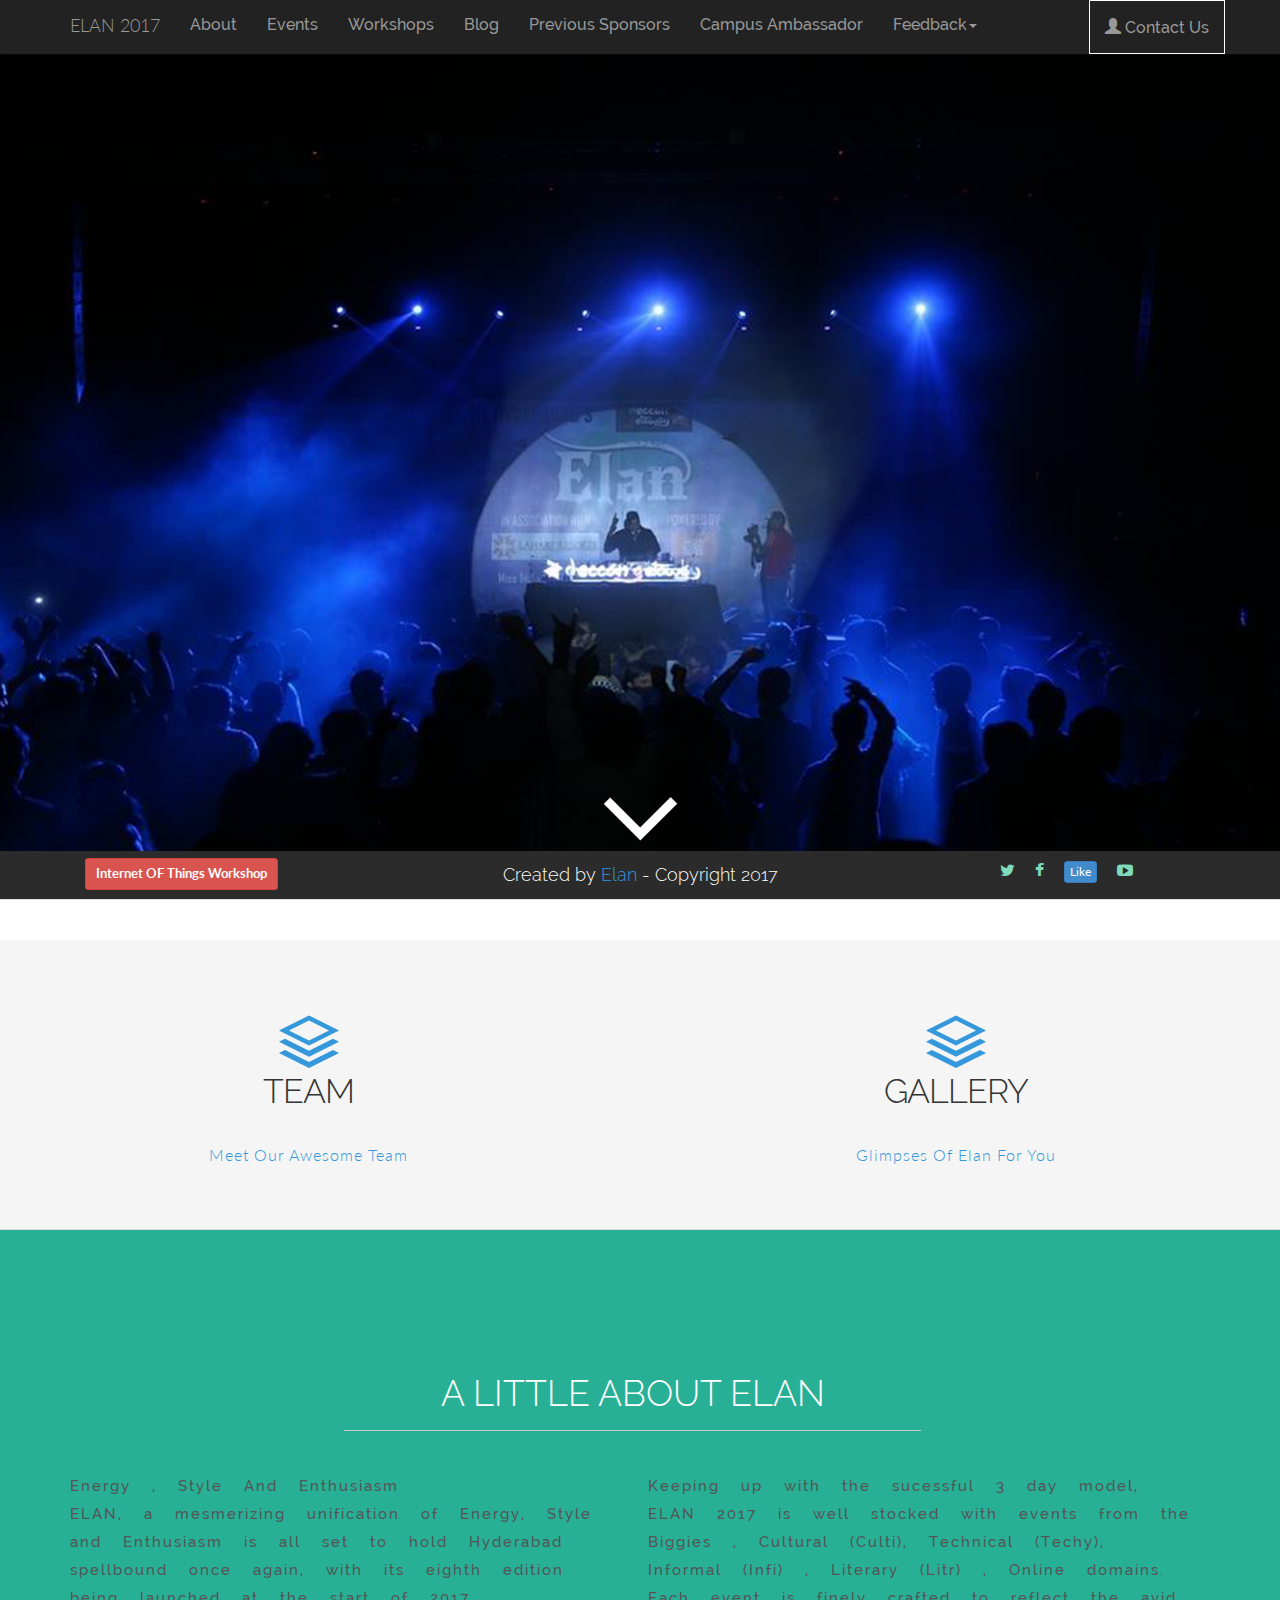
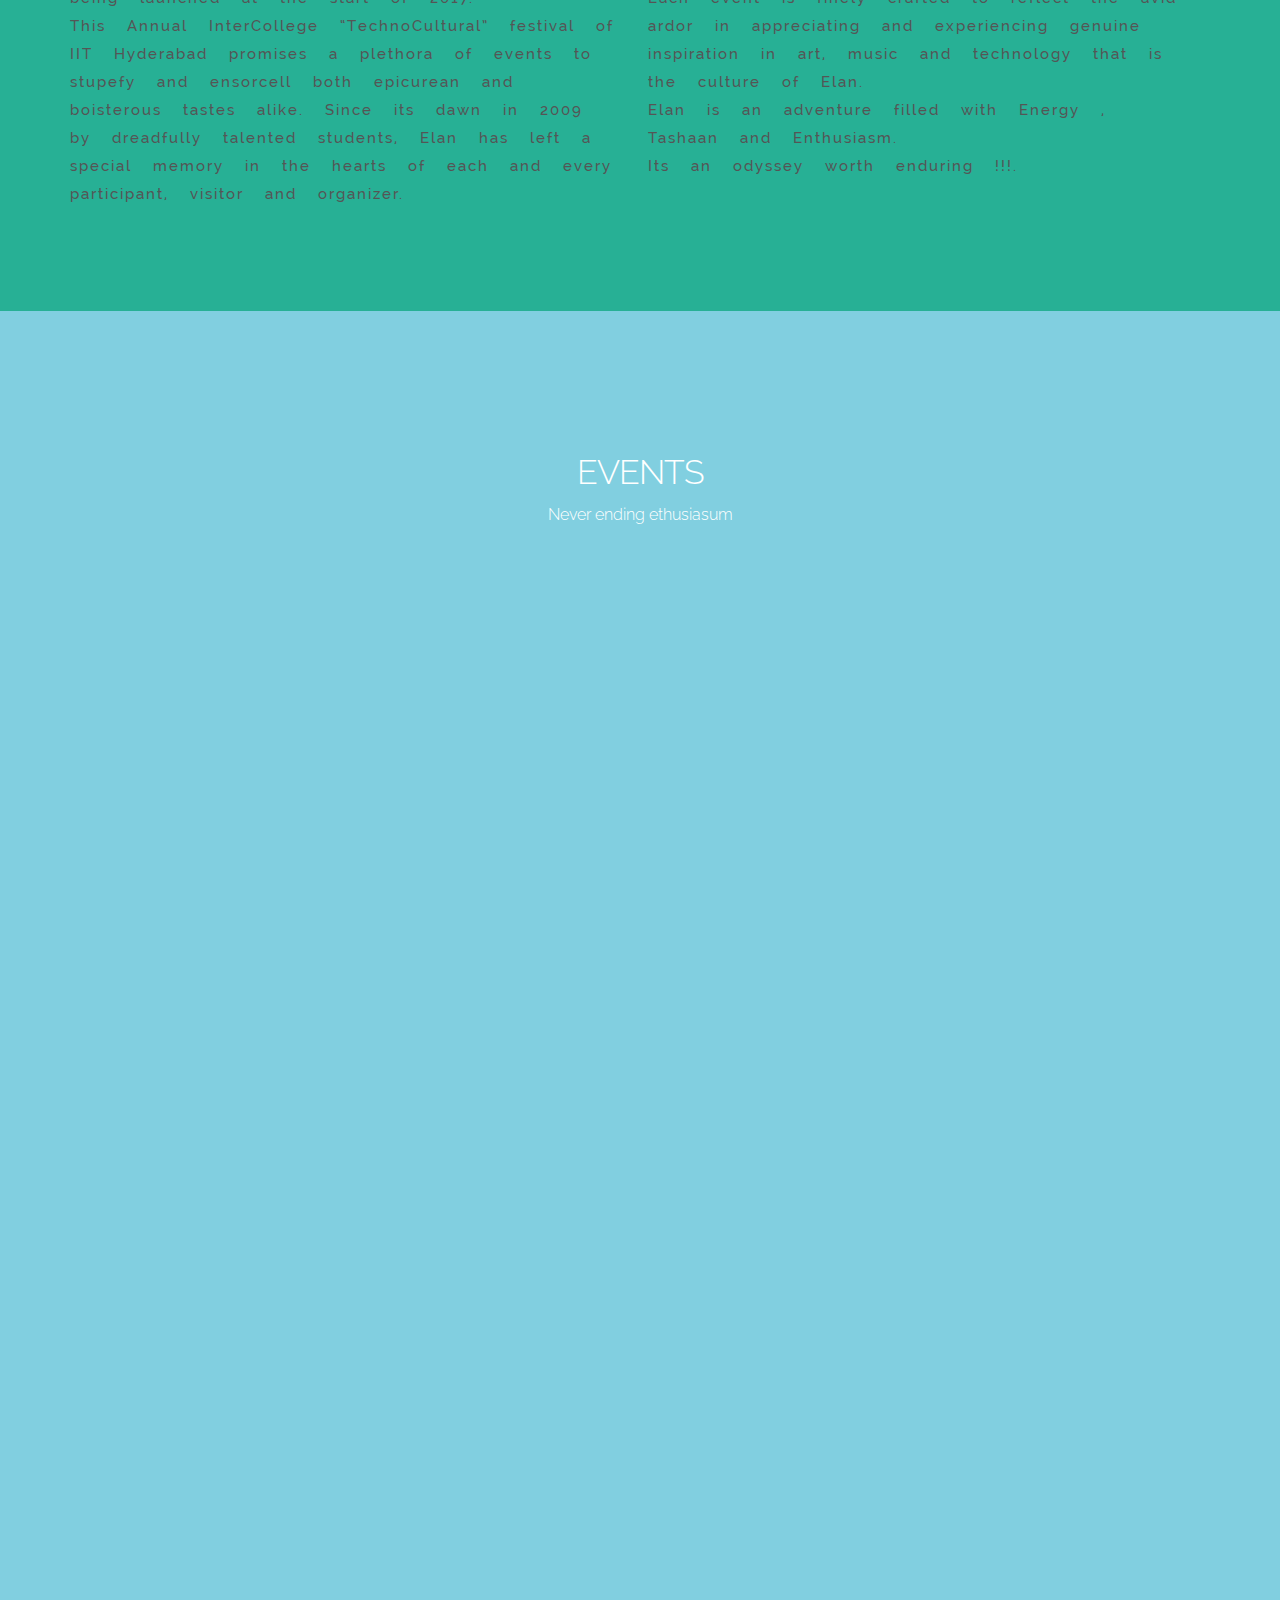
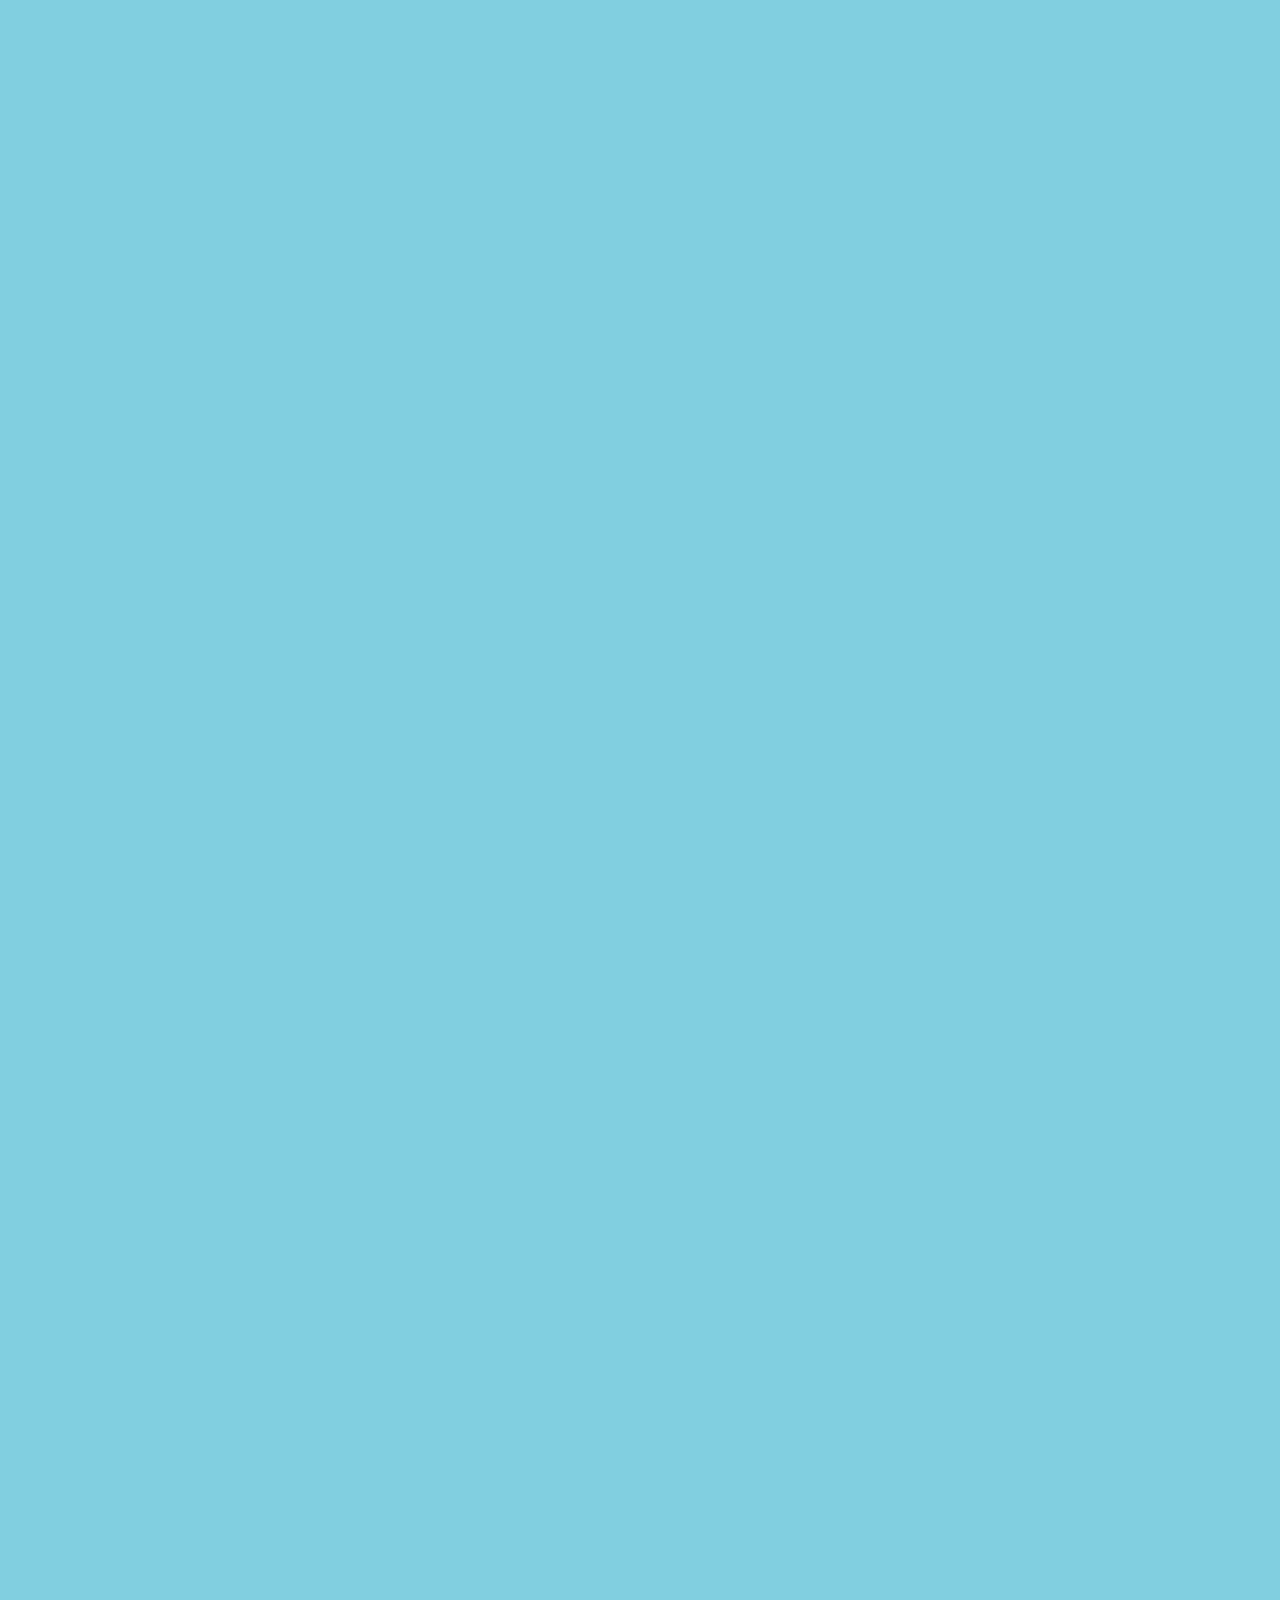
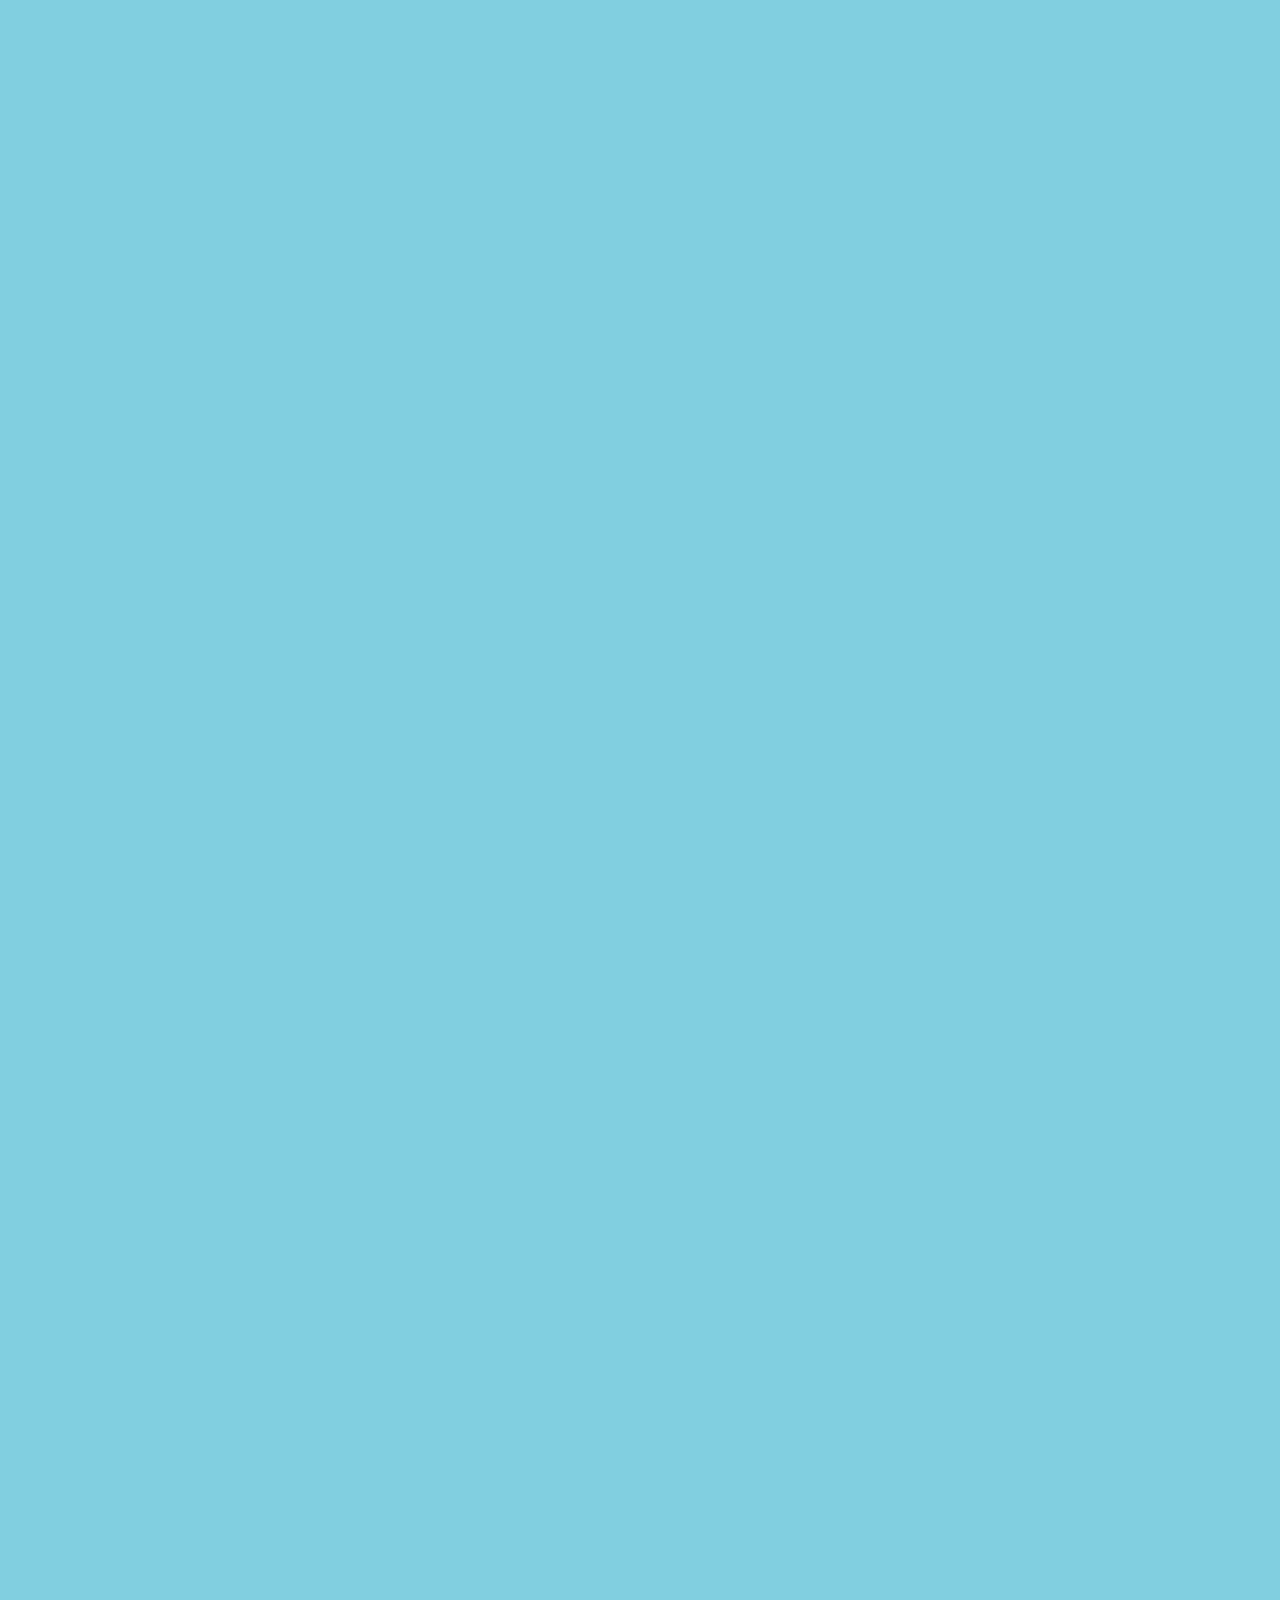
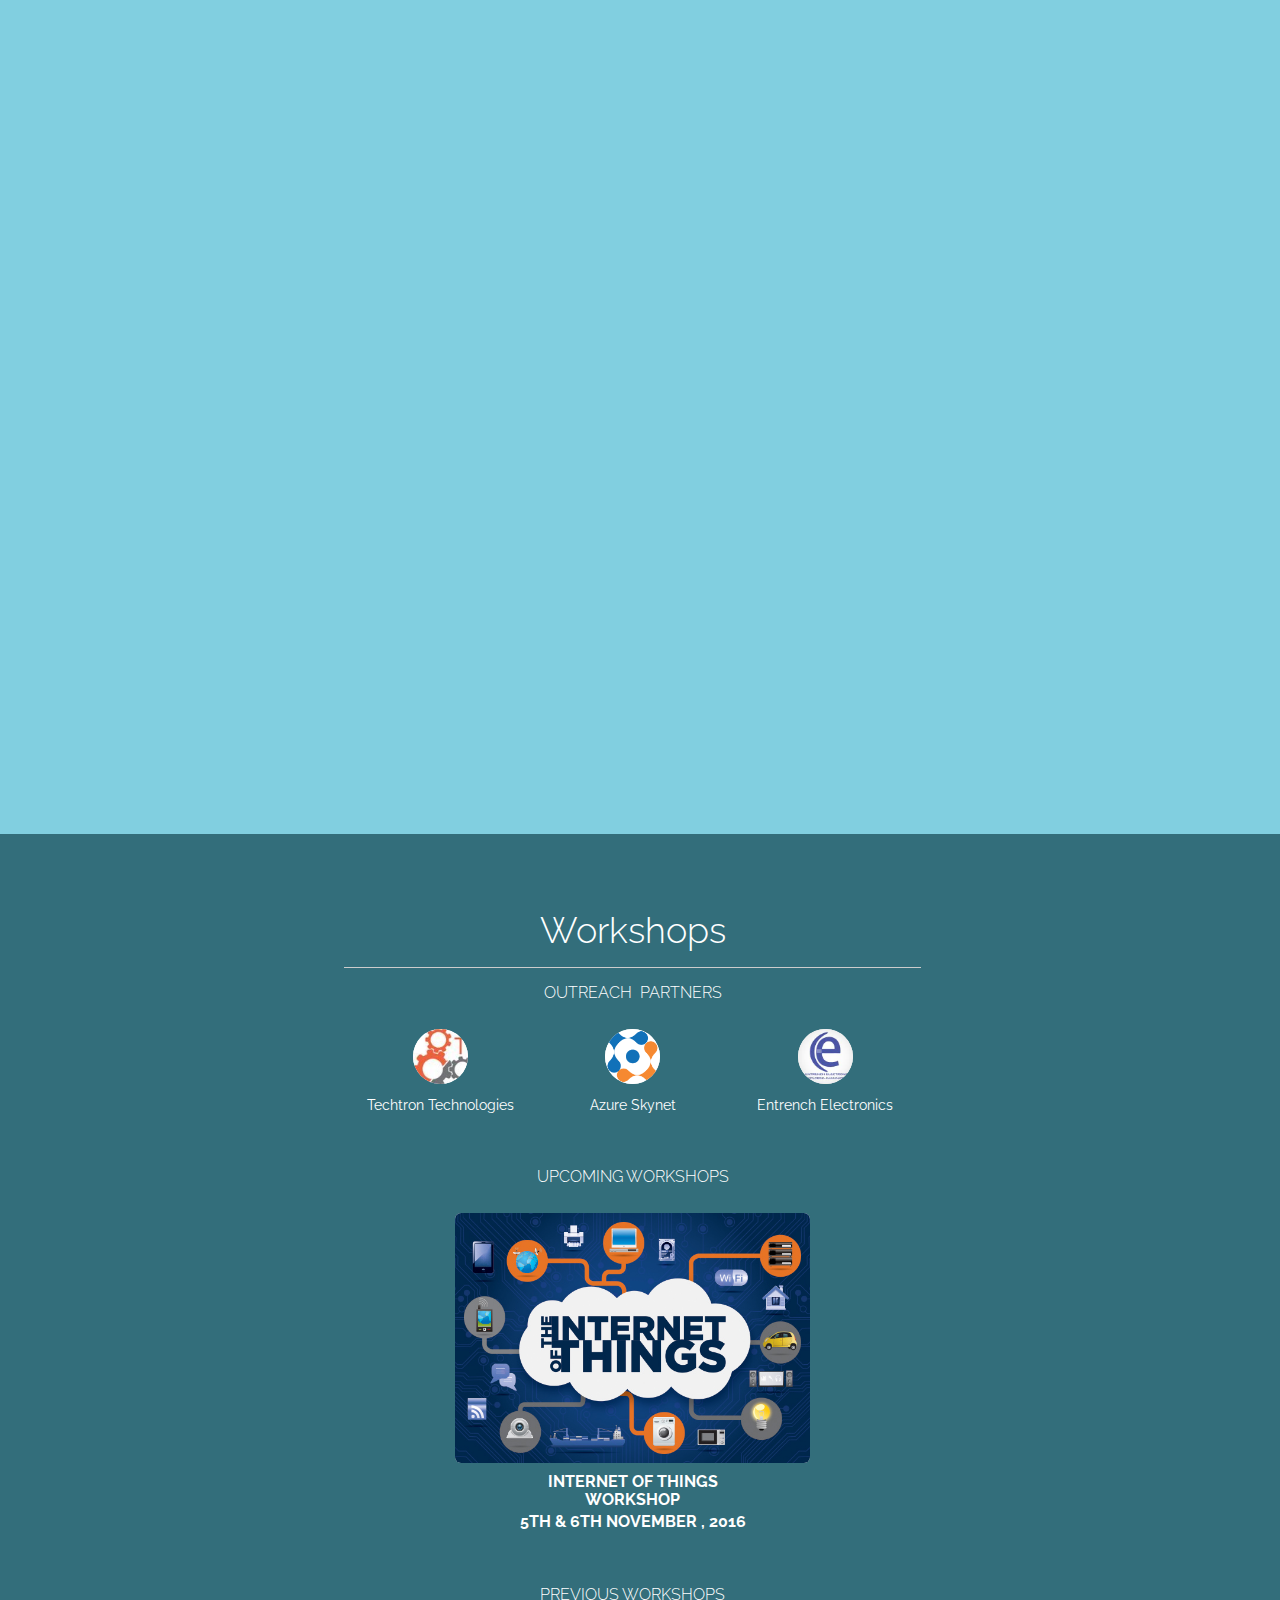
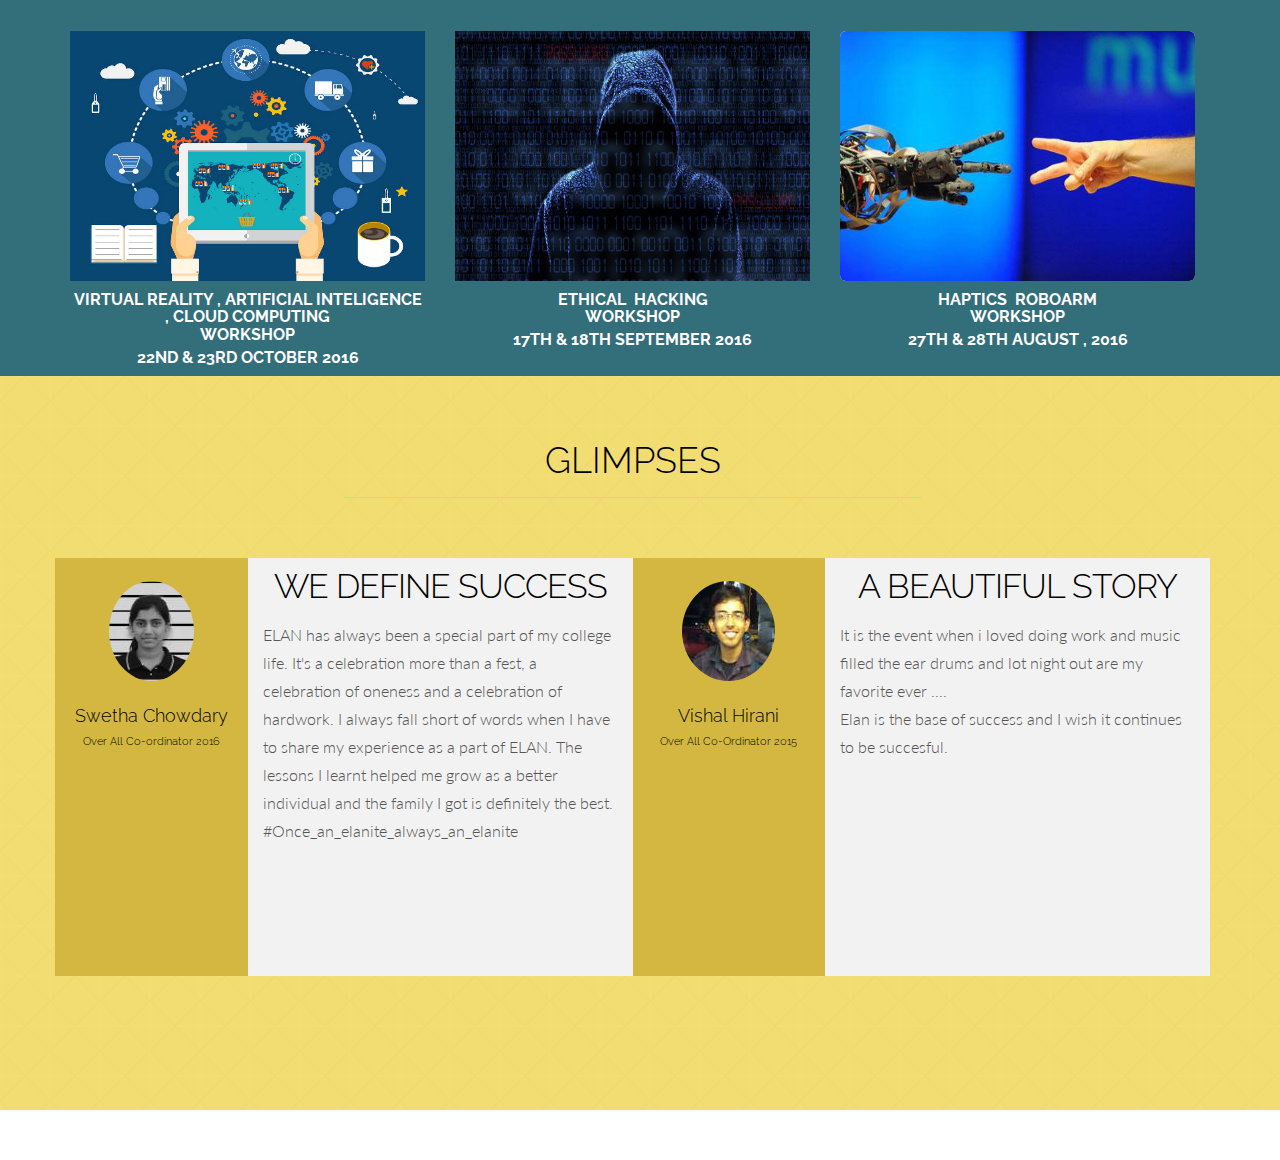
<file: index.html>
<!DOCTYPE html>
<html lang=en>
    <head>
        <style>
            div.blog h1 {
            color: black
            }
            div.galler h2 {
            color: #333
            }
            div.blog h2 {
            color: black
            }
            div.events {
            background-color: #81cfe0;
            font-family: 'Josefin Sans', sans-serif;
            background-image: url("http://www.transparenttextures.com/patterns/ag-square.png")
            }
            div.workshop {
            background-color: #336e7b;
            color: white;
            background-image: url("http://www.transparenttextures.com/patterns/ag-square.png")
            }
            div.about_us {
            font-family: 'Josefin Sans', sans-serif;
            font-size: 20px;
            word-spacing: 15px;
            letter-spacing: 2px
            }
            div.back_about {
            background-color: #00ccb1;
            background-image: url("http://www.transparenttextures.com/patterns/ag-square.png");
            background-repeat: no-repeat
            }
            div.about_us2 {
            font-family: 'Josefin Sans', sans-serif;
            font-size: 20px;
            word-spacing: 10px;
            letter-spacing: 3px
            }
            div.blog {
            background-color: #f5e075
            }
        </style>
        <meta charset=utf-8>
        <meta name=viewport content="width=device-width, initial-scale=1.0">
        <meta name=description content="Elan 2017 Beta Website">
        <!-- <meta name=author content=elan> -->
        <meta property=og:url content='http://elan.org.in/' />
        <meta property=og:type content=website />
        <meta property=og:title content="ELAN 2017"/>
        <meta property=og:description content="ELAN 2017 Beta Website"/>
        <meta property=og:image content="http://elan.org.in/assets/img/bg/bg.jpg"/>
        <title>ELAN 2017 Beta</title>
        <link href=assets/css/bootstrap.css rel=stylesheet type=text/css>
        <link href=assets/css/style.css rel=stylesheet type=text/css>
        <link href=assets/css/font-awesome.css rel=stylesheet type=text/css>
        <link href=assets/css/responsive.css rel=stylesheet type=text/css>
        <link href=assets/css/animate.css rel=stylesheet type=text/css>
        <link rel='shortcut icon' href=assets/img/favicon.ico type='image/x-icon'/>
        <link href=assets/css/main.css rel=stylesheet>
        <link rel=stylesheet href=assets/css/icomoon.css>
        <link href=assets/css/animate-custom.css rel=stylesheet>
        <link href='http://fonts.googleapis.com/css?family=Montserrat:400,700' rel=stylesheet type=text/css>
        <link href='http://fonts.googleapis.com/css?family=Open+Sans:400,300,800italic,700italic,600italic,400italic,300italic,800,700,600' rel=stylesheet type=text/css>
        <link href='http://fonts.googleapis.com/css?family=Lato:300,400,700,300italic,400italic' rel=stylesheet type=text/css>
        <link href='http://fonts.googleapis.com/css?family=Raleway:400,300,700' rel=stylesheet type=text/css>
    </head>
    <body data-spy=scroll data-target=#myNavbar data-offset=70>
        <div id="fb-root"></div>
        <nav id=myNavbar class="navbar navbar-inverse navbar-fixed-top" role=navigation>
            <div class=container>
                <div class=navbar-header>
                    <button type=button class=navbar-toggle data-toggle=collapse data-target=#navbarCollapse>
                    <span class="icon-bar"></span>
                    <span class="icon-bar"></span>
                    <span class="icon-bar"></span>
                    <span class="icon-bar"></span>
                    </button>
                    <a href=#home  class="navbar-brand smoothScroll"  >ELAN 2017</a>
                </div>
                <div class="collapse navbar-collapse" id=navbarCollapse>
                    <ul class="nav navbar-nav">
                        <li><a href=#about class=smoothScroll>About</a></li>
                        <li><a href=#Portfolio class=smoothScroll> Events</a></li>
                        <li><a href=#workshop class=smoothScroll>Workshops</a></li>
                        <li><a href="http://blog.elan.org.in" target="_blank">Blog</a></li>
                        <li><a href=sponsors.html target=_blank>Previous Sponsors</a></li>
                        <li><a href=campusAmbassador.html target=_blank>Campus Ambassador</a></li>
                        <li class=dropdown>
                            <a class=dropdown-toggle data-toggle=dropdown href=#>Feedback<span class=caret></span></a>
                            <ul class=dropdown-menu>
                                <li><a href=feedbackElan.php target=_blank>Elan Workshop</a></li>
                                <li><a href=feedbackAzure.php target=_blank>Azure Skynet Workshop</a></li>
                                <li><a href=feedbackEntrench.php target=_blank>Entrench Electronics Workshop</a></li>
                            </ul>
                        </li>
                    </ul>
                    <ul class="nav navbar-nav navbar-right">
                        <li><a href="team.html" target="_blank"><span class="glyphicon glyphicon-user"></span> Contact Us</a></li>
                    </ul>
                </div>
            </div>
        </nav>
        <div id=headerwrap id=home name=home>
            <header class=clearfix>
                <h1><span></span></h1>
                <p></p>
                <p></p>
                <a href=#greywrap id=downButton class=smoothScroll><img src=assets/img/arrow2.png alt=/ id=arrow style=background:transparent;width:100px;height:100px class=img-responsive></a>
            </header>
        </div>
        <div class=galler>
            <div id=greywrap>
                <div class=row>
                    <div class="col-lg-6 callout">
                        <a href=team.html target=_blank>
                            <br><br><span class="icon icon-stack"></span>
                            <h2>Team</h2>
                            <p>Meet Our Awesome Team</p>
                        </a>
                    </div>
                    <div class="col-lg-6 callout" id=gallery1>
                        <a href=./Gallery/gallery.html target=_blank>
                            <br><br><span class="icon icon-stack"></span>
                            <h2>Gallery</h2>
                            <p>Glimpses Of Elan For You</p>
                        </a>
                    </div>
                </div>
            </div>
        </div>
        <div class=back_about style=background-color:#27b095>
            <div class=container id=about name=about>
                <div class="row white">
                    <br><br>
                    <br><br>
                    <h1 class=centered>A LITTLE ABOUT ELAN</h1>
                    <hr>
                    <div class=col-lg-6 style=text-align:left>
                        <div class=about_us>
                            <p style="font-size:15px;align:center;font-family:'RalewayMedium'">Energy , Style And Enthusiasm<br>ELAN, a mesmerizing unification of Energy, Style and Enthusiasm is all set to hold Hyderabad spellbound once again, with its eighth edition being launched at the start of 2017.<br>This Annual Inter­College “Techno­Cultural” festival of IIT Hyderabad promises a plethora of events to stupefy and ensorcell both epicurean and boisterous tastes alike. Since its dawn in 2009 by dreadfully talented students, Elan has left a special memory in the hearts of each and every participant, visitor and organizer.</p>
                            <p><br></p>
                        </div>
                    </div>
                    <div class=col-lg-6 style=text-align:left>
                        <div class=about_us>
                            <p style="font-size:15px;align:center;font-family:'RalewayMedium'">Keeping up with the sucessful 3­ day model, ELAN 2017 is well stocked with events from the Biggies , Cultural (Culti), Technical (Techy), Informal (Infi) , Literary (Litr) , Online domains. Each event is finely crafted to reflect the avid ardor in appreciating and experiencing genuine inspiration in art, music and technology that is the culture of Elan.<br>Elan is an adventure filled with Energy , Tashaan and Enthusiasm.<br>Its an odyssey worth enduring !!!.</p>
                        </div>
                    </div>
                </div>
            </div>
        </div>
        <!-- Events container -->
        <div class=events>
            <section class="main-section paddind">
                <div class=container>
                    <p id=Portfolio><br></p>
                    <h2>Events</h2>
                    <h6>Never ending ethusiasum</h6>
                    <div class=portfolioFilter>
                        <ul class="Portfolio-nav wow fadeIn delay-02s" id="PortfolioList">
                            <li><a href=# data-filter=* class=current>All</a></li>
                            <li><a href=# data-filter=.branding>Biggies</a></li>
                            <li><a href=# data-filter=.webdesign>Culti</a></li>
                            <li><a href="#" data-filter=.technical>Techy</a></li>
                            <li><a href=# data-filter=.printdesign>Infi</a></li>
                            <li><a href=# data-filter=.photography>Litr</a></li>
                            <li><a href=# data-filter=.online>Online</a></li>
                        </ul>
                    </div>
                </div>
                <div class=about_us>
                    <div class="portfolioContainer wow fadeInUp delay-04s">
                        <div class="Portfolio-box branding grid1">
                            <figure class=effect-ming>
                                <img class=img-responsive src=assets/img/Portfolio-pic1.jpg alt>
                                <figcaption>
                                    <p>Watch as the stage is converted into a battlefield as the bands sweat it out in a winner-get-all-no-holds-barred contest.</p>
                                </figcaption>
                            </figure>
                            <h3>Elan-E-Jung</h3>
                        </div>
                        <div class="Portfolio-box branding grid1">
                            <figure class=effect-ming>
                                <img class=img-responsive src=assets/img/Portfolio-pic2.jpg alt>
                                <figcaption>
                                    <p>Lose yourself in the lilting guitar music dished out by the score.</p>
                                </figcaption>
                            </figure>
                            <h3>Manthan</h3>
                        </div>
                        <div class="Portfolio-box branding grid1">
                            <figure class=effect-ming>
                                <img class=img-responsive src=assets/img/Portfolio-pic3.jpg alt>
                                <figcaption>
                                    <p>Zonal auditions held in ELAN 2016 , adjudged by Aafreen Vaz.</p>
                                </figcaption>
                            </figure>
                            <h3>CAMPUS PRINCESS AUDITION</h3>
                        </div>
                        <div class="Portfolio-box webdesign grid1">
                            <figure class=effect-ming>
                                <img class=img-responsive src=assets/img/Portfolio-pic4.jpg alt>
                                <figcaption>
                                    <p>A competition where the dancers must captivate the audience with their immense dancing talent.</p>
                                </figcaption>
                            </figure>
                            <h3>BREAKFREE</h3>
                        </div>
                        <div class="Portfolio-box webdesign grid1">
                            <figure class=effect-ming>
                                <img class=img-responsive src=assets/img/Portfolio-pic5.jpg alt>
                                <figcaption>
                                    <p>Shake a leg.<br>Twist your body.<br>Break your neck.<br>It's time to LET GO.</p>
                                </figcaption>
                            </figure>
                            <h3>LOOSE YOUR FEET</h3>
                        </div>
                        <div class="Portfolio-box webdesign grid1">
                            <figure class=effect-ming>
                                <img class=img-responsive src=assets/img/Portfolio-pic6.jpg alt>
                                <figcaption>
                                    <p>A perfect traditional touch for the cultural extravaganza.</p>
                                </figcaption>
                            </figure>
                            <h3>NRITYANJALI</h3>
                        </div>
                        <div class="Portfolio-box webdesign grid1">
                            <figure class=effect-ming>
                                <img class=img-responsive src=assets/img/Portfolio-pic7.jpg alt>
                                <figcaption>
                                    <p>
                                        A perfect event for a pair of dancers.
                                    </p>
                                </figcaption>
                            </figure>
                            <h3>JUST DUET</h3>
                        </div>
                        <div class="Portfolio-box webdesign grid1">
                            <figure class=effect-ming>
                                <img class=img-responsive src=assets/img/Portfolio-pic8.jpg alt>
                                <figcaption>
                                    <p>A battle of singing where the contestants pellbind with their harmonious notes.</p>
                                </figcaption>
                            </figure>
                            <h3>VIBRAZIONE</h3>
                        </div>
                        <div class="Portfolio-box webdesign grid1">
                            <figure class=effect-ming>
                                <img class=img-responsive src=assets/img/Portfolio-pic10.jpg alt>
                                <figcaption>
                                    <p>
                                        Can you add your intricate details creatively on much smaller canvas like finger nails?
                                    </p>
                                </figcaption>
                            </figure>
                            <h3>NAIL ART</h3>
                        </div>
                        <div class="Portfolio-box webdesign grid1">
                            <figure class=effect-ming>
                                <img class=img-responsive src=assets/img/Portfolio-pic11.jpg alt>
                                <figcaption>
                                    <p>
                                        Let the henna flow out of your cones and let's see what color it brings to your life.
                                    </p>
                                </figcaption>
                            </figure>
                            <h3>MEHNDI ART</h3>
                        </div>
                        <div class="Portfolio-box webdesign grid1">
                            <figure class=effect-ming>
                                <img class=img-responsive src=assets/img/Portfolio-pic12.jpg alt>
                                <figcaption>
                                    <p>
                                        Come! Bring life to figments of your own thoughts and imaginations by moulding beautiful structures out of clay!
                                    </p>
                                </figcaption>
                            </figure>
                            <h3>CLAY MODELLING</h3>
                        </div>
                        <div class="Portfolio-box webdesign grid1">
                            <figure class=effect-ming>
                                <img class=img-responsive src=assets/img/Portfolio-pic9.jpg alt>
                                <figcaption>
                                    <p>Wanna have some fun with painting?. You think you can have a face funkier than infamous "THE MASK".</p>
                                </figcaption>
                            </figure>
                            <h3>FACE PAINTING</h3>
                        </div>
                        <div class="Portfolio-box technical grid1">
                            <figure class=effect-ming>
                                <img class=img-responsive src=assets/img/Portfolio-pic19.jpg alt>
                                <figcaption>
                                    <p>I can't hear you over the sounds of robots being destroyed.</p>
                                </figcaption>
                            </figure>
                            <h3>ROBO WARS</h3>
                        </div>
                        <div class="Portfolio-box technical grid1">
                            <figure class=effect-ming>
                                <img class=img-responsive src=assets/img/Portfolio-pic20.png alt>
                                <figcaption>
                                    <p>Amaze all by coding your way out of the maze.</p>
                                </figcaption>
                            </figure>
                            <h3>HACK A MAZE</h3>
                        </div>
                        <div class="Portfolio-box technical grid1">
                            <figure class=effect-ming>
                                <img class=img-responsive src=assets/img/Portfolio-pic21.jpg alt>
                                <figcaption>
                                    <p>This is where you will find the smallest footallers in town.</p>
                                </figcaption>
                            </figure>
                            <h3>ROBO SOCCER</h3>
                        </div>
                        <div class="Portfolio-box technical grid1">
                            <figure class=effect-ming>
                                <img class=img-responsive src=assets/img/Portfolio-pic22.jpg alt>
                                <figcaption>
                                    <p>Can your work hold off against more than waht you bargained for?</p>
                                </figcaption>
                            </figure>
                            <h3>BRIDGE BUILDER</h3>
                        </div>
                        <div class="Portfolio-box technical grid1">
                            <figure class=effect-ming>
                                <img class=img-responsive src=assets/img/Portfolio-pic23.png alt>
                                <figcaption>
                                    <p>It's a dare!A challenge!No fuel , just water.</p>
                                </figcaption>
                            </figure>
                            <h3>AQUA ROCKET</h3>
                        </div>
                        <div class="Portfolio-box technical grid1">
                            <figure class=effect-ming>
                                <img class=img-responsive src=assets/img/Portfolio-pic24.jpg alt>
                                <figcaption>
                                    <p>As in life, make the best of what little you are provided with.</p>
                                </figcaption>
                            </figure>
                            <h3>PROJECT X</h3>
                        </div>
                        <div class="Portfolio-box technical grid1">
                            <figure class=effect-ming>
                                <img class=img-responsive src=assets/img/Portfolio-pic25.jpg alt>
                                <figcaption>
                                    <p>Fashion your own telescope and take a peak into the space.</p>
                                </figcaption>
                            </figure>
                            <h3>BUILD A GAZE</h3>
                        </div>
                        <div class="Portfolio-box technical grid1">
                            <figure class=effect-ming>
                                <img class=img-responsive src=assets/img/Portfolio-pic26.jpg alt>
                                <figcaption>
                                    <p>Are you wired to win?</p>
                                </figcaption>
                            </figure>
                            <h3>ELECTRONIC CHAMP</h3>
                        </div>
                        <div class="Portfolio-box technical grid1">
                            <figure class=effect-ming>
                                <img class=img-responsive src=assets/img/Portfolio-pic27.png alt>
                                <figcaption>
                                    <p>Stay afloat to stay alive.</p>
                                </figcaption>
                            </figure>
                            <h3>PIRATES</h3>
                        </div>
                        <div class="Portfolio-box printdesign grid1">
                            <figure class=effect-ming>
                                <img class=img-responsive src=assets/img/Portfolio-pic13.jpg alt>
                                <figcaption>
                                    <p>Most anticipated event that depicts the zenith of glitziness and glamour.</p>
                                </figcaption>
                            </figure>
                            <h3>WALK THE RAMP</h3>
                        </div>
                        <div class="Portfolio-box printdesign grid1">
                            <figure class=effect-ming>
                                <img class=img-responsive src=assets/img/Portfolio-pic14.jpg alt>
                                <figcaption>
                                    <p>This contains the traditional one minute games to end a tiring day. The events will be simple and fun-filled.</p>
                                </figcaption>
                            </figure>
                            <h3>MINUTE TO WIN IT</h3>
                        </div>
                        <div class="Portfolio-box printdesign grid1">
                            <figure class=effect-ming>
                                <img class=img-responsive src=assets/img/Portfolio-pic15.jpg alt>
                                <figcaption>
                                    <p>Everyone's a gamer.<br>Not everyone's a winner.</p>
                                </figcaption>
                            </figure>
                            <h3>LAN GAMING</h3>
                        </div>
                        <div class="Portfolio-box printdesign grid1">
                            <figure class=effect-ming>
                                <img class=img-responsive src=assets/img/Portfolio-pic16.jpg alt>
                                <figcaption>
                                    <p>Scratch your head to think and scratch your leg if you fall!!</p>
                                </figcaption>
                            </figure>
                            <h3>FINAL DESTINATION</h3>
                        </div>
                        <div class="Portfolio-box printdesign grid1">
                            <figure class=effect-ming>
                                <img class=img-responsive src=assets/img/Portfolio-pic17.jpg alt>
                                <figcaption>
                                    <p>The participants need to produce an AD for the product (funny or crazy) given to them.</p>
                                </figcaption>
                            </figure>
                            <h3>MAD ADS</h3>
                        </div>
                        <div class="Portfolio-box printdesign grid1">
                            <figure class=effect-ming>
                                <img class=img-responsive src=assets/img/Portfolio-pic18.jpg alt>
                                <figcaption>
                                    <p>This event basically aims at the interaction of our august crowd among themselves.</p>
                                </figcaption>
                            </figure>
                            <h3>CONVERSATION COFFEE</h3>
                        </div>
                        <div class="Portfolio-box photography grid1">
                            <figure class=effect-ming>
                                <img class=img-responsive src=assets/img/mrdetective.jpg alt>
                                <figcaption>
                                    <p>Unravel all the clues hidden in plain sight and be the first to get to the bottom of the mystery.</p>
                                </figcaption>
                            </figure>
                            <h3>MR. DETECTIVE</h3>
                        </div>
                        <div class="Portfolio-box photography grid1">
                            <figure class=effect-ming>
                                <img class=img-responsive src=assets/img/wheel-of-fortune.jpg alt>
                                <figcaption>
                                    <p>A fun event that combines luck and knowledge,point determined by the number spun on the wheel.</p>
                                </figcaption>
                            </figure>
                            <h3>WHEEL OF FORTUNE</h3>
                        </div>
                        &nbsp;
                        <div class="Portfolio-box photography grid1">
                            <figure class=effect-ming>
                                <img class=img-responsive src=assets/img/quizzes.jpg alt>
                                <figcaption>
                                    <p>Set of themed quizzes, and there's one for everybody. The jacks of all trades participate in various rounds of the general quiz.</p>
                                </figcaption>
                            </figure>
                            <h3>QUIZ CONCLAVE</h3>
                        </div>
                        <div class="Portfolio-box photography grid1">
                            <figure class=effect-ming>
                                <img class=img-responsive src=assets/img/jam.jpg alt>
                                <figcaption>
                                    <p>You've got a minute to win it.<br>Good Luck.</p>
                                </figcaption>
                            </figure>
                            <h3>JUST A MINUTE</h3>
                        </div>
                        <div class="Portfolio-box photography grid1">
                            <figure class=effect-ming>
                                <img class=img-responsive src=assets/img/businessquiz.jpg alt>
                                <figcaption>
                                    <p> Trade and Beyond in association with Elan , IIT Hyderabad Invited students for its campus quiz during the fest</p>
                                </figcaption>
                            </figure>
                            <h3>BUSINESS QUIZ</h3>
                        </div>
                        <div class="Portfolio-box online grid1">
                            <figure class=effect-ming>
                                <img class=img-responsive src=assets/img/pixeladda.jpg alt>
                                <figcaption>
                                    <p>Get behind the lens and shoot away.<br>Picture with maximum likes wins.</p>
                                </figcaption>
                            </figure>
                            <h3>PIXEL ADDA</h3>
                        </div>
                        <div class="Portfolio-box online grid1">
                            <figure class=effect-ming>
                                <img class=img-responsive src=assets/img/zodiac.jpg alt>
                                <figcaption>
                                    <p>Be ready for mind wars in our exhilarating online event.</p>
                                </figcaption>
                            </figure>
                            <h3>ZODIAC</h3>
                        </div>
                        <div class="Portfolio-box online grid1">
                            <figure class=effect-ming>
                                <img class=img-responsive src=assets/img/sweetheart.jpg alt>
                                <figcaption>
                                    <p>Pour your soul into the paper and tell your beloved how much you care.</p>
                                </figcaption>
                            </figure>
                            <h3>SWEET HEART</h3>
                        </div>
                        <div class="Portfolio-box online grid1">
                            <figure class=effect-ming>
                                <img class=img-responsive src=assets/img/tweetatale.jpg alt>
                                <figcaption>
                                    <p>Tragedy, suspense, romance, comedy, fantasy or biography- you'd be surprised at what you can do with 140 characters!</p>
                                </figcaption>
                            </figure>
                            <h3>TWEET-A-TALE</h3>
                        </div>
                        <div class="Portfolio-box online grid1">
                            <figure class=effect-ming>
                                <img class=img-responsive src=assets/img/twistit.jpg alt>
                                <figcaption>
                                    <p>Ever wondered what would’ve happened if Cinderella never left her shoe behind? Or, if Snow White hadn’t met the dwarves?</p>
                                </figcaption>
                            </figure>
                            <h3>TWIST IT</h3>
                        </div>
                        <div class="Portfolio-box online grid1">
                            <figure class=effect-ming>
                                <img class=img-responsive src=assets/img/skipit.jpg alt>
                                <figcaption>
                                    <p>Have you ever realized how difficult it is to ignore a certain letter of the alphabet completely? </p>
                                </figcaption>
                            </figure>
                            <h3>SKIP IT</h3>
                        </div>
                        <div class="Portfolio-box online grid1">
                            <figure class=effect-ming>
                                <img class=img-responsive src=assets/img/tellatale.jpg alt>
                                <figcaption>
                                    <p>Here's your chance to break free from the convention and pen down a story of few words.</p>
                                </figcaption>
                            </figure>
                            <h3>TELL-A-TALE</h3>
                        </div>
                        <div class="Portfolio-box online grid1">
                            <figure class=effect-ming>
                                <img class=img-responsive src=assets/img/whatsapp.jpg alt>
                                <figcaption>
                                    <p>WhatsApp statuses are a way of letting all our friends know about our day in a line or two. </p>
                                </figcaption>
                            </figure>
                            <h3>STATE YOUR STATUS</h3>
                        </div>
                    </div>
                </div>
            </section>
        </div>
        <style media="screen">
            .workshop {
            position: relative;
            }
            .workSponsorDesktop {
            position: absolute;
            top: 60px;
            right: 0px;
            }
        </style>
        <div class=workshop>
            <div class=container name=workshop>
                <div class="row white centered">
                    <div id=workshop>&nbsp;</div>
                    <h1 class=centered>Workshops </h1>
                    <hr>
                    <div id="workshopSponsorMobile" >
                        <h3 class=centered>OutReach&nbsp;&nbsp;Partners</h3>
                        <br>
                        <div class="container" id="team" name="team">
                            <div class="row white centered">
                                <div class="col-lg-3">
                                </div>
                                <div class="col-lg-2 centered">
                                    <a href="http://www.techtrontechnologies.com" target="_blank" id="workshopLogo">
                                        <img class="img img-circle" src="assets/img/workshop/techtron.jpg" height="55px" width="55px" alt="">
                                        <h4>
                                            <strong>
                                            <small style="color:white;">Techtron Technologies</small>
                                            </strong>
                                        </h4>
                                    </a>
                                </div>
                                <div class="col-lg-2 centered" style="margin-top:0%;">
                                    <a href="http://azureskynet.com/" target="_blank" id="workshopLogo">
                                        <img class="img img-circle" src="assets/img/workshop/azure.png" height="55px" width="55px" alt="">
                                        <h4>
                                            <strong>
                                            <small style="color:white;">Azure Skynet</small>
                                            </strong>
                                        </h4>
                                    </a>
                                </div>
                                <div class="col-lg-2 centered">
                                    <a href="http://entrench.in/" target="_blank" id="workshopLogo">
                                        <img class="img img-circle" src="assets/img/workshop/entrench.jpg" height="55px" width="55px" alt="">
                                        <h4>
                                            <strong>
                                            <small style="color:white;">Entrench Electronics</small>
                                            </strong>
                                        </h4>
                                    </a>
                                </div>

                            </div>
                        </div>
                    </div>
                    <br><br>
                    <div id="workshopSponsorMobile" >
                      <h3 class=centered>Upcoming Workshops</h3>
                        <br>
                        <div class="container" id="team" name="team">
                            <div class="row white centered">
                              <div class="col-lg-4"></div>
                              <div class="col-lg-4 centered" style="margin-top:0%;">
                                <a href="iotworkshop" target="_blank" id="workshopLogo">
                                  <img class="img-rounded" src="assets/img/workshop/the-internet-of-things.jpg"  style="width:500px;height:250px;" alt="">
                                      <h4>
                                          <strong>
                                            <h3> <strong>INTERNET OF THINGS <br>WORKSHOP</strong> </h3>
                                            <h3><strong>5th & 6th November , 2016 </strong> </h3>
                                          </strong>
                                      </h4>
                                  </a>
                              </div>

                            </div>
                        </div>
                    </div>

                    <br><br>
                    <div id="workshopSponsorMobile" >
                        <h3 class=centered>Previous Workshops</h3>
                        <br>
                        <div class="container" id="team" name="team">
                            <div class="row white centered">
                              <div class="col-lg-4 centered" style="margin-top:0%;">
                                <a href="aiworkshop" target="_blank" id="workshopLogo">
                                    <img class="img" src="assets/img/workshop/cloudcomputing.jpg" style="width:500px;height:250px;" alt="">
                                    <h4>
                                        <strong>
                                            <h3> <strong>VIRTUAL REALITY , ARTIFICIAL INTELIGENCE , CLOUD COMPUTING <br>Workshop</strong> </h3>
                                            <h3><strong>22nd & 23rd October 2016</strong> </h3>
                                        </strong>
                                    </h4>
                                </a>
                              </div>
                              <div class="col-lg-4 centered" style="margin-top:0%;">
                                  <a href="ethicalhacking" target="_blank" id="workshopLogo">
                                      <img class="img" src="assets/img/workshop/hacking.jpg" style="width:500px;height:250px;" alt="">
                                      <h4>
                                          <strong>
                                              <h3> <strong>ETHICAL&nbsp;&nbsp;HACKING<br>Workshop</strong> </h3>
                                              <h3><strong>17th & 18th September 2016</strong> </h3>
                                          </strong>
                                      </h4>
                                  </a>
                              </div>
                              <div class="col-lg-4 centered" style="margin-top:0%;">
                                <a href="hapticsroboarm" target="_blank" id="workshopLogo">
                                  <img class="img-rounded" src="assets/img/workshop/roboticArm2.jpg"  style="width:500px;height:250px;" alt="">
                                      <h4>
                                          <strong>
                                            <h3> <strong>HAPTICS&nbsp;&nbsp;ROBOARM<br>WORKSHOP</strong> </h3>
                                            <h3><strong>27th & 28th August , 2016 </strong> </h3>
                                          </strong>
                                      </h4>
                                  </a>
                              </div>

                            </div>
                        </div>
                    </div>
                </div>
            </div>
        </div>
        <div class=blog style="background-image:url('assets/img/bg/ag-square.png'); background-color:#f5e075;">
            <div class=container name=blog>
                <br>
                <div class=row>
                    <br>
                    <h1 class=centered id=blog>GLIMPSES</h1>
                    <hr>
                    <br><br>
                </div>
                <div class=row>
                    <div class="col-lg-6 blog-bg" style="background-color:#d3b741;">
                        <div class="col-lg-4 centered" >
                            <br>
                            <p><img class="img img-circle" src=assets/img/team/oldCood1.jpg width=85px height=100px></p>
                            <h4 style="color:black;">Swetha Chowdary</h4>
                            <h5 style="color:black;">Over All Co-ordinator 2016</h5>
                        </div>
                        <div class="col-lg-8 blog-content">
                            <h2>We Define Success</h2>
                            <p>ELAN has always been a special part of my college life. It's a celebration more than a fest, a celebration of oneness and a celebration of hardwork. I always fall short of words when I have to share my experience as a part of ELAN.
                                The lessons I learnt helped me grow as a better individual and the family I got is definitely the best.
                                #Once_an_elanite_always_an_elanite<br><br><br><br>
                            </p>
                            <br>
                        </div>
                    </div>
                    <div class="col-lg-6 blog-bg" style="background-color:#d3b741;">
                        <div class="col-lg-4 centered">
                            <br>
                            <p><img class="img img-circle" src=assets/img/team/oldCood2.jpg width=93px height=100px></p>
                            <h4 style="color:black;">Vishal Hirani</h4>
                            <h5 style="color:black;">Over All C0-Ordinator 2015</h5>
                        </div>
                        <div class="col-lg-8 blog-content">
                            <h2>A Beautiful Story</h2>
                            <p>It is the event when i loved doing work and music filled the ear drums and lot night out are my favorite ever ....<br>Elan is the base of success and I wish it continues to be succesful.<br><br><br><br><br><br><br></p>
                            <br>
                        </div>
                    </div>
                </div>
                <br><br>
            </div>
            <br><br><br><br>
        </div>
        <div id=footerwrap1>
            <div class=container>
                <span class=col-sm-4>
                <a href="iotworkshop" target="_blank">
                <button type="button" class="btn btn-danger btn-sm" style="float:left;margin-top:3px;font-size: 13px;font-weight: bold;">Internet OF Things Workshop</button>
                </a>
                </span>
                <span class=col-sm-4>
                    <h4 id="footerwrap1Heading">Created by <a href="">Elan</a> - Copyright 2017</h4>
                </span>
                <span class="col-sm-4" id=socialLinks>
                    <a href=https://twitter.com/ELAN_IITH target=_blank><i class="fa fa-twitter"></i></a>
                    &nbsp;&nbsp;&nbsp;
                    <a href=https://www.facebook.com/elan.iithyderabad/?fref=ts target=_blank><i class="fa fa-facebook"></i></a>
                    &nbsp;&nbsp;&nbsp;
                    <button type="button" id="faceBookLike" class="btn btn-primary btn-xs" name="button">Like</button>
                    <div class="Fbpage">
                        <iframe style="border: none; overflow: hidden; width: 100%; height: 600px; background: white; float: left;" src="http://www.facebook.com/plugins/likebox.php?href=https://www.facebook.com/elan.iithyderabad/?fref=ts;width=300&amp;colorscheme=light&amp;show_faces=true&amp;border_color&amp;stream=true&amp;header=true&amp;height=600" width="300" height="150" frameborder="0" scrolling="yes"></iframe>
                    </div>
                    &nbsp;&nbsp;&nbsp;
                    <a href=https://www.youtube.com/user/ElanIITHyderabad target=_blank><i class="fa fa-youtube-play"></i></a>
                </span>
            </div>
        </div>
        <script type=text/javascript src=assets/js/jquery.1.8.3.min.js></script>
        <script type=text/javascript src=assets/js/jquery.easing.1.3.js></script>
        <script type=text/javascript src=assets/js/jquery.isotope.js></script>
        <script type=text/javascript src=assets/js/wow.js></script>
        <script type=text/javascript src=assets/js/bootstrap.min.js></script>
        <script type=text/javascript src=assets/js/smoothscroll.js></script>
        <script type=text/javascript>
            $(document).ready(function(a) {
                $("#test").scrollToFixed();
                $(".res-nav_click").click(function() {
                    $(".main-nav").slideToggle();
                    return false
                });

            });
        </script>
        <script>
            wow = new WOW({
                animateClass: "animated",
                offset: 100
            });
            wow.init();
        </script>
        <script type=text/javascript>
            $(window).load(function() {
                $(".main-nav li a").bind("click", function(b) {
                    var a = $(this);
                    $("html, body").stop().animate({
                        scrollTop: $(a.attr("href")).offset().top - 102
                    }, 1500, "easeInOutExpo");
                    b.preventDefault()
                })
            });
        </script>
        <script type=text/javascript>
            $(window).load(function() {
                var d = $(".portfolioContainer"),
                    c = $("body"),
                    a = 375,
                    b = null;
                d.isotope({
                    resizable: true,
                    masonry: {
                        columnWidth: a
                    }
                });
                $(window).smartresize(function() {
                    var e = Math.floor((c.width() - 30) / a);
                    if (e !== b) {
                        b = e;
                        d.width(b * a).isotope("reLayout")
                    }
                }).smartresize();
                $(".portfolioFilter a").click(function() {
                    $(".portfolioFilter .current").removeClass("current");
                    $(this).addClass("current");
                    var e = $(this).attr("data-filter");
                    d.isotope({
                        filter: e,
                    });
                    return false
                })
            });
        </script><script type="text/javascript">
        </script>
    </body>
</html>
</file>
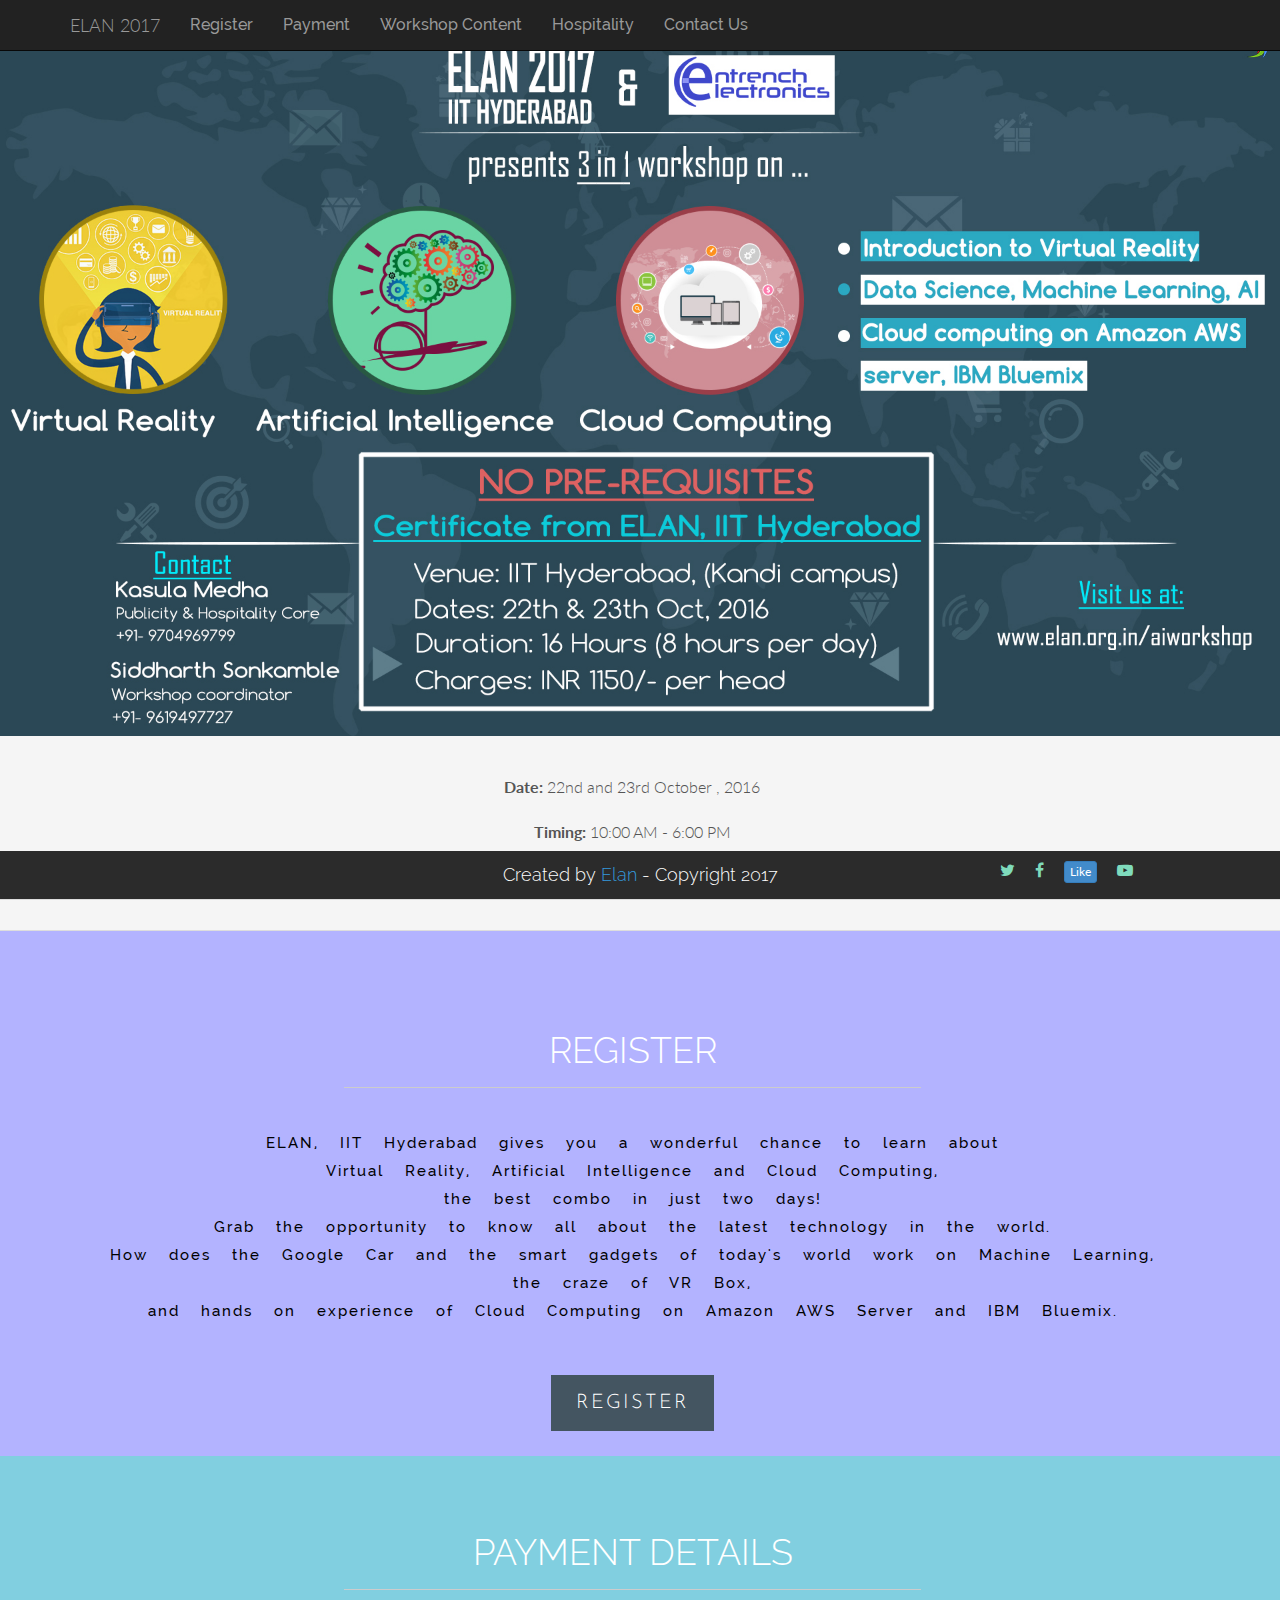
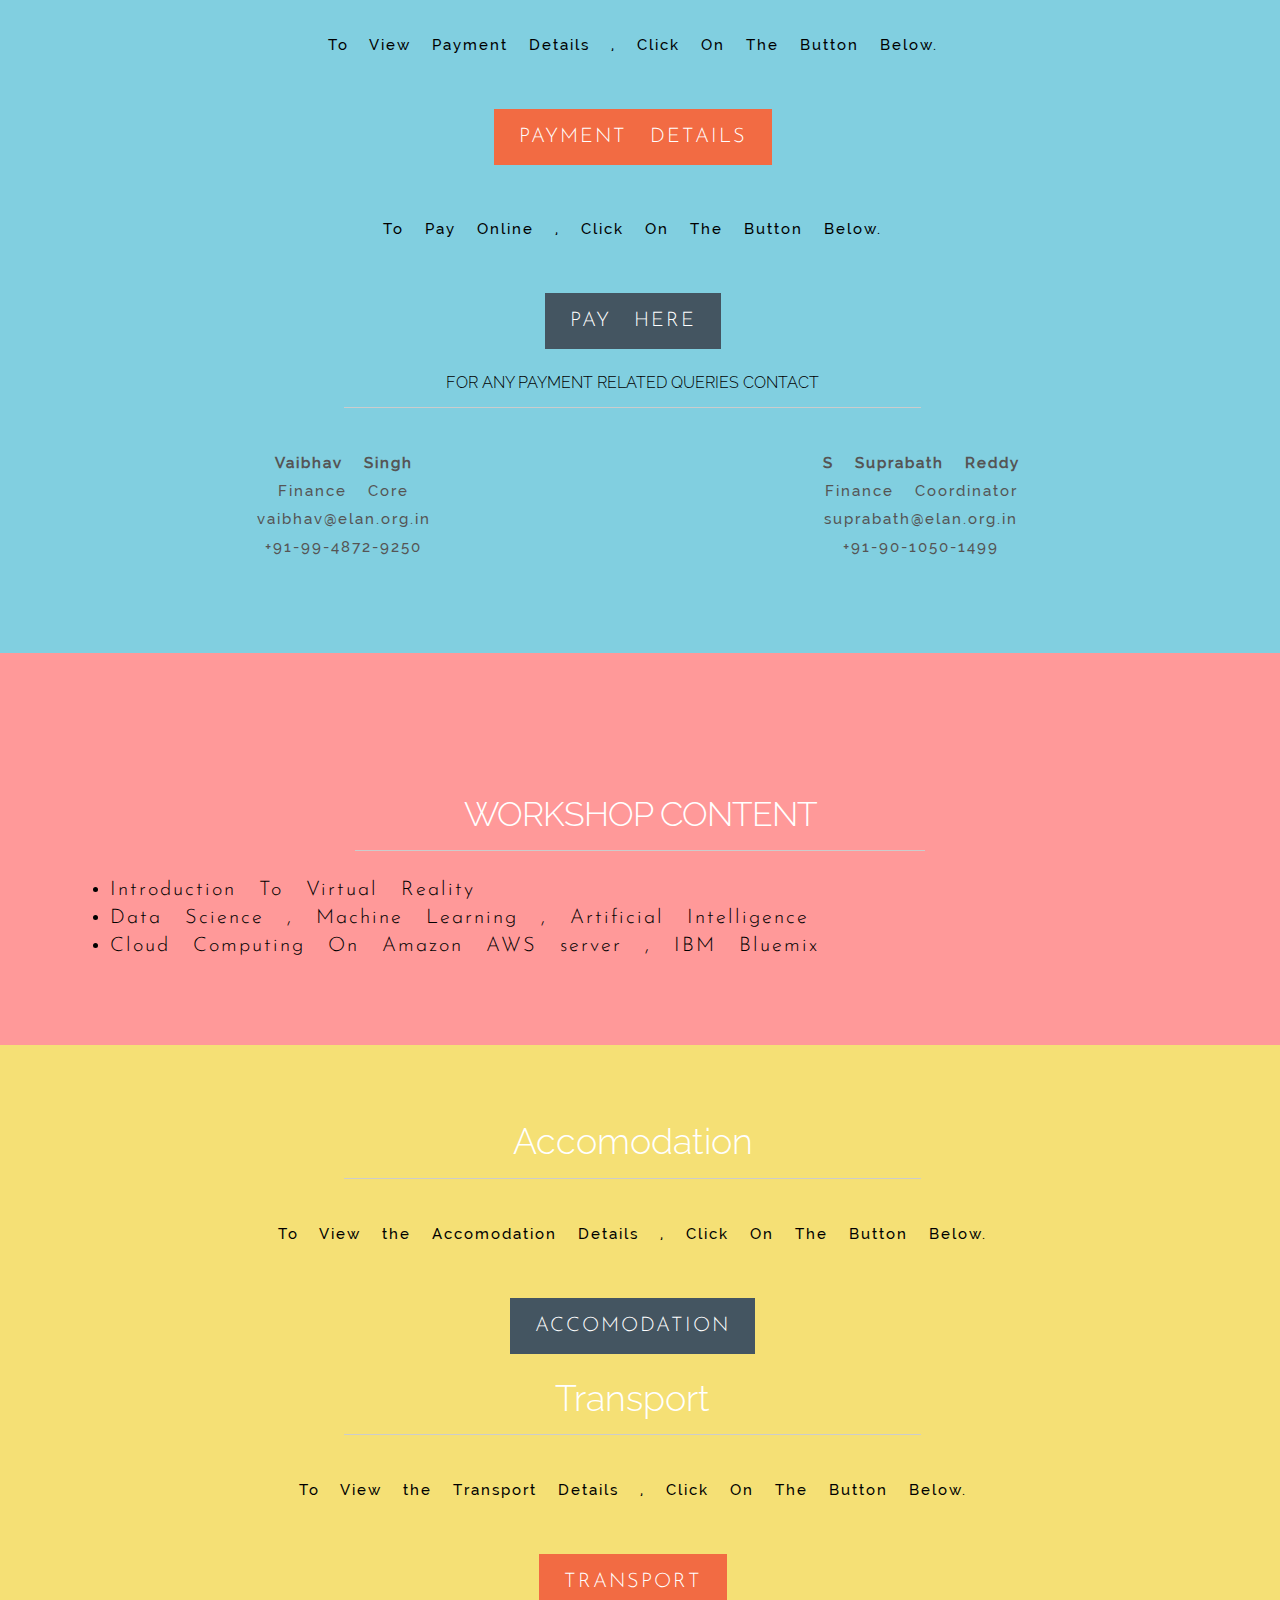
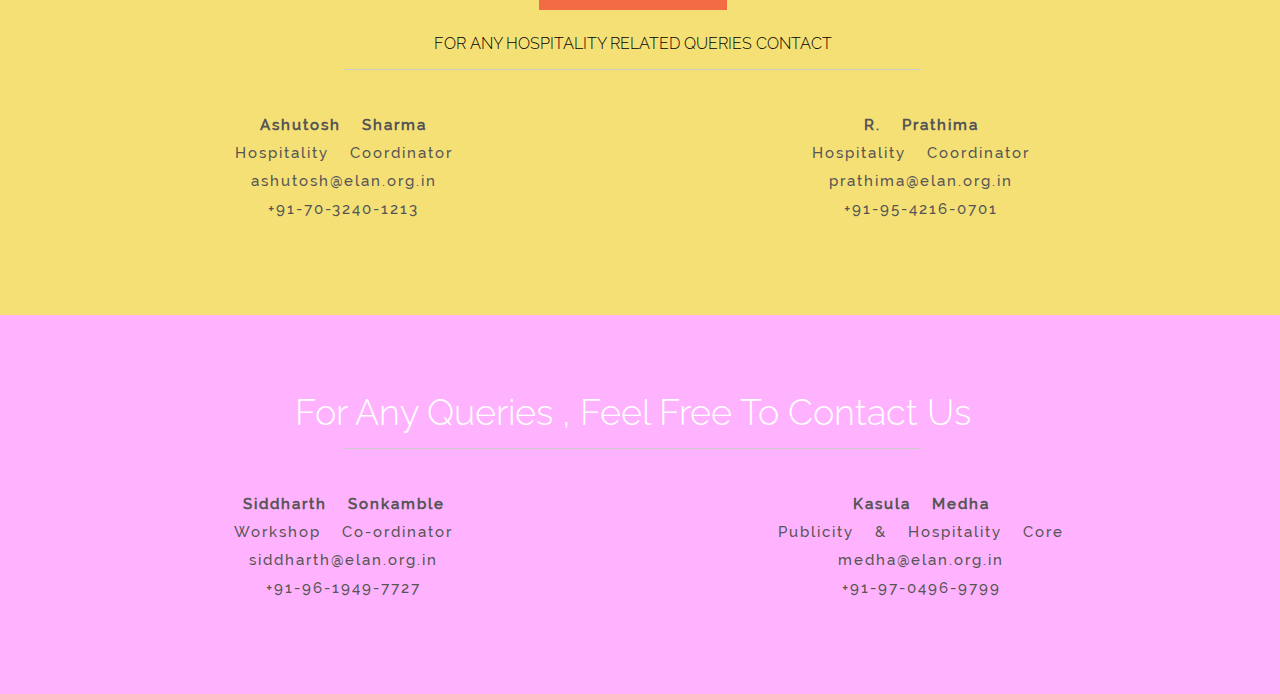
<file: aiworkshop/index.html>
<!DOCTYPE html>
<html lang=en>
    <head>
        <style>
            div.blog h1 {
            color: black
            }
            div.galler h2 {
            color: #333
            }
            div.blog h2 {
            color: black
            }
            div.events {
            background-color: #81cfe0;
            font-family: 'Josefin Sans', sans-serif;
            background-image: url("http://www.transparenttextures.com/patterns/ag-square.png")
            }
            div.workshop {
            background-color: #336e7b;
            color: white;
            background-image: url("http://www.transparenttextures.com/patterns/ag-square.png")
            }
            div.about_us {
            font-family: 'Josefin Sans', sans-serif;
            font-size: 20px;
            word-spacing: 15px;
            letter-spacing: 2px
            }
            div.back_about {
            background-color: #00ccb1;
            background-image: url("http://www.transparenttextures.com/patterns/ag-square.png");
            background-repeat: no-repeat
            }
            div.about_us2 {
            font-family: 'Josefin Sans', sans-serif;
            font-size: 20px;
            word-spacing: 10px;
            letter-spacing: 3px
            }
            div.blog {
            background-color: #f5e075
            }
        </style>
        <meta charset=utf-8>
        <meta name=viewport content="width=device-width, initial-scale=1.0">
        <meta name=description content="Elan 2017 Beta Website">
         <meta property=og:url content='http://elan.org.in/' />
        <meta property=og:type content=website />
        <meta property=og:title content="ELAN 2017"/>
        <meta property=og:description content="ELAN 2017 Beta Website"/>
        <meta property=og:image content="http://elan.org.in/assets/img/bg/bg.jpg"/>
        <title>VI AI CC Workshop</title>
        <link href=../assets/css/bootstrap.css rel=stylesheet type=text/css>
        <link href="https://fonts.googleapis.com/css?family=Josefin+Sans" rel=stylesheet>
        <link href=../assets/css/style.css rel=stylesheet type=text/css>
        <link href=../assets/css/Workshopmain.css rel=stylesheet>
        <link rel=stylesheet href=http://cdnjs.cloudflare.com/ajax/libs/font-awesome/4.4.0/css/font-awesome.min.css>
        <link rel='shortcut icon' href=../assets/img/favicon.ico type='image/x-icon'/>
        <link href='http://fonts.googleapis.com/css?family=Montserrat:400,700' rel=stylesheet type=text/css>
        <link href='http://fonts.googleapis.com/css?family=Open+Sans:400,300,800italic,700italic,600italic,400italic,300italic,800,700,600' rel=stylesheet type=text/css>
        <link href='http://fonts.googleapis.com/css?family=Lato:300,400,700,300italic,400italic' rel=stylesheet type=text/css>
        <link href='http://fonts.googleapis.com/css?family=Raleway:400,300,700' rel=stylesheet type=text/css>
    </head>
    <body data-spy=scroll data-target=#myNavbar data-offset=70>
        <nav id=myNavbar class="navbar navbar-inverse navbar-fixed-top" role=navigation>
            <div class=container>
                <div class=navbar-header>
                    <button type=button class=navbar-toggle data-toggle=collapse data-target=#navbarCollapse>
                      <span class="icon-bar"></span>
                      <span class="icon-bar"></span>
                      <span class="icon-bar"></span>
                      <span class="icon-bar"></span>
                    </button>
                    <a href="../"  class="navbar-brand smoothScroll"  >ELAN 2017</a>
                </div>
                <div class="collapse navbar-collapse" id=navbarCollapse>
                    <ul class="nav navbar-nav">
                        <li><a href=#about class=smoothScroll>Register</a></li>
                        <li><a href=#payment class=smoothScroll>Payment</a></li>
                        <li><a href=#benefits class=smoothScroll>Workshop Content</a></li>
                        <li><a href=#accomadation class=smoothScroll>Hospitality</a></li>
                        <li><a href=#contact class=smoothScroll>Contact Us</a></li>
                    </ul>
                </div>
            </div>
        </nav>
        <style media="screen">
            #headerwrap h1{color:#ffffff;margin-top:90px;padding-bottom:30px;letter-spacing:8px;font-size:100px;font-weight:bold;text-shadow:2px 2px 2px #000;}
        </style>
        <div id=headerwrap id=home name=home>
            <div class="container-fluid">
                <div style="margin-top:10px;display:none;" id="spacer" >&nbsp;</div>
                <div id="myCarousel" class="carousel slide" data-ride="carousel">
                    <!-- Indicators -->
                    <style media="screen">
                        .carousel-inner>.item {
                        -webkit-transition: 0.9s ease-in-out left;
                        transition: 0.9s ease-in-out left;
                        -webkit-transition: 0.9s, ease-in-out, left;
                        -moz-transition: .9s, ease-in-out, left;
                        -o-transition: .9s, ease-in-out, left;
                        transition: .9s, ease-in-out, left;
                        }
                    </style>
                    <div class="item" align="center">
                        <img src="../assets/img/workshop/aiworkshop.jpg" alt="elan" style="width:100%;max-height:890px;padding-top:1.25%;">
                    </div>
                </div>
            </div>
            </script>
            <div class=gallery>
                <div id=greywrap>
                    <div class=row>
                        <div class="col-lg-4"></div>
                        <div class="col-lg-4 callout">
                            <strong>Date: </strong>
                            22nd and 23rd  October , 2016

                                             <br><br>

                                             <strong>Timing: </strong>
                                             10:00 AM - 6:00 PM
                                             <br><br>
                            <strong>Venue: </strong>
                            IIT Hyderabad(Kandi campus)
                            <br><br>
                            <!-- (Please Bring Your Laptops) -->
                        </div>
                    </div>
                </div>
            </div>
        </div>
        <!-- REGISTER container -->
        <div class=back_about style=background-color:#b3b3ff>
            <div class=container id=about name=about>
                <div class="row white">
                    <br><br>
                    <h1 class=centered>REGISTER</h1>
                    <hr>
                    <div class=col-lg-12 style=text-align:center>
                        <div class=about_us>
                            <p style="font-size:15px;align:center;font-family:'RalewayMedium';color:black;">
ELAN, IIT Hyderabad gives you a wonderful chance to learn about
<br>Virtual Reality, Artificial Intelligence and Cloud Computing,
<br> the best combo in just two days!
<br>
Grab the opportunity to know all about the latest technology in the world.
<br>How does the Google Car and the smart gadgets of today's world work on Machine Learning,
<br>the craze of VR Box,
<br>and hands on experience of Cloud Computing on Amazon AWS Server and IBM Bluemix.
                              <!-- ELAN IIT Hyderabad in association with Entrench Electronics presents a
                              <br> 3 in 1 workshop on
                              <br> Virtual Reality , Artificial Intelligence and Cloud Computing. -->
                            </p>
                            <div class="centered">
                                <a href="https://docs.google.com/forms/d/e/1FAIpQLSecoaOfd9J8tqdvTNMab8XckfG2gzyZdiAxINdWaIf-BkveOg/viewform" target="_blank">
                                    <div class="button-fill grey">
                                        <div class="button-text">Register</div>
                                        <div class="button-inside">
                                            <div class="inside-text">Register</div>
                                        </div>
                                    </div>
                                </a>
                            </div>
                        </div>
                    </div>
                </div>
            </div>
        </div>
        <!-- REGISTER container ENDS-->
        <!-- PAYMENT container BEGINS -->
        <div class=events style="background-color: #81cfe0;">
            <div class=container id=payment name=about>
                <div class="row white">
                    <br>
                    <h1 class=centered  style="color:white">PAYMENT DETAILS</h1>
                    <hr>
                    <div class=col-lg-12 style=text-align:center>

                      <div class=about_us>
                         <p style="font-size:15px;align:center;font-family:'RalewayMedium';color:black;">
                           To View Payment Details , Click On The Button Below.
                             </p>
                            <div class="centered">
                              <a href="../VirtualRealityArtificialIntelligenceandCloudComputingpayment.pdf" target="_blank">
                                <div class="button-fill orange">
                                   <div class="button-text">PAYMENT&nbsp;DETAILS</div>
                                   <div class="button-inside">
                                      <div class="inside-text">PAYMENT&nbsp;DETAILS</div>
                                   </div>
                                </div>
                              </a>
                      </div>
                   </div>


                       <div class=about_us>
                          <p style="font-size:15px;align:center;font-family:'RalewayMedium';color:black;">
                            To Pay Online , Click On The Button Below.
                              </p>
                             <div class="centered">
                               <a href="http://www.meraevents.com/event/a-complete-package-of-virtual-reality-artificial-intelligence-and-cloud-computing-in-1-workshop-" target="_blank">
                                 <div class="button-fill grey">
                                    <div class="button-text">PAY&nbsp;HERE</div>
                                    <div class="button-inside">
                                       <div class="inside-text">PAY&nbsp;HERE</div>
                                    </div>
                                 </div>
                               </a>
                       </div>
                    </div>
                 </div>
                </div>
            </div>
        </div>
        <div class=back_about style='background-color: #81cfe0;'>
           <div class=container id=accomadationContact name=about>
              <div class="row white">
                 <h3 class=centered style="color:black;">For Any Payment Related Queries contact</h3>
                 <hr>
                 <div class=col-lg-6 style=text-align:center>
                    <div class=about_us>
                       <p style="font-size:15px;align:center;font-family:'RalewayMedium'">
                         <strong>Vaibhav Singh</strong><br />
                           Finance Core<br />
                           vaibhav@elan.org.in<br />
                           +91-99-4872-9250
                         </p>
                     </div>
                 </div>
                 <div class=col-lg-6 style=text-align:center>
                    <div class=about_us>
                       <p style="font-size:15px;align:center;font-family:'RalewayMedium'">
                         <strong>S Suprabath Reddy</strong><br />
                           Finance Coordinator<br />
                           suprabath@elan.org.in<br />
                           +91-90-1050-1499
                         </p>
                        </div>
                 </div>
              </div>
           </div>
           <br><br><br>
        </div>
        <div class=events style=background-color:#ff9999>
            <section class="main-section paddind">
                <div class=container>
                    <p id=benefits><br></p>
                    <h2>Workshop Content</h2>
                    <hr>
                    <div class=about_us>
                        <p style="font-size:15px;align:center;font-family:'RalewayMedium';">
                        <ul style="color:black;align:center;">
                            <li style="color:black;align:center;">Introduction To Virtual Reality</li>
                            <li style="color:black;align:center;">Data Science , Machine Learning , Artificial Intelligence</li>
                            <li style="color:black;align:center;">Cloud Computing On Amazon AWS server , IBM Bluemix</li>
                        </ul>
                        </p>
                    </div>
                </div>
            </section>
        </div>
        <div class=back_about style=background-color:#f5e075>
            <div class=container id=accomadation name=about>
                <div class="row white">
                    <br>
                    <h1 class=centered  style="color:white">Accomodation</h1>
                    <hr>
                    <div class=col-lg-12 style=text-align:center>
                        <div class=about_us>
                            <p style="font-size:15px;align:center;font-family:'RalewayMedium';color:black;">
                                To View the Accomodation Details , Click On The Button Below.
                            </p>
                            <div class="centered">
                                <a href="../hospitality.pdf" target="_blank">
                                    <div class="button-fill grey">
                                        <div class="button-text">Accomodation</div>
                                        <div class="button-inside">
                                            <div class="inside-text">Accomodation</div>
                                        </div>
                                    </div>
                                </a>
                            </div>
                        </div>
                    </div>
                </div>
                <div class="row white" style="margin-top:-80px;">
                   <br>
                    <h1 class=centered  style="color:white">Transport</h1>
                   <hr>
                   <div class=col-lg-12 style=text-align:center>
                      <div class=about_us>
                        <p style="font-size:15px;align:center;font-family:'RalewayMedium';color:black;">
                          To View the Transport Details , Click On The Button Below.
                           </p>
                           <div class="centered">
                             <a href="../transport.pdf" target="_blank">
                               <div class="button-fill orange">
                                  <div class="button-text">Transport</div>
                                  <div class="button-inside">
                                     <div class="inside-text">Transport</div>
                                  </div>
                               </div>
                             </a>
                     </div>
                  </div>
                </div>
                </div>
            </div>
        </div>
        <div class=back_about style=background-color:#f5e075>
            <div class=container id=accomadationContact name=about>
                <div class="row white">
                    <h3 class=centered style="color:black">For Any Hospitality Related Queries contact</h3>
                    <hr>
                    <div class=col-lg-6 style=text-align:center>
                        <div class=about_us>
                            <p style="font-size:15px;align:center;font-family:'RalewayMedium'">
                                <strong>Ashutosh Sharma</strong><br />
                                Hospitality Coordinator<br />
                                ashutosh@elan.org.in<br />
                                +91-70-3240-1213
                            </p>
                        </div>
                    </div>
                    <div class=col-lg-6 style=text-align:center>
                        <div class=about_us>
                            <p style="font-size:15px;align:center;font-family:'RalewayMedium'">
                                <strong>R. Prathima</strong><br />
                                Hospitality Coordinator<br />
                                prathima@elan.org.in<br />
                                +91-95-4216-0701
                            </p>
                        </div>
                    </div>
                </div>
            </div>
            <br><br><br>
        </div>
        </div>
        <div class=back_about style=background-color:#ffb3ff>
            <div class=container id=contact name=about>
                <div class="row white">
                    <br>
                    <h1 class=centered>For Any Queries , Feel Free To Contact Us</h1>
                    <hr>
                    <div class=col-lg-6 style=text-align:center>
                        <div class=about_us>
                            <p style="font-size:15px;align:center;font-family:'RalewayMedium'">
                                <strong>Siddharth Sonkamble</strong><br />
                                Workshop Co-ordinator<br />
                                siddharth@elan.org.in<br />
                                +91-96-1949-7727
                            </p>
                        </div>
                    </div>
                    <div class=col-lg-6 style=text-align:center>
                        <div class=about_us>
                            <p style="font-size:15px;align:center;font-family:'RalewayMedium'">
                                <strong>Kasula Medha</strong><br />
                                Publicity & Hospitality Core<br />
                                medha@elan.org.in<br />
                                +91-97-0496-9799
                            </p>
                        </div>
                    </div>
                </div>
            </div>
            <br><br><br>
        </div>
        <div id=footerwrap1>
            <div class=container>
                <span class=col-sm-4>
                </a>
                </span>
                <span class=col-sm-4>
                    <h4 id="footerwrap1Heading">Created by <a href="./">Elan</a> - Copyright 2017</h4>
                </span>
                <span class="col-sm-4" id=socialLinks>
                    <a href=https://twitter.com/ELAN_IITH target=_blank><i class="fa fa-twitter"></i></a>
                    &nbsp;&nbsp;&nbsp;
                    <a href=https://www.facebook.com/elan.iithyderabad/?fref=ts target=_blank><i class="fa fa-facebook"></i></a>
                    &nbsp;&nbsp;&nbsp;
                    <style media="screen">
                        #faceBookLike{
                        cursor: default;
                        }
                        #faceBookLike:hover + .Fbpage,#faceBookLike:active + .Fbpage, .Fbpage:hover {
                        display:block;
                        }
                        .Fbpage {
                        background-color:rgba(0,0,0,0.4);
                        width:auto;
                        min-width:50px;
                        height:400px;
                        margin-top:-450px;
                        margin-left:-10px;
                        float:left;
                        display:none;
                        }
                    </style>
                    <button type="button" id="faceBookLike" class="btn btn-primary btn-xs" name="button">Like</button>
                    <div class="Fbpage">
                        <iframe style="border: none; overflow: hidden; width: 100%; height: 600px; background: white; float: left;" src="http://www.facebook.com/plugins/likebox.php?href=https://www.facebook.com/elan.iithyderabad/?fref=ts;width=300&amp;colorscheme=light&amp;show_faces=true&amp;border_color&amp;stream=true&amp;header=true&amp;height=600" width="300" height="150" frameborder="0" scrolling="yes"></iframe>
                    </div>
                     &nbsp;&nbsp;&nbsp;
                    <a href=https://www.youtube.com/user/ElanIITHyderabad target=_blank><i class="fa fa-youtube-play"></i></a>
                </span>
            </div>
        </div>
        <script src=../assets/js/jquery.min.js></script>
        <script type=text/javascript src=../assets/js/bootstrap.min.js></script>
        <script type=text/javascript src=../assets/js/smoothscroll.js></script>
        <script type="text/javascript">
            $('.carousel').carousel({
            interval: 8000,
            pause: "false"
            });
        </script>
        <script type=text/javascript>
            $(document).ready(function(a) {
              if($(window).width() < 900){
                $("#spacer").css("display","block");
                $("#lineBreak").css("display","none");
                $("#incentiveImage").css("min-width","250px");
              }
              else{
                $("#spacer").css("display","none");
                $("#lineBreak").css("display","block");
                $("#incentiveImage").css("min-width","380px");

              }
                 $(".res-nav_click").click(function() {
                    $(".main-nav").slideToggle();
                    return false
                })
            });
        </script>
        <script type="text/javascript">
            $(window).resize(function(){
              if($(window).width() < 900){
                $("#spacer").css("display","block");
                $("#lineBreak").css("display","none");
                $("#incentiveImage").css("min-width","250px");


              }
              else{
                $("#spacer").css("display","none");
                $("#lineBreak").css("display","block");
                $("#incentiveImage").css("min-width","380px");
              }
            });
        </script>
        <script type=text/javascript>
            $(window).load(function() {
                $(".main-nav li a").bind("click", function(b) {
                    var a = $(this);
                    $("html, body").stop().animate({
                        scrollTop: $(a.attr("href")).offset().top - 102
                    }, 1500, "easeInOutExpo");
                    b.preventDefault()
                });
                 $(".button-fill").hover(function() {
                  $(this).children(".button-inside").addClass('full');
                }, function() {
                  $(this).children(".button-inside").removeClass('full');
                });
             });
        </script>
    </body>
</html>
</file>
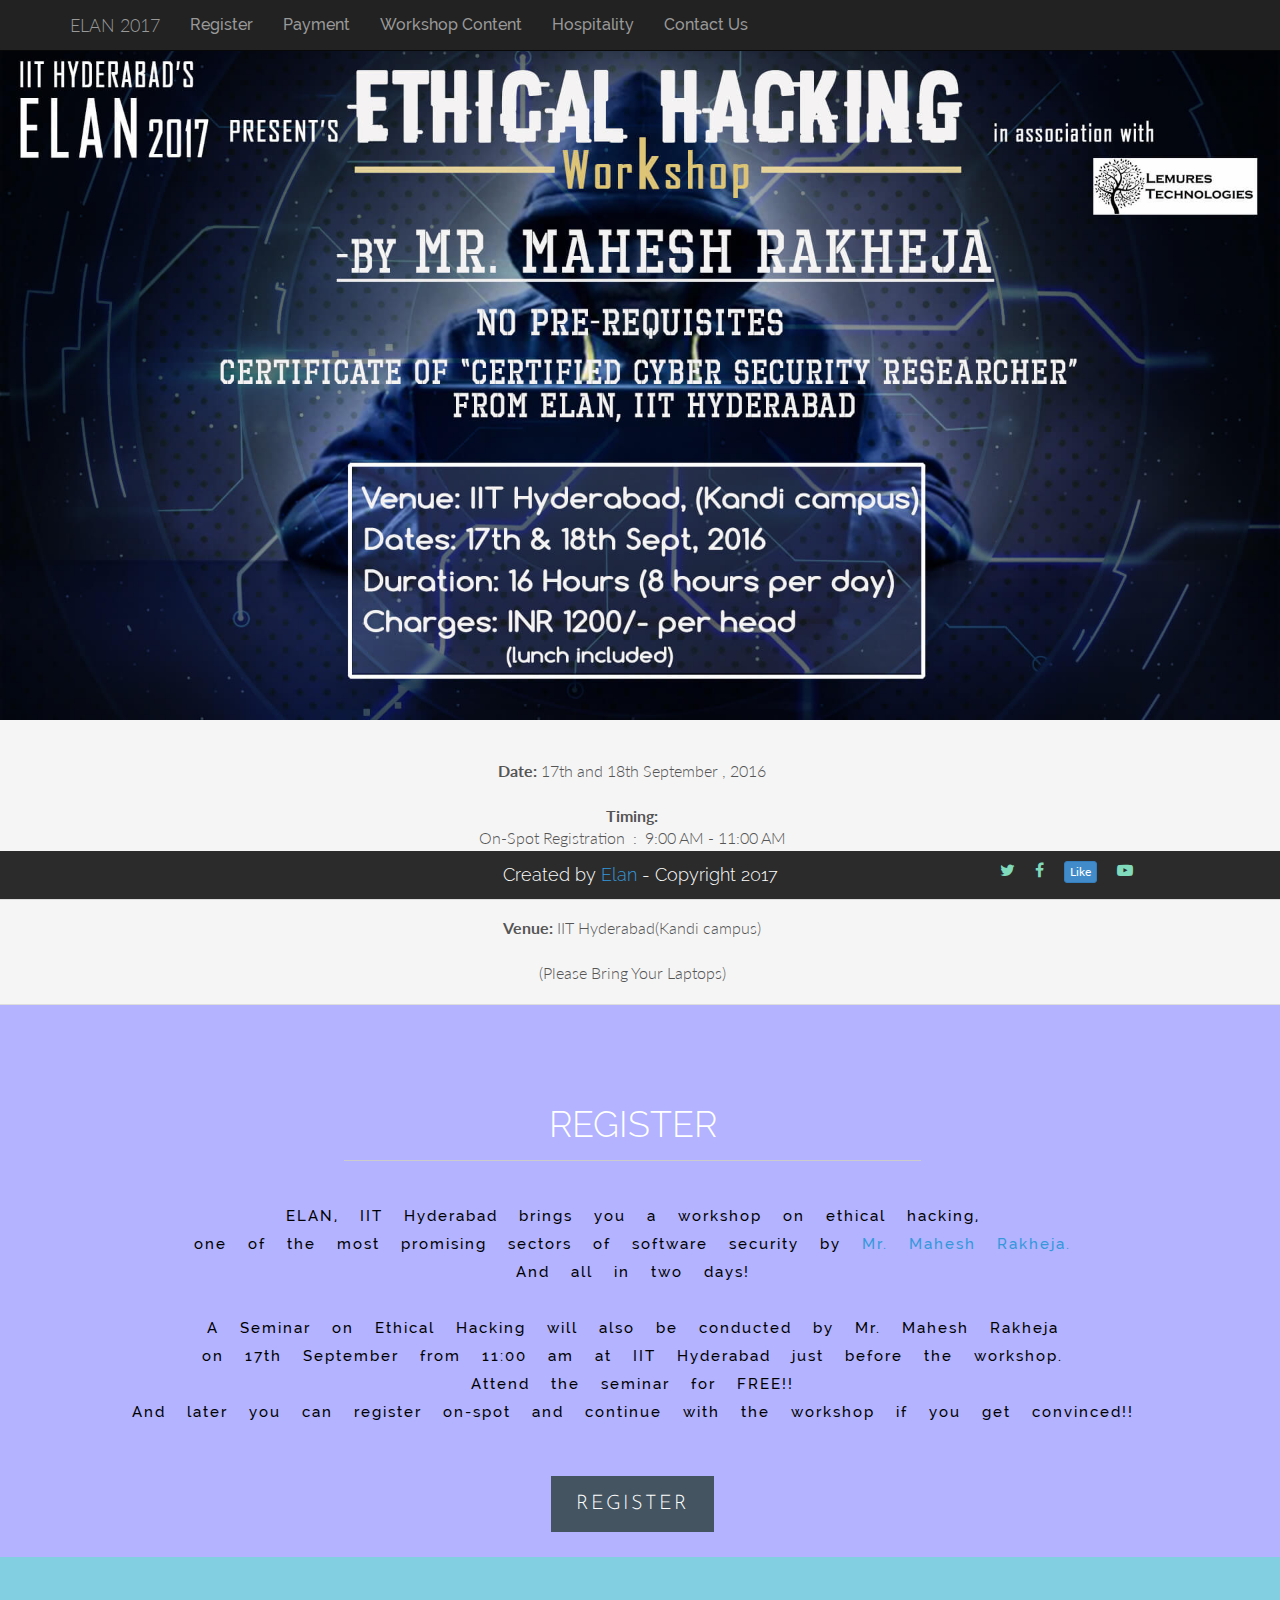
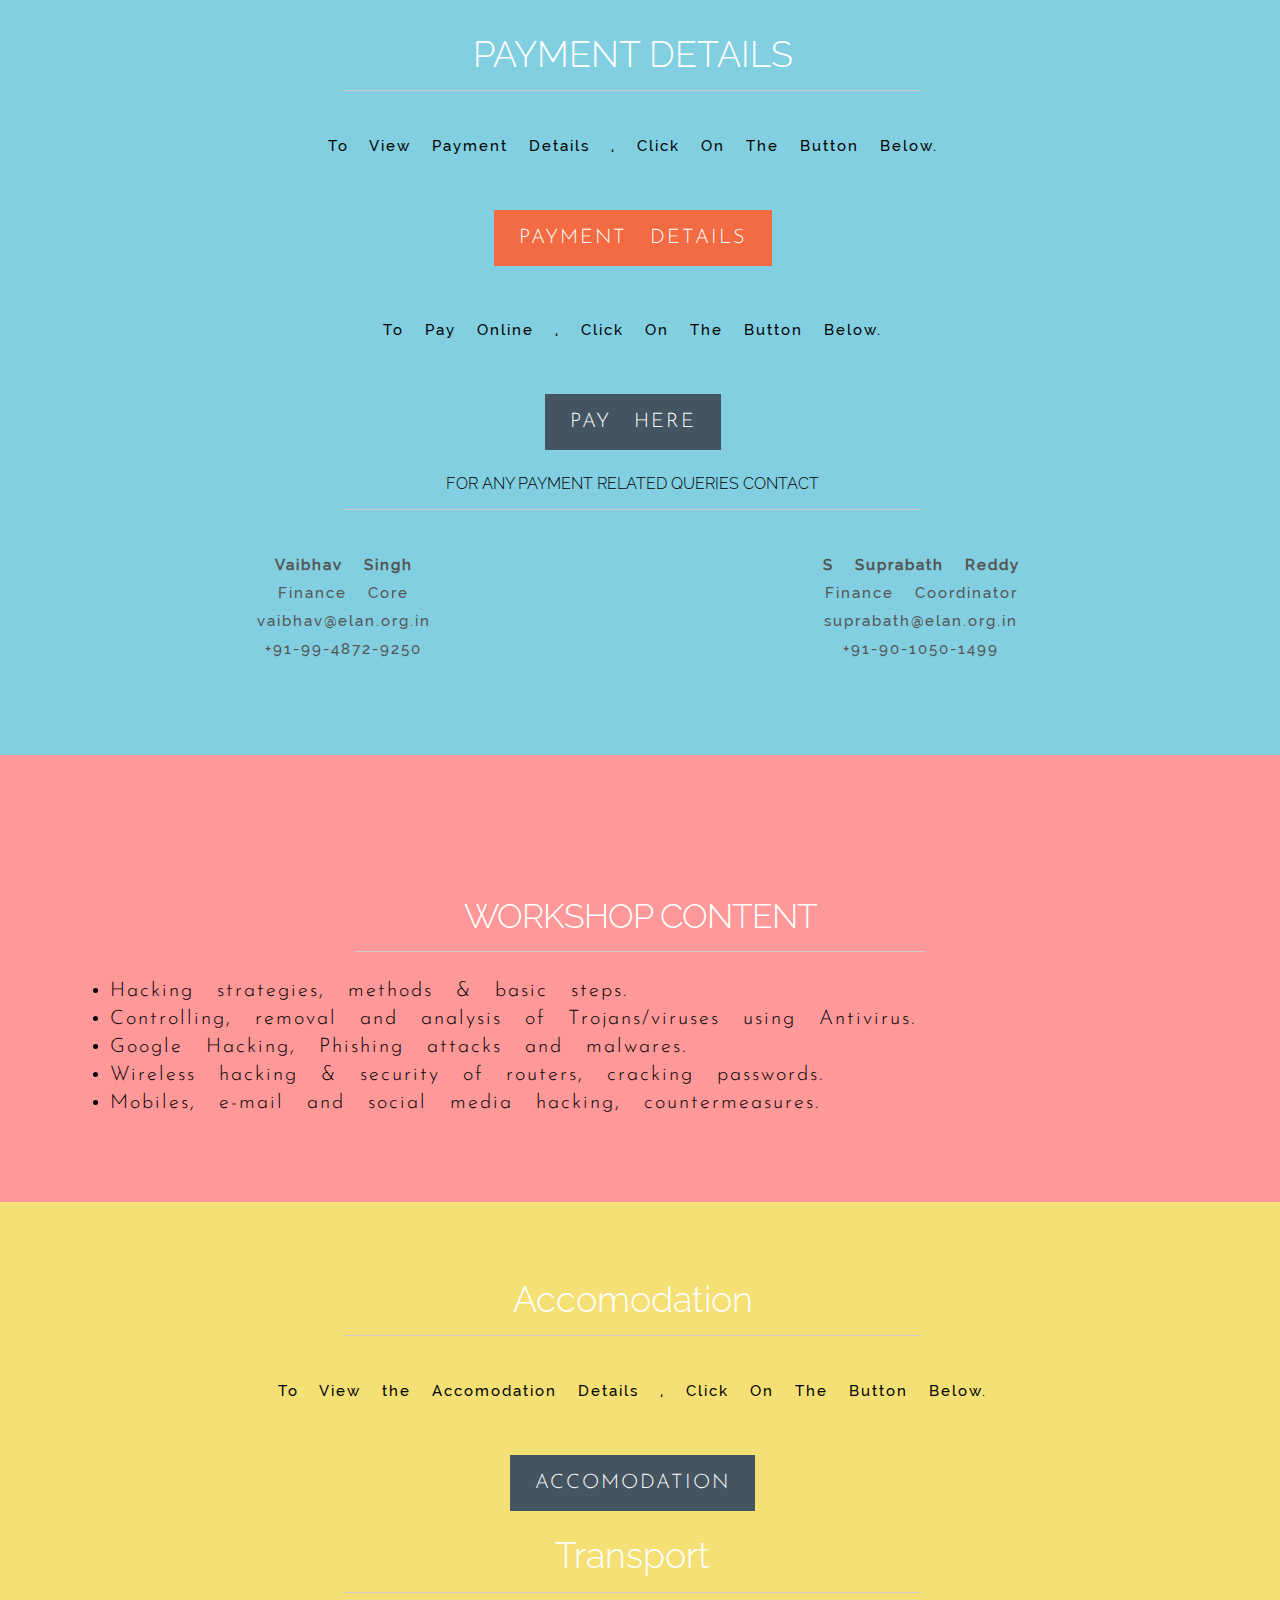
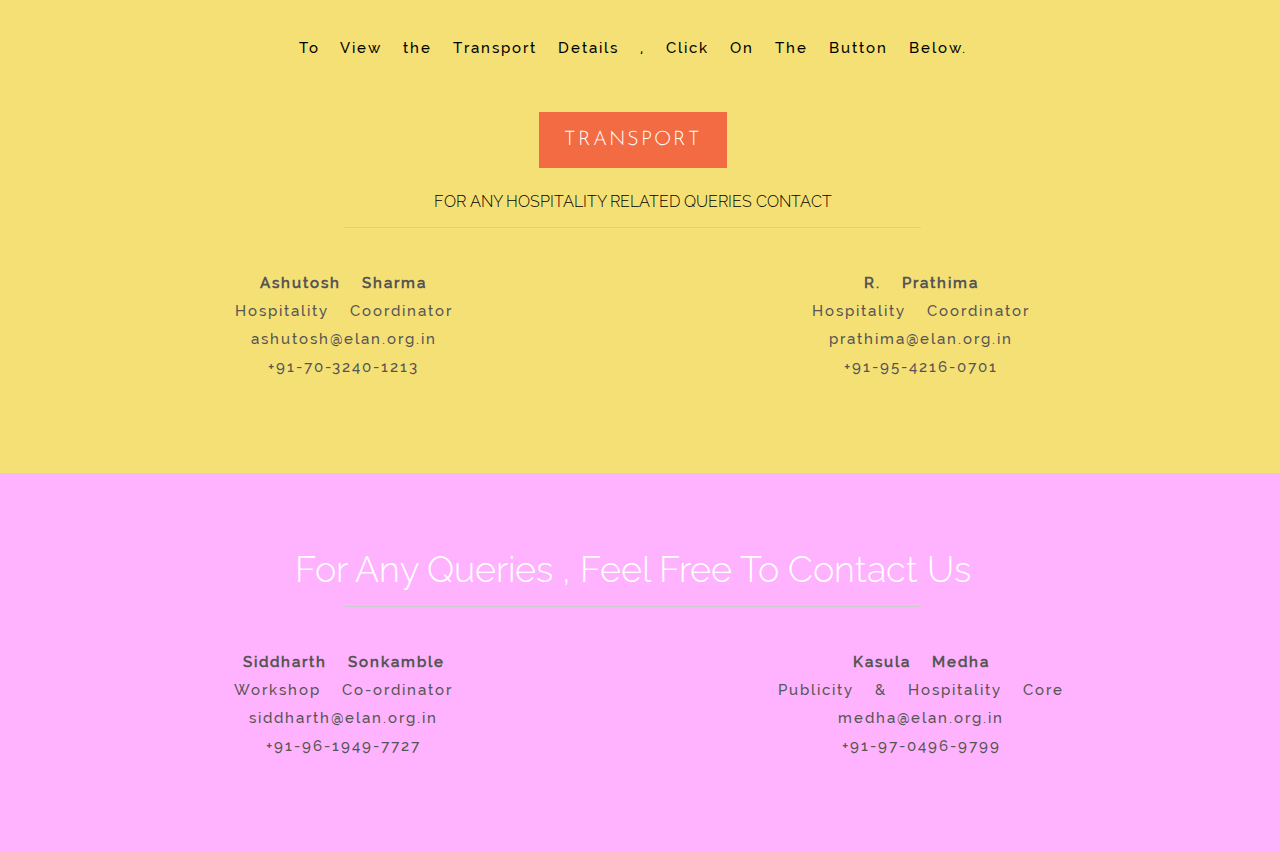
<file: ethicalhacking/index.html>
<!DOCTYPE html>
<html lang=en>
    <head>
        <style>
            div.blog h1 {
            color: black
            }
            div.galler h2 {
            color: #333
            }
            div.blog h2 {
            color: black
            }
            div.events {
            background-color: #81cfe0;
            font-family: 'Josefin Sans', sans-serif;
            background-image: url("http://www.transparenttextures.com/patterns/ag-square.png")
            }
            div.workshop {
            background-color: #336e7b;
            color: white;
            background-image: url("http://www.transparenttextures.com/patterns/ag-square.png")
            }
            div.about_us {
            font-family: 'Josefin Sans', sans-serif;
            font-size: 20px;
            word-spacing: 15px;
            letter-spacing: 2px
            }
            div.back_about {
            background-color: #00ccb1;
            background-image: url("http://www.transparenttextures.com/patterns/ag-square.png");
            background-repeat: no-repeat
            }
            div.about_us2 {
            font-family: 'Josefin Sans', sans-serif;
            font-size: 20px;
            word-spacing: 10px;
            letter-spacing: 3px
            }
            div.blog {
            background-color: #f5e075
            }
        </style>
        <meta charset=utf-8>
        <meta name=viewport content="width=device-width, initial-scale=1.0">
        <meta name=description content="Elan 2017 Beta Website">
         <meta property=og:url content='http://elan.org.in/' />
        <meta property=og:type content=website />
        <meta property=og:title content="ELAN 2017"/>
        <meta property=og:description content="ELAN 2017 Beta Website"/>
        <meta property=og:image content="http://elan.org.in/assets/img/bg/bg.jpg"/>
        <title>Ethical Hacking Workshop</title>
        <link href=../assets/css/bootstrap.css rel=stylesheet type=text/css>
        <link href="https://fonts.googleapis.com/css?family=Josefin+Sans" rel=stylesheet>
        <link href=../assets/css/style.css rel=stylesheet type=text/css>
        <link href=../assets/css/Workshopmain.css rel=stylesheet>
        <link rel=stylesheet href=http://cdnjs.cloudflare.com/ajax/libs/font-awesome/4.4.0/css/font-awesome.min.css>
        <link rel='shortcut icon' href=../assets/img/favicon.ico type='image/x-icon'/>
        <link href='http://fonts.googleapis.com/css?family=Montserrat:400,700' rel=stylesheet type=text/css>
        <link href='http://fonts.googleapis.com/css?family=Open+Sans:400,300,800italic,700italic,600italic,400italic,300italic,800,700,600' rel=stylesheet type=text/css>
        <link href='http://fonts.googleapis.com/css?family=Lato:300,400,700,300italic,400italic' rel=stylesheet type=text/css>
        <link href='http://fonts.googleapis.com/css?family=Raleway:400,300,700' rel=stylesheet type=text/css>
    </head>
    <body data-spy=scroll data-target=#myNavbar data-offset=70>
        <nav id=myNavbar class="navbar navbar-inverse navbar-fixed-top" role=navigation>
            <div class=container>
                <div class=navbar-header>
                    <button type=button class=navbar-toggle data-toggle=collapse data-target=#navbarCollapse>
                      <span class="icon-bar"></span>
                      <span class="icon-bar"></span>
                      <span class="icon-bar"></span>
                      <span class="icon-bar"></span>
                    </button>
                    <a href="../"  class="navbar-brand smoothScroll"  >ELAN 2017</a>
                </div>
                <div class="collapse navbar-collapse" id=navbarCollapse>
                    <ul class="nav navbar-nav">
                        <li><a href=#about class=smoothScroll>Register</a></li>
                        <li><a href=#payment class=smoothScroll>Payment</a></li>
                        <li><a href=#benefits class=smoothScroll>Workshop Content</a></li>
                        <li><a href=#accomadation class=smoothScroll>Hospitality</a></li>
                        <li><a href=#contact class=smoothScroll>Contact Us</a></li>
                    </ul>
                </div>
            </div>
        </nav>
        <style media="screen">
            #headerwrap h1{color:#ffffff;margin-top:90px;padding-bottom:30px;letter-spacing:8px;font-size:100px;font-weight:bold;text-shadow:2px 2px 2px #000;}
        </style>
        <div id=headerwrap id=home name=home>
            <div class="container-fluid">
                <div style="margin-top:10px;display:none;" id="spacer" >&nbsp;</div>
                <div id="myCarousel" class="carousel slide" data-ride="carousel">
                    <!-- Indicators -->
                    <style media="screen">
                        .carousel-inner>.item {
                        -webkit-transition: 0.9s ease-in-out left;
                        transition: 0.9s ease-in-out left;
                        -webkit-transition: 0.9s, ease-in-out, left;
                        -moz-transition: .9s, ease-in-out, left;
                        -o-transition: .9s, ease-in-out, left;
                        transition: .9s, ease-in-out, left;
                        }
                    </style>
                    <div class="item" align="center">
                        <img src="../assets/img/workshop/hacking5.jpg" alt="elan" style="width:100%;max-height:825px;">
                    </div>
                </div>
            </div>
            </script>
            <div class=gallery>
                <div id=greywrap>
                    <div class=row>
                        <div class="col-lg-4"></div>
                        <div class="col-lg-4 callout">
                            <strong>Date: </strong>
                            17th and 18th September , 2016

                                             <br><br>

                                             <strong>Timing: </strong>
                                             <br>
                                               On-Spot Registration&nbsp;&nbsp;:&nbsp;&nbsp;9:00 AM - 11:00 AM
                                               <br>
                                               Seminar&nbsp;&nbsp;:&nbsp;&nbsp;11:00 AM - 12:00 PM
                                               <br>
                                               Workshop : 12:00 PM - 6:00 PM
                                             <br><br>
                            <strong>Venue: </strong>
                            IIT Hyderabad(Kandi campus)
                            <br><br>
                            (Please Bring Your Laptops)
                        </div>
                    </div>
                </div>
            </div>
        </div>
        <!-- REGISTER container -->
        <div class=back_about style=background-color:#b3b3ff>
            <div class=container id=about name=about>
                <div class="row white">
                    <br><br>
                    <h1 class=centered>REGISTER</h1>
                    <hr>
                    <div class=col-lg-12 style=text-align:center>
                        <div class=about_us>
                            <p style="font-size:15px;align:center;font-family:'RalewayMedium';color:black;">
                                ELAN, IIT Hyderabad brings you a workshop on ethical hacking,<br> one of the most promising sectors of software security by
                                <a href="http://www.maheshrakheja.com/" target="_blank">Mr. Mahesh Rakheja.</a>

                                <br>And all in two days!
                                <br><br>
                                A Seminar on Ethical Hacking will also be conducted by Mr. Mahesh Rakheja
                                <br> on 17th September from 11:00 am at IIT Hyderabad just before the workshop.
                                <br>
                                Attend the seminar for FREE!!
                                <br>And later you can register on-spot and continue with the workshop if you get convinced!!
                            </p>
                            <div class="centered">
                                <a href="https://docs.google.com/a/elan.org.in/forms/d/e/1FAIpQLSf8Nl6AqGzd8F5HWiFk7F-sDXhvo_lwjtNH67twxOWeMVbn3A/viewform" target="_blank">
                                    <div class="button-fill grey">
                                        <div class="button-text">Register</div>
                                        <div class="button-inside">
                                            <div class="inside-text">Register</div>
                                        </div>
                                    </div>
                                </a>
                            </div>
                        </div>
                    </div>
                </div>
            </div>
        </div>
        <!-- REGISTER container ENDS-->
        <!-- PAYMENT container BEGINS -->
        <div class=events style="background-color: #81cfe0;">
            <div class=container id=payment name=about>
                <div class="row white">
                    <br>
                    <h1 class=centered  style="color:white">PAYMENT DETAILS</h1>
                    <hr>
                    <div class=col-lg-12 style=text-align:center>

                      <div class=about_us>
                         <p style="font-size:15px;align:center;font-family:'RalewayMedium';color:black;">
                           To View Payment Details , Click On The Button Below.
                             </p>
                            <div class="centered">
                              <a href="../paymentEthicalHacking.pdf" target="_blank">
                                <div class="button-fill orange">
                                   <div class="button-text">PAYMENT&nbsp;DETAILS</div>
                                   <div class="button-inside">
                                      <div class="inside-text">PAYMENT&nbsp;DETAILS</div>
                                   </div>
                                </div>
                              </a>
                      </div>
                   </div>


                       <div class=about_us>
                          <p style="font-size:15px;align:center;font-family:'RalewayMedium';color:black;">
                            To Pay Online , Click On The Button Below.
                              </p>
                             <div class="centered">
                               <a href="http://www.meraevents.com/event/ethical-hacking-workshop-iit-hyderabad" target="_blank">
                                 <div class="button-fill grey">
                                    <div class="button-text">PAY&nbsp;HERE</div>
                                    <div class="button-inside">
                                       <div class="inside-text">PAY&nbsp;HERE</div>
                                    </div>
                                 </div>
                               </a>
                       </div>
                    </div>
                 </div>
                </div>
            </div>
        </div>
        <div class=back_about style='background-color: #81cfe0;'>
           <div class=container id=accomadationContact name=about>
              <div class="row white">
                 <h3 class=centered style="color:black;">For Any Payment Related Queries contact</h3>
                 <hr>
                 <div class=col-lg-6 style=text-align:center>
                    <div class=about_us>
                       <p style="font-size:15px;align:center;font-family:'RalewayMedium'">
                         <strong>Vaibhav Singh</strong><br />
                           Finance Core<br />
                           vaibhav@elan.org.in<br />
                           +91-99-4872-9250
                         </p>
                     </div>
                 </div>
                 <div class=col-lg-6 style=text-align:center>
                    <div class=about_us>
                       <p style="font-size:15px;align:center;font-family:'RalewayMedium'">
                         <strong>S Suprabath Reddy</strong><br />
                           Finance Coordinator<br />
                           suprabath@elan.org.in<br />
                           +91-90-1050-1499
                         </p>
                        </div>
                 </div>
              </div>
           </div>
           <br><br><br>
        </div>
        <div class=events style=background-color:#ff9999>
            <section class="main-section paddind">
                <div class=container>
                    <p id=benefits><br></p>
                    <h2>Workshop Content</h2>
                    <hr>
                    <div class=about_us>
                        <p style="font-size:15px;align:center;font-family:'RalewayMedium';">
                        <ul style="color:black;">
                            <li>Hacking strategies, methods &amp; basic steps.</li>
                            <li>Controlling, removal and analysis of Trojans/viruses using Antivirus.</li>
                            <li>Google Hacking, Phishing attacks and malwares.</li>
                            <li>Wireless hacking &amp; security of routers, cracking passwords.</li>
                            <li>Mobiles, e-mail and social media hacking, countermeasures.</li>
                        </ul>
                        </p>
                    </div>
                </div>
            </section>
        </div>
        <div class=back_about style=background-color:#f5e075>
            <div class=container id=accomadation name=about>
                <div class="row white">
                    <br>
                    <h1 class=centered  style="color:white">Accomodation</h1>
                    <hr>
                    <div class=col-lg-12 style=text-align:center>
                        <div class=about_us>
                            <p style="font-size:15px;align:center;font-family:'RalewayMedium';color:black;">
                                To View the Accomodation Details , Click On The Button Below.
                            </p>
                            <div class="centered">
                                <a href="../hospitality.pdf" target="_blank">
                                    <div class="button-fill grey">
                                        <div class="button-text">Accomodation</div>
                                        <div class="button-inside">
                                            <div class="inside-text">Accomodation</div>
                                        </div>
                                    </div>
                                </a>
                            </div>
                        </div>
                    </div>
                </div>
                <div class="row white" style="margin-top:-80px;">
                   <br>
                    <h1 class=centered  style="color:white">Transport</h1>
                   <hr>
                   <div class=col-lg-12 style=text-align:center>
                      <div class=about_us>
                        <p style="font-size:15px;align:center;font-family:'RalewayMedium';color:black;">
                            To View the Transport Details , Click On The Button Below.
                           </p>
                           <div class="centered">
                             <a href="../transport.pdf" target="_blank">
                               <div class="button-fill orange">
                                  <div class="button-text">Transport</div>
                                  <div class="button-inside">
                                     <div class="inside-text">Transport</div>
                                  </div>
                               </div>
                             </a>
                     </div>
                  </div>
                </div>
                </div>
            </div>
        </div>
        <div class=back_about style=background-color:#f5e075>
            <div class=container id=accomadationContact name=about>
                <div class="row white">
                    <h3 class=centered style="color:black">For Any Hospitality Related Queries contact</h3>
                    <hr>
                    <div class=col-lg-6 style=text-align:center>
                        <div class=about_us>
                            <p style="font-size:15px;align:center;font-family:'RalewayMedium'">
                                <strong>Ashutosh Sharma</strong><br />
                                Hospitality Coordinator<br />
                                ashutosh@elan.org.in<br />
                                +91-70-3240-1213
                            </p>
                        </div>
                    </div>
                    <div class=col-lg-6 style=text-align:center>
                        <div class=about_us>
                            <p style="font-size:15px;align:center;font-family:'RalewayMedium'">
                                <strong>R. Prathima</strong><br />
                                Hospitality Coordinator<br />
                                prathima@elan.org.in<br />
                                +91-95-4216-0701
                            </p>
                        </div>
                    </div>
                </div>
            </div>
            <br><br><br>
        </div>
        </div>
        <div class=back_about style=background-color:#ffb3ff>
            <div class=container id=contact name=about>
                <div class="row white">
                    <br>
                    <h1 class=centered>For Any Queries , Feel Free To Contact Us</h1>
                    <hr>
                    <div class=col-lg-6 style=text-align:center>
                        <div class=about_us>
                            <p style="font-size:15px;align:center;font-family:'RalewayMedium'">
                                <strong>Siddharth Sonkamble</strong><br />
                                Workshop Co-ordinator<br />
                                siddharth@elan.org.in<br />
                                +91-96-1949-7727
                            </p>
                        </div>
                    </div>
                    <div class=col-lg-6 style=text-align:center>
                        <div class=about_us>
                            <p style="font-size:15px;align:center;font-family:'RalewayMedium'">
                                <strong>Kasula Medha</strong><br />
                                Publicity & Hospitality Core<br />
                                medha@elan.org.in<br />
                                +91-97-0496-9799
                            </p>
                        </div>
                    </div>
                </div>
            </div>
            <br><br><br>
        </div>
        <div id=footerwrap1>
            <div class=container>
                <span class=col-sm-4>
                </a>
                </span>
                <span class=col-sm-4>
                    <h4 id="footerwrap1Heading">Created by <a href="./">Elan</a> - Copyright 2017</h4>
                </span>
                <span class="col-sm-4" id=socialLinks>
                    <a href=https://twitter.com/ELAN_IITH target=_blank><i class="fa fa-twitter"></i></a>
                    &nbsp;&nbsp;&nbsp;
                    <a href=https://www.facebook.com/elan.iithyderabad/?fref=ts target=_blank><i class="fa fa-facebook"></i></a>
                    &nbsp;&nbsp;&nbsp;
                    <style media="screen">
                        #faceBookLike{
                        cursor: default;
                        }
                        #faceBookLike:hover + .Fbpage,#faceBookLike:active + .Fbpage, .Fbpage:hover {
                        display:block;
                        }
                        .Fbpage {
                        background-color:rgba(0,0,0,0.4);
                        width:auto;
                        min-width:50px;
                        height:400px;
                        margin-top:-450px;
                        margin-left:-10px;
                        float:left;
                        display:none;
                        }
                    </style>
                    <button type="button" id="faceBookLike" class="btn btn-primary btn-xs" name="button">Like</button>
                    <div class="Fbpage">
                        <iframe style="border: none; overflow: hidden; width: 100%; height: 600px; background: white; float: left;" src="http://www.facebook.com/plugins/likebox.php?href=https://www.facebook.com/elan.iithyderabad/?fref=ts;width=300&amp;colorscheme=light&amp;show_faces=true&amp;border_color&amp;stream=true&amp;header=true&amp;height=600" width="300" height="150" frameborder="0" scrolling="yes"></iframe>
                    </div>
                     &nbsp;&nbsp;&nbsp;
                    <a href=https://www.youtube.com/user/ElanIITHyderabad target=_blank><i class="fa fa-youtube-play"></i></a>
                </span>
            </div>
        </div>
        <script src=../assets/js/jquery.min.js></script>
        <script type=text/javascript src=../assets/js/bootstrap.min.js></script>
        <script type=text/javascript src=../assets/js/smoothscroll.js></script>
        <script type="text/javascript">
            $('.carousel').carousel({
            interval: 8000,
            pause: "false"
            });
        </script>
        <script type=text/javascript>
            $(document).ready(function(a) {
              if($(window).width() < 900){
                $("#spacer").css("display","block");
                $("#lineBreak").css("display","none");
                $("#incentiveImage").css("min-width","250px");
              }
              else{
                $("#spacer").css("display","none");
                $("#lineBreak").css("display","block");
                $("#incentiveImage").css("min-width","380px");

              }
                 $(".res-nav_click").click(function() {
                    $(".main-nav").slideToggle();
                    return false
                })
            });
        </script>
        <script type="text/javascript">
            $(window).resize(function(){
              if($(window).width() < 900){
                $("#spacer").css("display","block");
                $("#lineBreak").css("display","none");
                $("#incentiveImage").css("min-width","250px");


              }
              else{
                $("#spacer").css("display","none");
                $("#lineBreak").css("display","block");
                $("#incentiveImage").css("min-width","380px");
              }
            });
        </script>
        <script type=text/javascript>
            $(window).load(function() {
                $(".main-nav li a").bind("click", function(b) {
                    var a = $(this);
                    $("html, body").stop().animate({
                        scrollTop: $(a.attr("href")).offset().top - 102
                    }, 1500, "easeInOutExpo");
                    b.preventDefault()
                });
                 $(".button-fill").hover(function() {
                  $(this).children(".button-inside").addClass('full');
                }, function() {
                  $(this).children(".button-inside").removeClass('full');
                });
             });
        </script>
    </body>
</html>
</file>
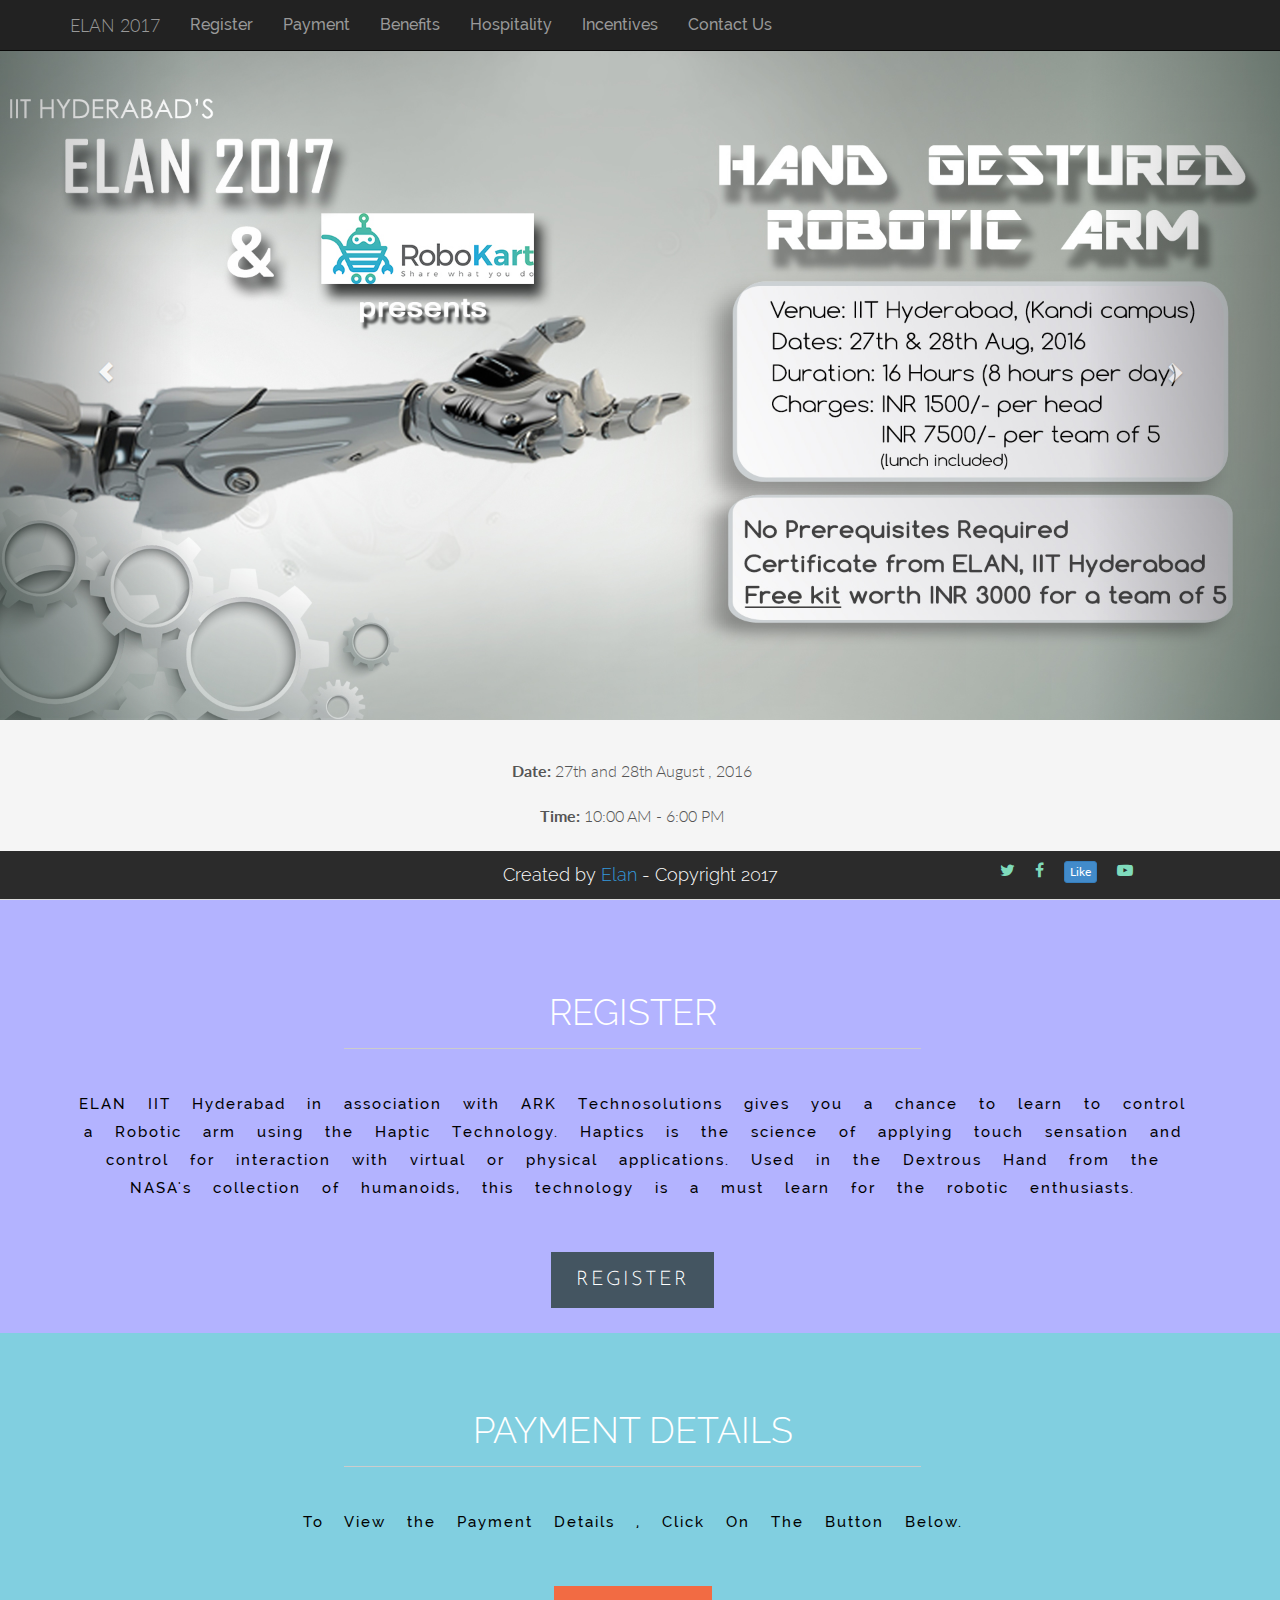
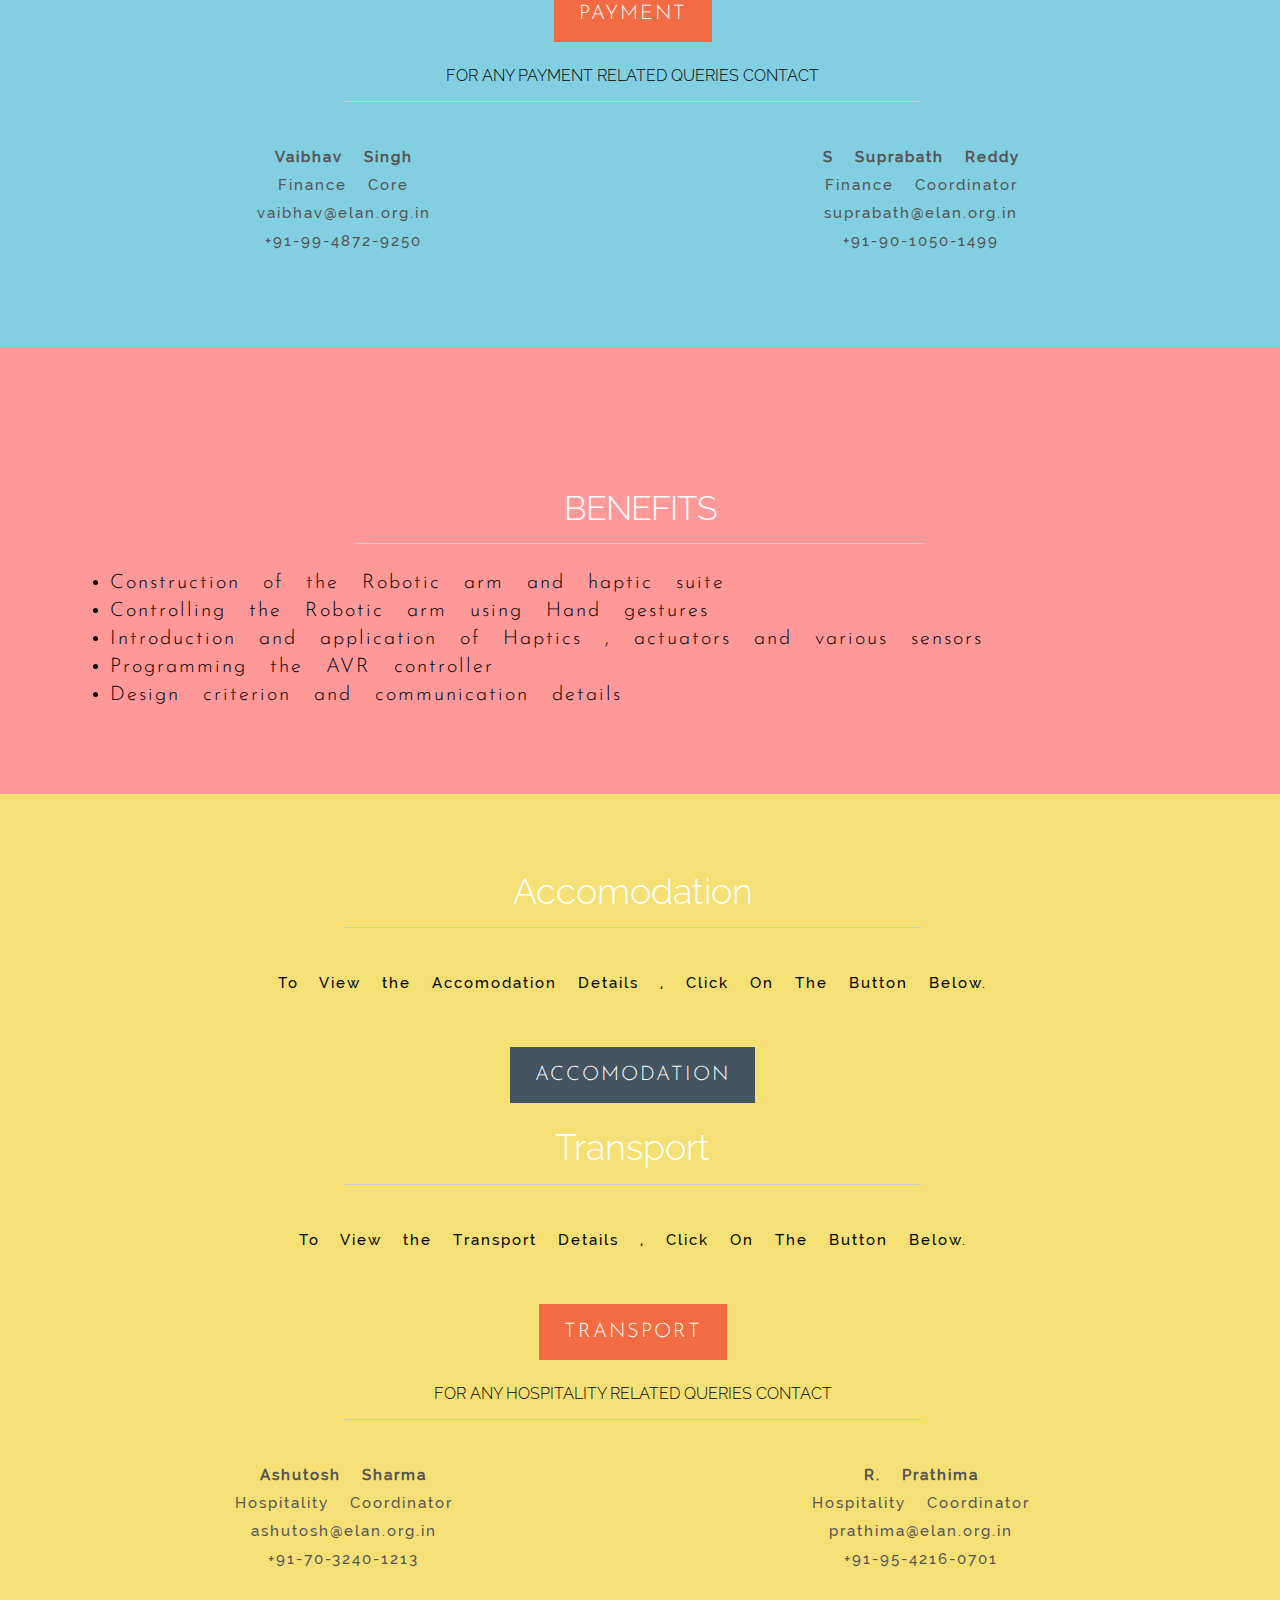
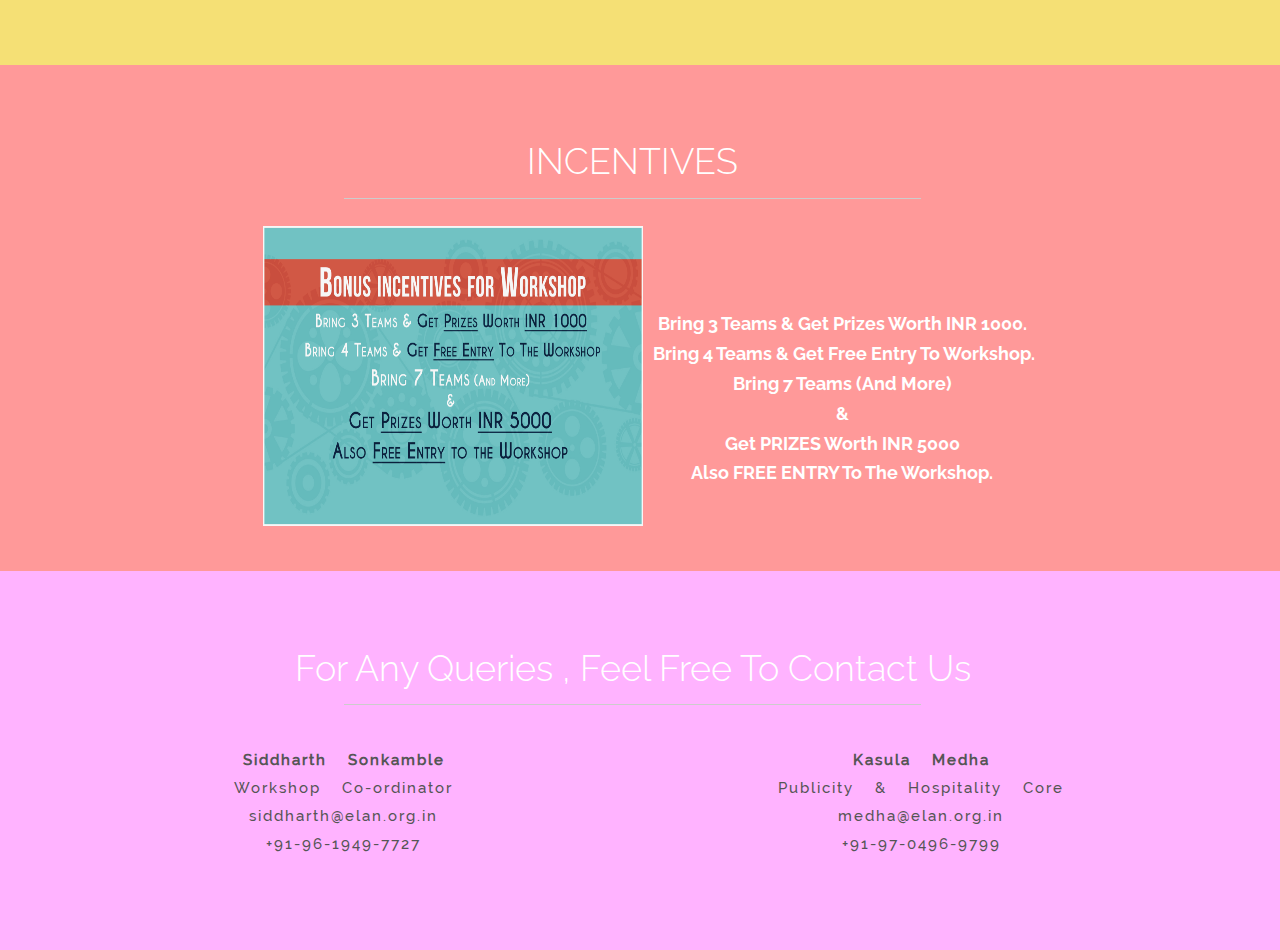
<file: hapticsroboarm/index.html>
<!DOCTYPE html>
<html lang=en>
   <head>
      <style>
         div.blog h1 {
         color: black
         }
         div.galler h2 {
         color: #333
         }
         div.blog h2 {
         color: black
         }
         div.events {
         background-color: #81cfe0;
         font-family: 'Josefin Sans', sans-serif;
         background-image: url("http://www.transparenttextures.com/patterns/ag-square.png")
         }
         div.workshop {
         background-color: #336e7b;
         color: white;
         background-image: url("http://www.transparenttextures.com/patterns/ag-square.png")
         }
         div.about_us {
         font-family: 'Josefin Sans', sans-serif;
         font-size: 20px;
         word-spacing: 15px;
         letter-spacing: 2px
         }
         div.back_about {
         background-color: #00ccb1;
         background-image: url("http://www.transparenttextures.com/patterns/ag-square.png");
         background-repeat: no-repeat
         }
         div.about_us2 {
         font-family: 'Josefin Sans', sans-serif;
         font-size: 20px;
         word-spacing: 10px;
         letter-spacing: 3px
         }
         div.blog {
         background-color: #f5e075
         }
      </style>
      <meta charset=utf-8>
      <meta name=viewport content="width=device-width, initial-scale=1.0">
      <meta name=description content="Elan 2017 Beta Website">
      <!-- <meta name=author content=elan> -->
      <meta property=og:url content='http://elan.org.in/' />
      <meta property=og:type content=website />
      <meta property=og:title content="ELAN 2017"/>
      <meta property=og:description content="ELAN 2017 Beta Website"/>
      <meta property=og:image content="http://elan.org.in/assets/img/bg/bg.jpg"/>
      <title>Haptics Roboarm Workshop</title>
      <link href=../assets/css/bootstrap.css rel=stylesheet type=text/css>
      <link href="https://fonts.googleapis.com/css?family=Josefin+Sans" rel=stylesheet>
      <link href=../assets/css/style.css rel=stylesheet type=text/css>
         <link href=../assets/css/Workshopmain.css rel=stylesheet>
      <link rel=stylesheet href=http://cdnjs.cloudflare.com/ajax/libs/font-awesome/4.4.0/css/font-awesome.min.css>
         <link rel='shortcut icon' href=../assets/img/favicon.ico type='image/x-icon'/>
      <link href='http://fonts.googleapis.com/css?family=Montserrat:400,700' rel=stylesheet type=text/css>
      <link href='http://fonts.googleapis.com/css?family=Open+Sans:400,300,800italic,700italic,600italic,400italic,300italic,800,700,600' rel=stylesheet type=text/css>
      <link href='http://fonts.googleapis.com/css?family=Lato:300,400,700,300italic,400italic' rel=stylesheet type=text/css>
      <link href='http://fonts.googleapis.com/css?family=Raleway:400,300,700' rel=stylesheet type=text/css>
   </head>
   <body data-spy=scroll data-target=#myNavbar data-offset=70>
      <nav id=myNavbar class="navbar navbar-inverse navbar-fixed-top" role=navigation>
         <div class=container>
            <div class=navbar-header>
              <button type=button class=navbar-toggle data-toggle=collapse data-target=#navbarCollapse>
                <span class="icon-bar"></span>
                <span class="icon-bar"></span>
                <span class="icon-bar"></span>
                <span class="icon-bar"></span>
              </button>
              <a href="../"  class="navbar-brand smoothScroll"  >ELAN 2017</a>
            </div>
            <div class="collapse navbar-collapse" id=navbarCollapse>
               <ul class="nav navbar-nav">
                   <li><a href=#about class=smoothScroll>Register</a></li>
                   <li><a href=#payment class=smoothScroll>Payment</a></li>
                  <li><a href=#benefits class=smoothScroll>Benefits</a></li>
                  <li><a href=#accomadation class=smoothScroll>Hospitality</a></li>
                  <li><a href=#incentives class=smoothScroll>Incentives</a></li>
                  <li><a href=#contact class=smoothScroll>Contact Us</a></li>
                 </ul>
            </div>
         </div>
      </nav>
      <style media="screen">
    /*  #headerwrap{
        background:url(../img/workshop/slide1.jpg) no-repeat center top
        ;margin-top:0px;padding-top:120px;text-align:center;background-attachment:fixed;background-position:center center;min-height:720px;width:100%;height:110%;-webkit-background-size:cover;-moz-background-size:cover;-o-background-size:cover;background-size: cover;}
*/
/*#headerwrap{background:url(../img/workshop/slide1.jpg) no-repeat center top;margin-top:0px;padding-top:250px;text-align:center;background-attachment:fixed;background-position:center center;min-height:720px;width:100%;height:110%;-webkit-background-size:cover;-moz-background-size:cover;-o-background-size:cover;background-size: cover;}*/
/*@media only screen and (max-width:480px){#headerwrap{background:url(../img/workshop/slide1.jpg) no-repeat center top;margin-top:-50px;padding-top:120px;text-align:center;background-attachment:fixed;background-position:center center;min-height:720px;width:100%;height:110%;-webkit-background-size:cover;-moz-background-size:cover;-o-background-size:cover;background-size:100% 100%;}
}*/
#headerwrap h1{color:#ffffff;margin-top:90px;padding-bottom:30px;letter-spacing:8px;font-size:100px;font-weight:bold;text-shadow:2px 2px 2px #000;}

      </style>
      <div id=headerwrap id=home name=home>
        <div class="container-fluid">
          <div style="margin-top:10px;display:none;" id="spacer" >&nbsp;</div>


           <div id="myCarousel" class="carousel slide" data-ride="carousel">
            <!-- Indicators -->

             <style media="screen">
             .carousel-inner>.item {
      -webkit-transition: 0.9s ease-in-out left;
      transition: 0.9s ease-in-out left;
      -webkit-transition: 0.9s, ease-in-out, left;
      -moz-transition: .9s, ease-in-out, left;
      -o-transition: .9s, ease-in-out, left;
      transition: .9s, ease-in-out, left;
      }
             </style>

            <!-- Wrapper for slides -->
            <div class="carousel-inner" role="listbox">

              <div class="item active" align="center">
                <img src="../assets/img/workshop/slide6.jpg" alt="elan" style="width:100%;max-height:770px;">

              </div>

              <div class="item" align="center">
                <img src="../assets/img/workshop/slide5.jpg" alt="elan" style="width:100%;max-height:770px;">

              </div>


            </div>

            <!-- Left and right controls -->
              <a class="left carousel-control" href="#myCarousel" role="button" data-slide="prev">
              <span class="glyphicon glyphicon-chevron-left" aria-hidden="true"></span>
              <span class="sr-only">Previous</span>
            </a>
            <a class="right carousel-control" href="#myCarousel" role="button" data-slide="next">
              <span class="glyphicon glyphicon-chevron-right" aria-hidden="true"></span>
              <span class="sr-only">Next</span>
            </a>
          </div>


      </div>

      </script>

      <div class=gallery>
         <div id=greywrap>
            <div class=row>
              <div class="col-lg-4"></div>
               <div class="col-lg-4 callout">
                 <strong>Date: </strong>
                 27th and 28th August , 2016

                 <br><br>

                 <strong>Time: </strong>
                 10:00 AM - 6:00 PM

                 <br><br>

                 <strong>Venue: </strong>
                 IIT Hyderabad(Kandi campus)
               </div>
            </div>
         </div>


       </div>
      </div>
      <!-- REGISTER container -->

      <div class=back_about style=background-color:#b3b3ff>
         <div class=container id=about name=about>
            <div class="row white">
               <br><br>
                <h1 class=centered>REGISTER</h1>
               <hr>
               <div class=col-lg-12 style=text-align:center>
                  <div class=about_us>
                     <p style="font-size:15px;align:center;font-family:'RalewayMedium';color:black;">
                      ELAN IIT Hyderabad in association with ARK Technosolutions gives you a chance to learn to control a Robotic arm using the Haptic Technology.
                       Haptics is the science of applying touch sensation and control for interaction with virtual or physical applications.
                       Used in the Dextrous Hand from the NASA's collection of humanoids, this technology is a must learn for the robotic enthusiasts. </p>
                        <div class="centered">
                          <a href="https://docs.google.com/forms/d/e/1FAIpQLSfdIS4ev0Id8JznOXkdCzLhi6BAwt45weNjfwhXOMpOdXkoJg/viewform" target="_blank">
                            <div class="button-fill grey">
                               <div class="button-text">Register</div>
                               <div class="button-inside">
                                  <div class="inside-text">Register</div>
                               </div>
                            </div>
                          </a>
                  </div>
               </div>
            </div>
            </div>
         </div>
      </div>
      <!-- REGISTER container ENDS-->


      <!-- PAYMENT container BEGINS -->
      <div class=events style="background-color: #81cfe0;">
        <div class=container id=payment name=about>
           <div class="row white">
              <br>
               <h1 class=centered  style="color:white">PAYMENT DETAILS</h1>
              <hr>
              <div class=col-lg-12 style=text-align:center>
                 <div class=about_us>
                    <p style="font-size:15px;align:center;font-family:'RalewayMedium';color:black;">
                      To View the Payment Details , Click On The Button Below.
                        </p>
                       <div class="centered">
                         <a href="../payment.pdf" target="_blank">
                           <div class="button-fill orange">
                              <div class="button-text">PAYMENT</div>
                              <div class="button-inside">
                                 <div class="inside-text">PAYMENT</div>
                              </div>
                           </div>
                         </a>
                 </div>
              </div>
           </div>
           </div>
        </div>
    </div>
    <div class=back_about style='background-color: #81cfe0;'>
       <div class=container id=accomadationContact name=about>
          <div class="row white">
             <h3 class=centered style="color:black;">For Any Payment Related Queries contact</h3>
             <hr>
             <div class=col-lg-6 style=text-align:center>
                <div class=about_us>
                   <p style="font-size:15px;align:center;font-family:'RalewayMedium'">
                     <strong>Vaibhav Singh</strong><br />
                       Finance Core<br />
                       vaibhav@elan.org.in<br />
                       +91-99-4872-9250
                     </p>
                 </div>
             </div>
             <div class=col-lg-6 style=text-align:center>
                <div class=about_us>
                   <p style="font-size:15px;align:center;font-family:'RalewayMedium'">
                     <strong>S Suprabath Reddy</strong><br />
                       Finance Coordinator<br />
                       suprabath@elan.org.in<br />
                       +91-90-1050-1499
                     </p>
                    </div>
             </div>
          </div>
       </div>
       <br><br><br>
    </div>
      <div class=events style=background-color:#ff9999>
         <section class="main-section paddind">
            <div class=container>
               <p id=benefits><br></p>
               <h2>BENEFITS</h2>
               <hr>
               <div class=about_us>
                  <p style="font-size:15px;align:center;font-family:'RalewayMedium';">
                    <ul style="color:black;">
                      <li>Construction of the Robotic arm and haptic suite</li>
                      <li>Controlling the Robotic arm using Hand gestures</li>
                      <li>Introduction and application of Haptics , actuators and various sensors</li>
                      <li>Programming the AVR controller</li>
                      <li>Design criterion and communication details</li>
                    </ul>
                  </p>
               </div>
            </div>
          </section>
            </div>





                  <div class=back_about style=background-color:#f5e075>
                     <div class=container id=accomadation name=about>
                        <div class="row white">
                           <br>
                            <h1 class=centered  style="color:white">Accomodation</h1>
                           <hr>
                           <div class=col-lg-12 style=text-align:center>
                              <div class=about_us>
                                 <p style="font-size:15px;align:center;font-family:'RalewayMedium';color:black;">
                                     To View the Accomodation Details , Click On The Button Below.
                                    </p>
                                    <div class="centered">
                                      <a href="../hospitality.pdf" target="_blank">
                                        <div class="button-fill grey">
                                           <div class="button-text">Accomodation</div>
                                           <div class="button-inside">
                                              <div class="inside-text">Accomodation</div>
                                           </div>
                                        </div>
                                      </a>
                              </div>
                           </div>
                        </div>
                        </div>
                        <div class="row white" style="margin-top:-80px;">
                           <br>
                            <h1 class=centered  style="color:white">Transport</h1>
                           <hr>
                           <div class=col-lg-12 style=text-align:center>
                              <div class=about_us>
                                <p style="font-size:15px;align:center;font-family:'RalewayMedium';color:black;">
                                    To View the Transport Details , Click On The Button Below.
                                   </p>
                                   <div class="centered">
                                     <a href="../transport.pdf" target="_blank">
                                       <div class="button-fill orange">
                                          <div class="button-text">Transport</div>
                                          <div class="button-inside">
                                             <div class="inside-text">Transport</div>
                                          </div>
                                       </div>
                                     </a>
                             </div>
                          </div>
                        </div>
                        </div>
                     </div>
                  </div>

                  <div class=back_about style=background-color:#f5e075>
                     <div class=container id=accomadationContact name=about>
                        <div class="row white">

                           <h3 class=centered style="color:black">For Any Hospitality Related Queries contact</h3>
                           <hr>
                           <div class=col-lg-6 style=text-align:center>
                              <div class=about_us>
                                 <p style="font-size:15px;align:center;font-family:'RalewayMedium'">
                                   <strong>Ashutosh Sharma</strong><br />
                                     Hospitality Coordinator<br />
                                     ashutosh@elan.org.in<br />
                                     +91-70-3240-1213
                                   </p>
                               </div>
                           </div>
                           <div class=col-lg-6 style=text-align:center>
                              <div class=about_us>
                                 <p style="font-size:15px;align:center;font-family:'RalewayMedium'">
                                   <strong>R. Prathima</strong><br />
                                     Hospitality Coordinator<br />
                                     prathima@elan.org.in<br />
                                     +91-95-4216-0701
                                   </p>
                                  </div>
                           </div>
                        </div>
                     </div>
                     <br><br><br>
                  </div>
            </div>





              <div class=back_about style=background-color:#ff9999>
             <div class=container id=incentives name=about>
              <div class="row white">
                     <br>
                  <h1 class=centered  style="color:white">INCENTIVES</h1>
                 <hr>
                     <!-- <div class="container container-table">
                      <div class="row vertical-center-row">
                         <div class="text-center col-md-4 col-md-offset-4" align=center>

                             <img class="img" src="assets/img/workshop/slide2.jpg" style="width:430px;height:250px;" alt="">
                             <h4>
                                <strong>
                                   <h4><strong  style="color:black;">Bring Maximum Number Of Teams <br>(MIN 7 TEAMS)</strong> </h4>
                                   <h4><strong  style="color:black;">Win <span style="text-decoration: underline;">PRIZES</span> Worth More Than <span style="text-decoration: underline;">INR 5000</span> .</strong> </h4>
                                  <h4><strong  style="color:black;">Also <span style="text-decoration: underline;">FREE ENTRY</span> To The Workshop.</strong> </h4>

                                </strong>
                             </h4>
                         </div>
                      </div>
                     </div> -->
                     <div class="col-lg-2 centered" style="margin-right:1%;">
                     </div>
                     <div class="col-lg-3 centered" style="margin-top:1%;margin-left:-1%;">
                       <img class="img" src="../assets/img/workshop/slide5.jpg" id="incentiveImage" style="min-width:380px;min-height:300px;" alt="">
                     </div>
                     <!-- Infrastructure Coordinator -->
                     <div class="col-lg-6 centered" style="margin-top:0%;margin-left:1.5%;">
                       <br>
                       <span id="lineBreak"><br><br><br></span>
                       <h4><strong  style="color:white;">Bring 3 Teams & Get Prizes Worth INR 1000.</strong> </h4>
                       <h4><strong  style="color:white;">&nbsp;Bring 4 Teams & Get Free Entry To Workshop.</strong> </h4>
                       <h4><strong  style="color:white;">Bring 7 Teams (And More)</strong> </h4>
                       <h4><strong  style="color:white;">&</strong> </h4>

                      <h4><strong  style="color:white;">Get PRIZES Worth INR 5000</strong> </h4>
                       <h4><strong  style="color:white;">Also FREE ENTRY To The Workshop.</strong> </h4>
                     </div>
                     <div class="" style="margin-top:2%;">&nbsp;
                     </div>
                     </div>
                   </div>
                   <br><br>
                 </div>



            <div class=back_about style=background-color:#ffb3ff>
               <div class=container id=contact name=about>
                  <div class="row white">
                    <br>

                     <h1 class=centered>For Any Queries , Feel Free To Contact Us</h1>
                     <hr>
                     <div class=col-lg-6 style=text-align:center>
                        <div class=about_us>
                           <p style="font-size:15px;align:center;font-family:'RalewayMedium'">
                             <strong>Siddharth Sonkamble</strong><br />
                               Workshop Co-ordinator<br />
                               siddharth@elan.org.in<br />
                               +91-96-1949-7727
                             </p>
                         </div>
                     </div>
                     <div class=col-lg-6 style=text-align:center>
                        <div class=about_us>
                           <p style="font-size:15px;align:center;font-family:'RalewayMedium'">
                            <strong>Kasula Medha</strong><br />
                             Publicity & Hospitality Core<br />
                             medha@elan.org.in<br />
                             +91-97-0496-9799
                             </p>
                            </div>
                     </div>

                  </div>
               </div>
               <br><br><br>
            </div>

      <div id=footerwrap1>
         <div class=container>
            <span class=col-sm-4>
              </a>
             </span>
            <span class=col-sm-4>
               <h4 id="footerwrap1Heading">Created by <a href="./">Elan</a> - Copyright 2017</h4>
            </span>
            <span class="col-sm-4" id=socialLinks>
            <a href=https://twitter.com/ELAN_IITH target=_blank><i class="fa fa-twitter"></i></a>
            &nbsp;&nbsp;&nbsp;
             <a href=https://www.facebook.com/elan.iithyderabad/?fref=ts target=_blank><i class="fa fa-facebook"></i></a>
             &nbsp;&nbsp;&nbsp;
 <!--
<div class="fb-like" data-href="https://www.facebook.com/elan.iithyderabad/?fref=ts" data-layout="button" data-action="like" data-size="large" data-show-faces="false" data-share="false"></div>
-->
<style media="screen">

#faceBookLike{
  cursor: default;
}
#faceBookLike:hover + .Fbpage,#faceBookLike:active + .Fbpage, .Fbpage:hover {
display:block;
}
.Fbpage {
background-color:rgba(0,0,0,0.4);
width:auto;
min-width:50px;
height:400px;
margin-top:-450px;
margin-left:-10px;
float:left;
display:none;
}
</style>
<button type="button" id="faceBookLike" class="btn btn-primary btn-xs" name="button">Like</button>
<div class="Fbpage">
  <iframe style="border: none; overflow: hidden; width: 100%; height: 600px; background: white; float: left;" src="http://www.facebook.com/plugins/likebox.php?href=https://www.facebook.com/elan.iithyderabad/?fref=ts;width=300&amp;colorscheme=light&amp;show_faces=true&amp;border_color&amp;stream=true&amp;header=true&amp;height=600" width="300" height="150" frameborder="0" scrolling="yes"></iframe>
</div>
<!-- <div class="fb-like" data-href="https://www.facebook.com/elan.iithyderabad/" data-layout="button_count" data-action="like" data-size="large" data-show-faces="false" data-share="false"></div> -->
&nbsp;&nbsp;&nbsp;
 <a href=https://www.youtube.com/user/ElanIITHyderabad target=_blank><i class="fa fa-youtube-play"></i></a>

            </span>
         </div>
      </div>
  <script src=../assets/js/jquery.min.js></script>
       <script type=text/javascript src=../assets/js/bootstrap.min.js></script>
       <script type=text/javascript src=../assets/js/smoothscroll.js></script>
       <script type="text/javascript">
  $('.carousel').carousel({
  interval: 8000,
  pause: "false"
 });
 </script>
       <script type=text/javascript>
          $(document).ready(function(a) {
            if($(window).width() < 900){
              $("#spacer").css("display","block");
              $("#lineBreak").css("display","none");
              $("#incentiveImage").css("min-width","250px");
            }
            else{
              $("#spacer").css("display","none");
              $("#lineBreak").css("display","block");
              $("#incentiveImage").css("min-width","380px");

            }
               $(".res-nav_click").click(function() {
                  $(".main-nav").slideToggle();
                  return false
              })
          });
      </script>
      <script type="text/javascript">
      $(window).resize(function(){
        if($(window).width() < 900){
          $("#spacer").css("display","block");
          $("#lineBreak").css("display","none");
          $("#incentiveImage").css("min-width","250px");


        }
        else{
          $("#spacer").css("display","none");
          $("#lineBreak").css("display","block");
          $("#incentiveImage").css("min-width","380px");
        }
      });
      </script>

      <script type=text/javascript>
          $(window).load(function() {
              $(".main-nav li a").bind("click", function(b) {
                  var a = $(this);
                  $("html, body").stop().animate({
                      scrollTop: $(a.attr("href")).offset().top - 102
                  }, 1500, "easeInOutExpo");
                  b.preventDefault()
              });
               $(".button-fill").hover(function() {
                $(this).children(".button-inside").addClass('full');
              }, function() {
                $(this).children(".button-inside").removeClass('full');
              });
           });
      </script>
   </body>
</html>
</file>
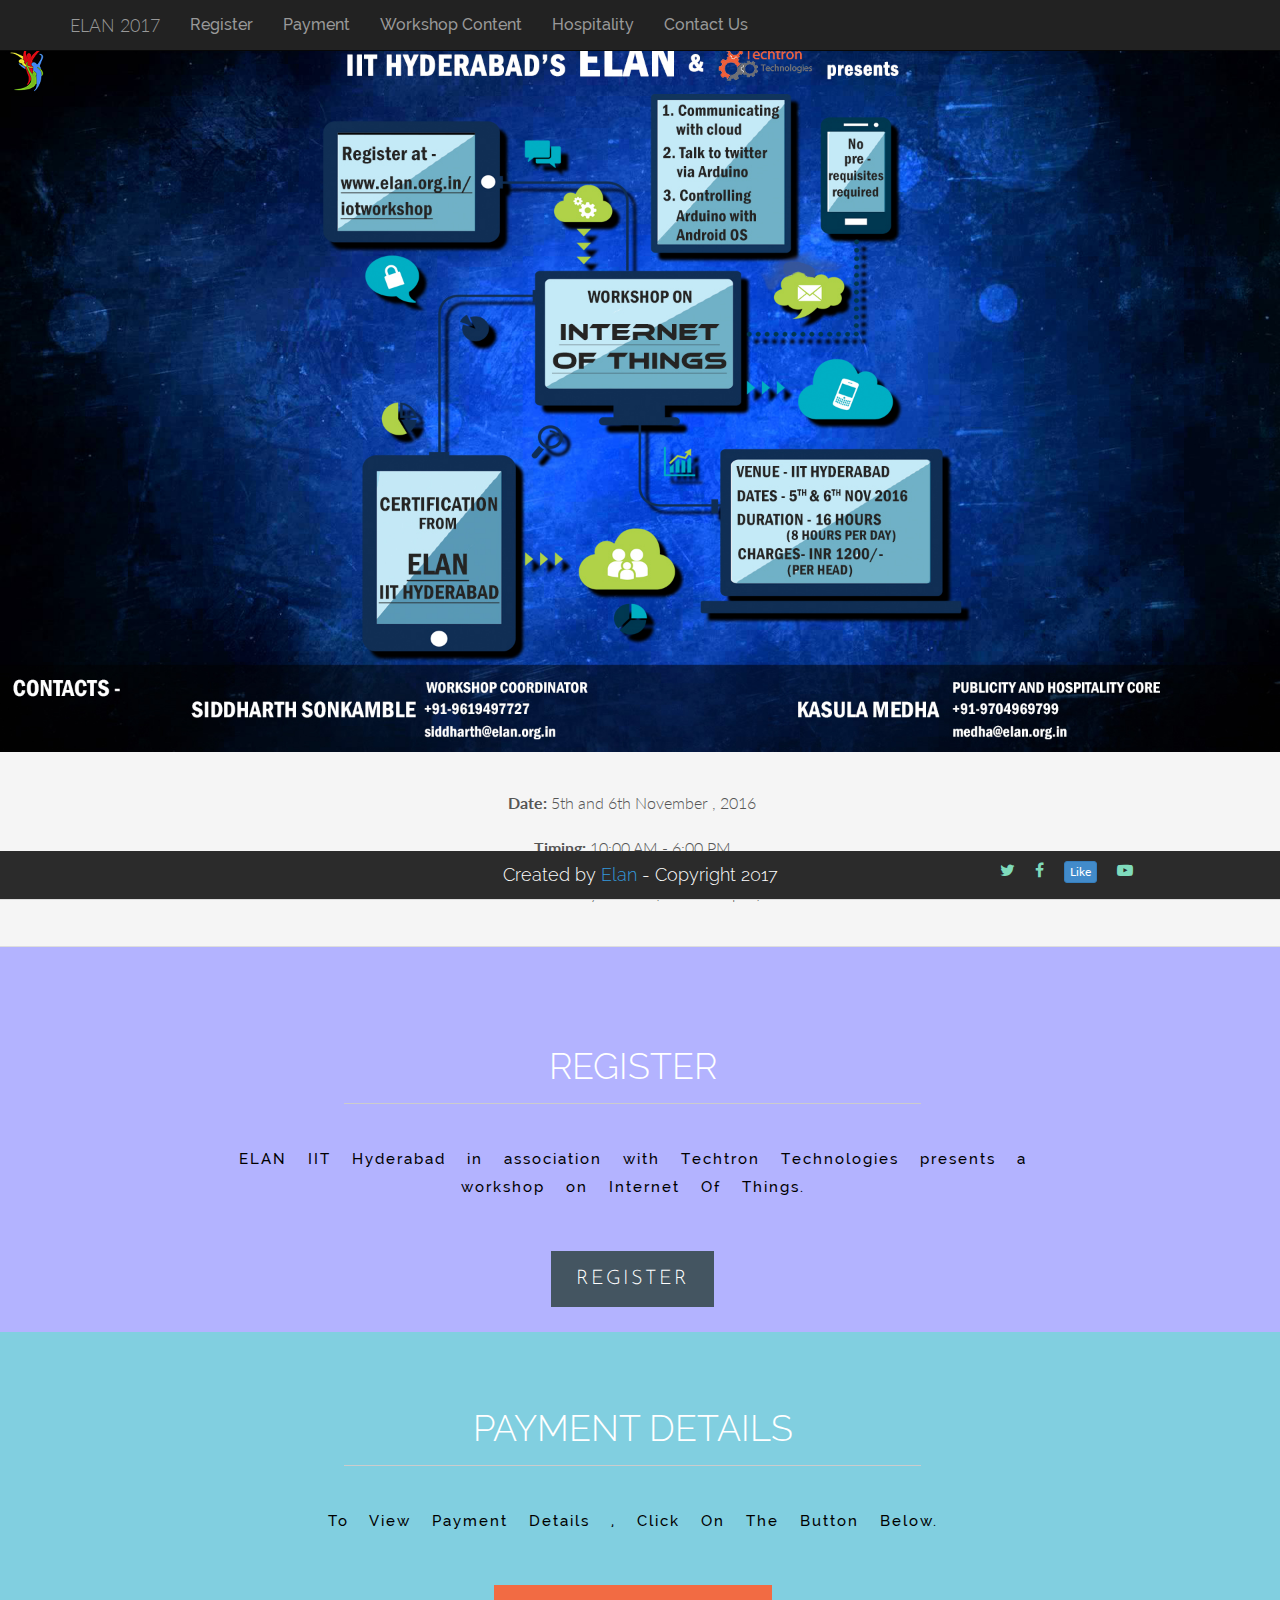
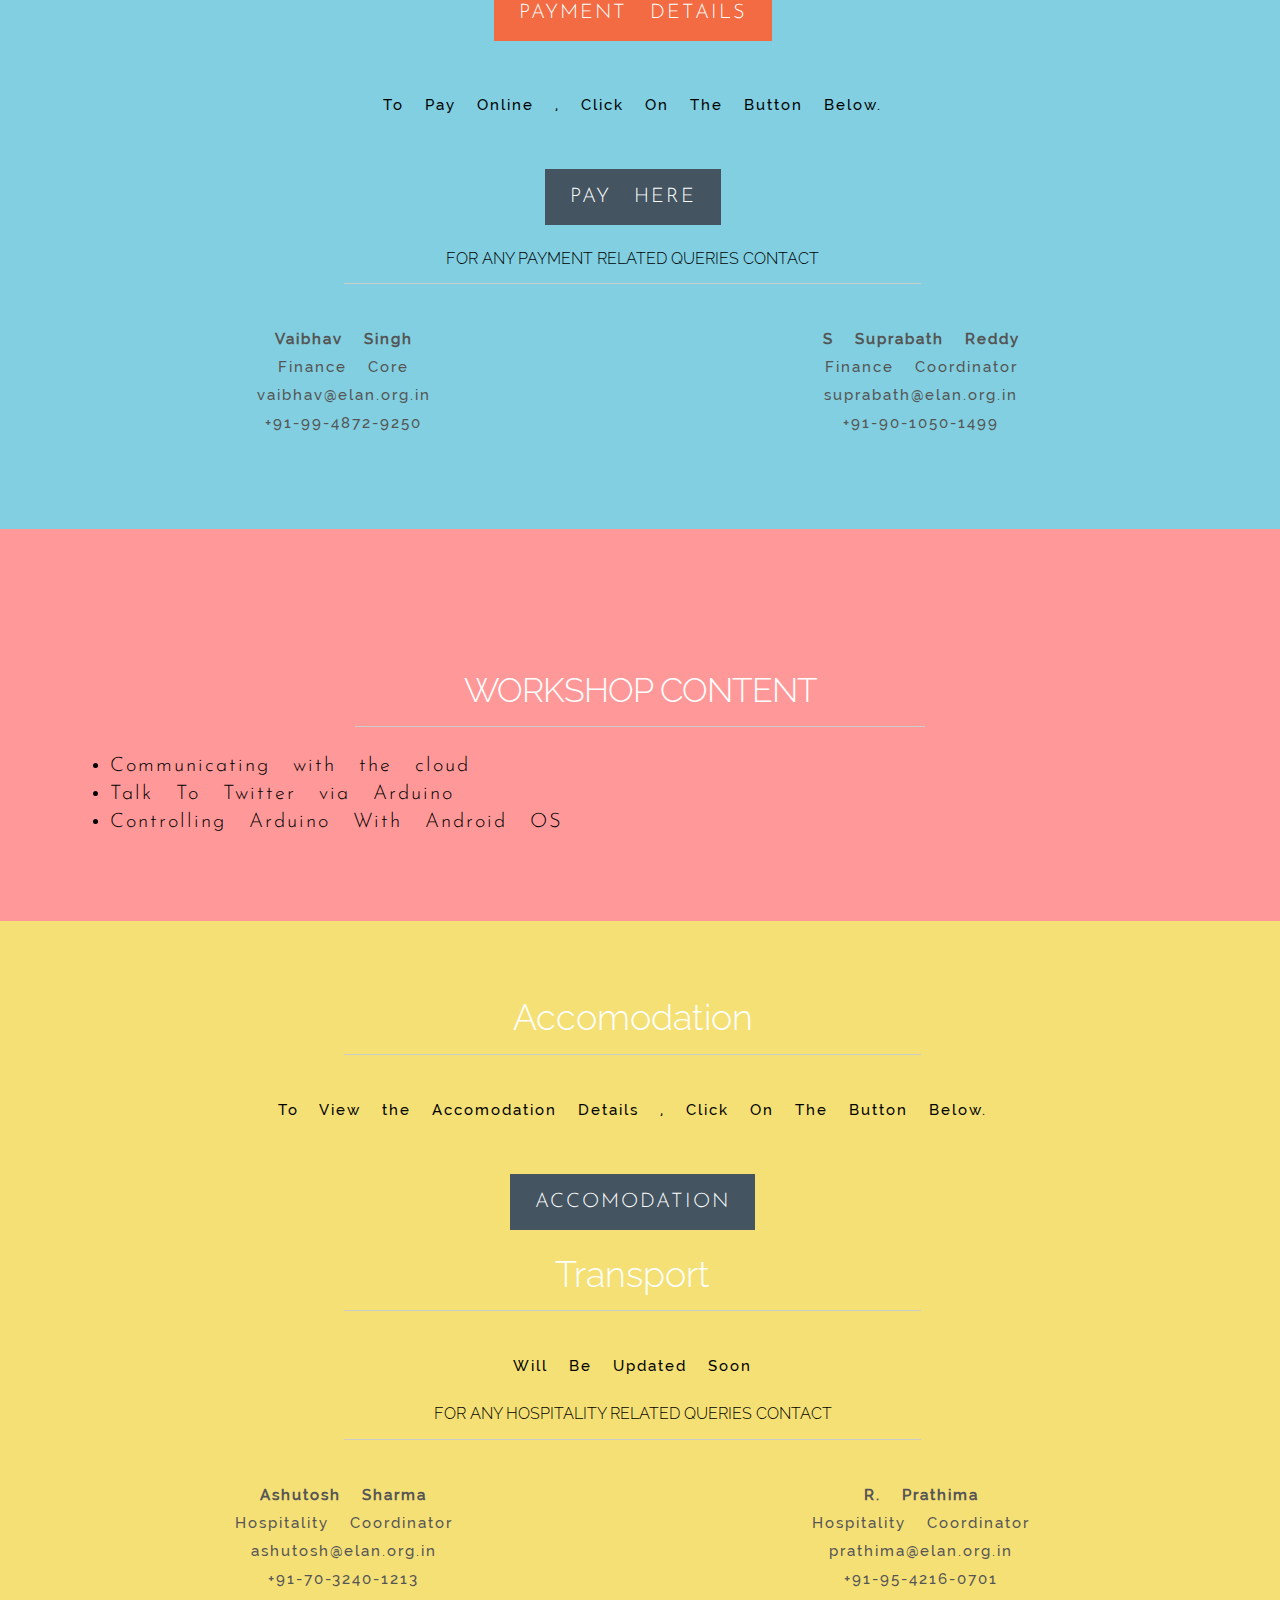
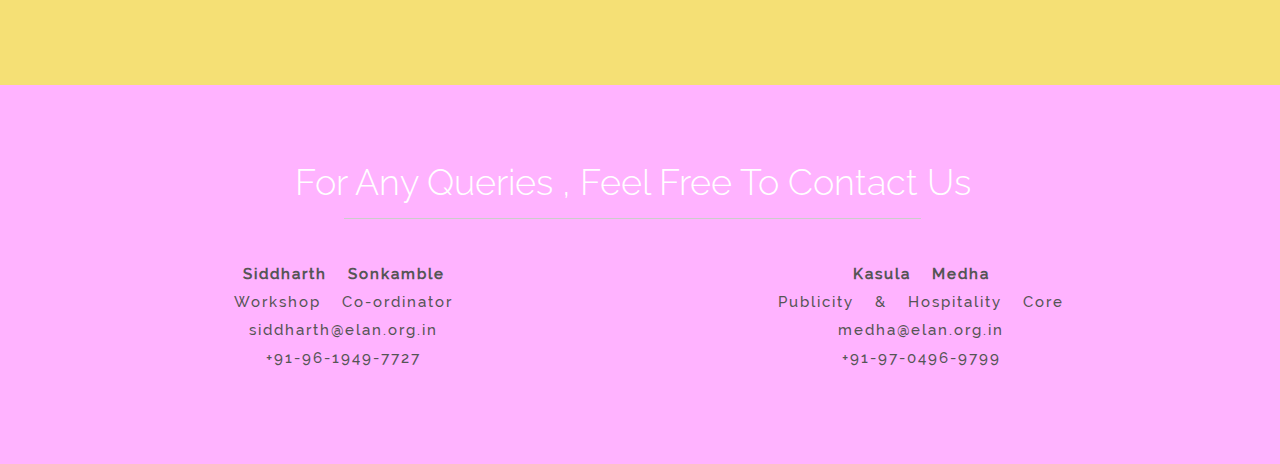
<file: iotworkshop/index.html>
<!DOCTYPE html>
<html lang=en>
    <head>
        <style>
            div.blog h1 {
            color: black
            }
            div.galler h2 {
            color: #333
            }
            div.blog h2 {
            color: black
            }
            div.events {
            background-color: #81cfe0;
            font-family: 'Josefin Sans', sans-serif;
            background-image: url("http://www.transparenttextures.com/patterns/ag-square.png")
            }
            div.workshop {
            background-color: #336e7b;
            color: white;
            background-image: url("http://www.transparenttextures.com/patterns/ag-square.png")
            }
            div.about_us {
            font-family: 'Josefin Sans', sans-serif;
            font-size: 20px;
            word-spacing: 15px;
            letter-spacing: 2px
            }
            div.back_about {
            background-color: #00ccb1;
            background-image: url("http://www.transparenttextures.com/patterns/ag-square.png");
            background-repeat: no-repeat
            }
            div.about_us2 {
            font-family: 'Josefin Sans', sans-serif;
            font-size: 20px;
            word-spacing: 10px;
            letter-spacing: 3px
            }
            div.blog {
            background-color: #f5e075
            }
        </style>
        <meta charset=utf-8>
        <meta name=viewport content="width=device-width, initial-scale=1.0">
        <meta name=description content="Elan 2017 Beta Website">
         <meta property=og:url content='http://elan.org.in/' />
        <meta property=og:type content=website />
        <meta property=og:title content="ELAN 2017"/>
        <meta property=og:description content="ELAN 2017 Beta Website"/>
        <meta property=og:image content="http://elan.org.in/assets/img/bg/bg.jpg"/>
        <title>IOT Workshop</title>
        <link href=../assets/css/bootstrap.css rel=stylesheet type=text/css>
        <link href="https://fonts.googleapis.com/css?family=Josefin+Sans" rel=stylesheet>
        <link href=../assets/css/style.css rel=stylesheet type=text/css>
        <link href=../assets/css/Workshopmain.css rel=stylesheet>
        <link rel=stylesheet href=http://cdnjs.cloudflare.com/ajax/libs/font-awesome/4.4.0/css/font-awesome.min.css>
        <link rel='shortcut icon' href=../assets/img/favicon.ico type='image/x-icon'/>
        <link href='http://fonts.googleapis.com/css?family=Montserrat:400,700' rel=stylesheet type=text/css>
        <link href='http://fonts.googleapis.com/css?family=Open+Sans:400,300,800italic,700italic,600italic,400italic,300italic,800,700,600' rel=stylesheet type=text/css>
        <link href='http://fonts.googleapis.com/css?family=Lato:300,400,700,300italic,400italic' rel=stylesheet type=text/css>
        <link href='http://fonts.googleapis.com/css?family=Raleway:400,300,700' rel=stylesheet type=text/css>
    </head>
    <body data-spy=scroll data-target=#myNavbar data-offset=70>
        <nav id=myNavbar class="navbar navbar-inverse navbar-fixed-top" role=navigation>
            <div class=container>
                <div class=navbar-header>
                    <button type=button class=navbar-toggle data-toggle=collapse data-target=#navbarCollapse>
                      <span class="icon-bar"></span>
                      <span class="icon-bar"></span>
                      <span class="icon-bar"></span>
                      <span class="icon-bar"></span>
                    </button>
                    <a href="../"  class="navbar-brand smoothScroll"  >ELAN 2017</a>
                </div>
                <div class="collapse navbar-collapse" id=navbarCollapse>
                    <ul class="nav navbar-nav">
                        <li><a href=#about class=smoothScroll>Register</a></li>
                        <li><a href=#payment class=smoothScroll>Payment</a></li>
                        <li><a href=#benefits class=smoothScroll>Workshop Content</a></li>
                        <li><a href=#accomadation class=smoothScroll>Hospitality</a></li>
                        <li><a href=#contact class=smoothScroll>Contact Us</a></li>
                    </ul>
                </div>
            </div>
        </nav>
        <style media="screen">
            #headerwrap h1{color:#ffffff;margin-top:90px;padding-bottom:30px;letter-spacing:8px;font-size:100px;font-weight:bold;text-shadow:2px 2px 2px #000;}
        </style>
        <div id=headerwrap id=home name=home>
            <div class="container-fluid">
                <div style="margin-top:10px;display:none;" id="spacer" >&nbsp;</div>
                <div id="myCarousel" class="carousel slide" data-ride="carousel">
                    <!-- Indicators -->
                    <style media="screen">
                        .carousel-inner>.item {
                        -webkit-transition: 0.9s ease-in-out left;
                        transition: 0.9s ease-in-out left;
                        -webkit-transition: 0.9s, ease-in-out, left;
                        -moz-transition: .9s, ease-in-out, left;
                        -o-transition: .9s, ease-in-out, left;
                        transition: .9s, ease-in-out, left;
                        }
                    </style>
                    <div class="item" align="center">
                        <img src="../assets/img/workshop/iot.jpg" alt="elan" id="mainImage"style="width:100%;max-height:875px;">
                    </div>
                </div>
            </div>
            </script>
            <div class=gallery>
                <div id=greywrap>
                    <div class=row>
                        <div class="col-lg-4"></div>
                        <div class="col-lg-4 callout">
                            <strong>Date: </strong>
                            5th and 6th  November , 2016
                                             <br><br>
                                             <strong>Timing: </strong>
                                             10:00 AM - 6:00 PM
                                             <br><br>
                            <strong>Venue: </strong>
                            IIT Hyderabad(Kandi campus)
                            <br><br>
                            <!-- (Please Bring Your Laptops) -->
                        </div>
                    </div>
                </div>
            </div>
        </div>
        <!-- REGISTER container -->
        <div class=back_about style=background-color:#b3b3ff>
            <div class=container id=about name=about>
                <div class="row white">
                    <br><br>
                    <h1 class=centered>REGISTER</h1>
                    <hr>
                    <div class=col-lg-12 style=text-align:center>
                        <div class=about_us>
                            <p style="font-size:15px;align:center;font-family:'RalewayMedium';color:black;">
                              ELAN IIT Hyderabad in association with Techtron Technologies presents a
                              <br> workshop on Internet Of Things.
                            </p>
                            <div class="centered">
                                <a href="https://docs.google.com/forms/d/e/1FAIpQLSe654e5ZCE96wHLg6cBQEPQ51uQsyRP2iJXZWh6KreXqNUBSg/viewform" target="_blank">
                                    <div class="button-fill grey">
                                        <div class="button-text">Register</div>
                                        <div class="button-inside">
                                            <div class="inside-text">Register</div>
                                        </div>
                                    </div>
                                </a>
                            </div>
                        </div>
                    </div>
                </div>
            </div>
        </div>
        <!-- REGISTER container ENDS-->
        <!-- PAYMENT container BEGINS -->
        <div class=events style="background-color: #81cfe0;">
            <div class=container id=payment name=about>
                <div class="row white">
                    <br>
                    <h1 class=centered  style="color:white">PAYMENT DETAILS</h1>
                    <hr>
                    <div class=col-lg-12 style=text-align:center>

                      <div class=about_us>
                         <p style="font-size:15px;align:center;font-family:'RalewayMedium';color:black;">
                           To View Payment Details , Click On The Button Below.
                             </p>
                            <div class="centered">
                              <a href="../InternetOfThingspayment.pdf" target="_blank">
                                <div class="button-fill orange">
                                   <div class="button-text">PAYMENT&nbsp;DETAILS</div>
                                   <div class="button-inside">
                                      <div class="inside-text">PAYMENT&nbsp;DETAILS</div>
                                   </div>
                                </div>
                              </a>
                      </div>
                   </div>


                       <div class=about_us>
                          <p style="font-size:15px;align:center;font-family:'RalewayMedium';color:black;">
                            To Pay Online , Click On The Button Below.
                              </p>
                             <div class="centered">
                               <a href="http://www.meraevents.com/previewevent?view=preview&eventId=109754" target="_blank">
                                 <div class="button-fill grey">
                                    <div class="button-text">PAY&nbsp;HERE</div>
                                    <div class="button-inside">
                                       <div class="inside-text">PAY&nbsp;HERE</div>
                                    </div>
                                 </div>
                               </a>
                       </div>
                    </div>
                 </div>
                </div>
            </div>
        </div>
        <div class=back_about style='background-color: #81cfe0;'>
           <div class=container id=accomadationContact name=about>
              <div class="row white">
                 <h3 class=centered style="color:black;">For Any Payment Related Queries contact</h3>
                 <hr>
                 <div class=col-lg-6 style=text-align:center>
                    <div class=about_us>
                       <p style="font-size:15px;align:center;font-family:'RalewayMedium'">
                         <strong>Vaibhav Singh</strong><br />
                           Finance Core<br />
                           vaibhav@elan.org.in<br />
                           +91-99-4872-9250
                         </p>
                     </div>
                 </div>
                 <div class=col-lg-6 style=text-align:center>
                    <div class=about_us>
                       <p style="font-size:15px;align:center;font-family:'RalewayMedium'">
                         <strong>S Suprabath Reddy</strong><br />
                           Finance Coordinator<br />
                           suprabath@elan.org.in<br />
                           +91-90-1050-1499
                         </p>
                        </div>
                 </div>
              </div>
           </div>
           <br><br><br>
        </div>
        <div class=events style=background-color:#ff9999>
            <section class="main-section paddind">
                <div class=container>
                    <p id=benefits><br></p>
                    <h2>Workshop Content</h2>
                    <hr>
                    <div class=about_us>
                        <p style="font-size:15px;align:center;font-family:'RalewayMedium';">
                        <ul style="color:black;align:center;">
                            <li style="color:black;align:center;">Communicating with the cloud</li>
                            <li style="color:black;align:center;">Talk To Twitter via Arduino</li>
                            <li style="color:black;align:center;">Controlling Arduino With Android OS</li>
                        </ul>
                        </p>
                    </div>
                </div>
            </section>
        </div>
        <div class=back_about style=background-color:#f5e075>
            <div class=container id=accomadation name=about>
                <div class="row white">
                    <br>
                    <h1 class=centered  style="color:white">Accomodation</h1>
                    <hr>
                    <div class=col-lg-12 style=text-align:center>
                        <div class=about_us>
                            <p style="font-size:15px;align:center;font-family:'RalewayMedium';color:black;">
                                To View the Accomodation Details , Click On The Button Below.
                            </p>
                            <div class="centered">
                                <a href="../hospitality.pdf" target="_blank">
                                    <div class="button-fill grey">
                                        <div class="button-text">Accomodation</div>
                                        <div class="button-inside">
                                            <div class="inside-text">Accomodation</div>
                                        </div>
                                    </div>
                                </a>
                            </div>
                        </div>
                    </div>
                </div>
                <div class="row white" style="margin-top:-80px;">
                   <br>
                    <h1 class=centered  style="color:white">Transport</h1>
                   <hr>
                   <div class=col-lg-12 style=text-align:center>
                      <div class=about_us>
                        <p style="font-size:15px;align:center;font-family:'RalewayMedium';color:black;">
                            Will Be Updated Soon
                           </p>
                           <!-- <div class="centered">
                             <a href="../transport.pdf" target="_blank">
                               <div class="button-fill orange">
                                  <div class="button-text">Transport</div>
                                  <div class="button-inside">
                                     <div class="inside-text">Transport</div>
                                  </div>
                               </div>
                             </a>
                     </div> -->
                  </div>
                </div>
                </div>
            </div>
        </div>
        <div class=back_about style=background-color:#f5e075>
            <div class=container id=accomadationContact name=about>
                <div class="row white">
                    <h3 class=centered style="color:black">For Any Hospitality Related Queries contact</h3>
                    <hr>
                    <div class=col-lg-6 style=text-align:center>
                        <div class=about_us>
                            <p style="font-size:15px;align:center;font-family:'RalewayMedium'">
                                <strong>Ashutosh Sharma</strong><br />
                                Hospitality Coordinator<br />
                                ashutosh@elan.org.in<br />
                                +91-70-3240-1213
                            </p>
                        </div>
                    </div>
                    <div class=col-lg-6 style=text-align:center>
                        <div class=about_us>
                            <p style="font-size:15px;align:center;font-family:'RalewayMedium'">
                                <strong>R. Prathima</strong><br />
                                Hospitality Coordinator<br />
                                prathima@elan.org.in<br />
                                +91-95-4216-0701
                            </p>
                        </div>
                    </div>
                </div>
            </div>
            <br><br><br>
        </div>
        </div>
        <div class=back_about style=background-color:#ffb3ff>
            <div class=container id=contact name=about>
                <div class="row white">
                    <br>
                    <h1 class=centered>For Any Queries , Feel Free To Contact Us</h1>
                    <hr>
                    <div class=col-lg-6 style=text-align:center>
                        <div class=about_us>
                            <p style="font-size:15px;align:center;font-family:'RalewayMedium'">
                                <strong>Siddharth Sonkamble</strong><br />
                                Workshop Co-ordinator<br />
                                siddharth@elan.org.in<br />
                                +91-96-1949-7727
                            </p>
                        </div>
                    </div>
                    <div class=col-lg-6 style=text-align:center>
                        <div class=about_us>
                            <p style="font-size:15px;align:center;font-family:'RalewayMedium'">
                                <strong>Kasula Medha</strong><br />
                                Publicity & Hospitality Core<br />
                                medha@elan.org.in<br />
                                +91-97-0496-9799
                            </p>
                        </div>
                    </div>
                </div>
            </div>
            <br><br><br>
        </div>
        <div id=footerwrap1>
            <div class=container>
                <span class=col-sm-4>
                </a>
                </span>
                <span class=col-sm-4>
                    <h4 id="footerwrap1Heading">Created by <a href="./">Elan</a> - Copyright 2017</h4>
                </span>
                <span class="col-sm-4" id=socialLinks>
                    <a href=https://twitter.com/ELAN_IITH target=_blank><i class="fa fa-twitter"></i></a>
                    &nbsp;&nbsp;&nbsp;
                    <a href=https://www.facebook.com/elan.iithyderabad/?fref=ts target=_blank><i class="fa fa-facebook"></i></a>
                    &nbsp;&nbsp;&nbsp;
                    <style media="screen">
                        #faceBookLike{
                        cursor: default;
                        }
                        #faceBookLike:hover + .Fbpage,#faceBookLike:active + .Fbpage, .Fbpage:hover {
                        display:block;
                        }
                        .Fbpage {
                        background-color:rgba(0,0,0,0.4);
                        width:auto;
                        min-width:50px;
                        height:400px;
                        margin-top:-450px;
                        margin-left:-10px;
                        float:left;
                        display:none;
                        }
                    </style>
                    <button type="button" id="faceBookLike" class="btn btn-primary btn-xs" name="button">Like</button>
                    <div class="Fbpage">
                        <iframe style="border: none; overflow: hidden; width: 100%; height: 600px; background: white; float: left;" src="http://www.facebook.com/plugins/likebox.php?href=https://www.facebook.com/elan.iithyderabad/?fref=ts;width=300&amp;colorscheme=light&amp;show_faces=true&amp;border_color&amp;stream=true&amp;header=true&amp;height=600" width="300" height="150" frameborder="0" scrolling="yes"></iframe>
                    </div>
                     &nbsp;&nbsp;&nbsp;
                    <a href=https://www.youtube.com/user/ElanIITHyderabad target=_blank><i class="fa fa-youtube-play"></i></a>
                </span>
            </div>
        </div>
        <script src=../assets/js/jquery.min.js></script>
        <script type=text/javascript src=../assets/js/bootstrap.min.js></script>
        <script type=text/javascript src=../assets/js/smoothscroll.js></script>
        <script type="text/javascript">
            $('.carousel').carousel({
            interval: 8000,
            pause: "false"
            });
        </script>
        <script type=text/javascript>
            $(document).ready(function(a) {
              if($(window).width() < 900){
                $("#spacer").css("display","block");
                $("#lineBreak").css("display","none");
                $("#incentiveImage").css("min-width","250px");
              }
              else{
                $("#spacer").css("display","none");
                $("#lineBreak").css("display","block");
                $("#incentiveImage").css("min-width","380px");

              }
                 $(".res-nav_click").click(function() {
                    $(".main-nav").slideToggle();
                    return false
                })
            });
        </script>
        <script type="text/javascript">
            $(window).resize(function(){
              if($(window).width() < 900){
                $("#spacer").css("display","block");
                $("#lineBreak").css("display","none");
                $("#incentiveImage").css("min-width","250px");


              }
              else{
                $("#spacer").css("display","none");
                $("#lineBreak").css("display","block");
                $("#incentiveImage").css("min-width","380px");
              }
            });
        </script>
        <script type=text/javascript>
            $(window).load(function() {
                $(".main-nav li a").bind("click", function(b) {
                    var a = $(this);
                    $("html, body").stop().animate({
                        scrollTop: $(a.attr("href")).offset().top - 102
                    }, 1500, "easeInOutExpo");
                    b.preventDefault()
                });
                 $(".button-fill").hover(function() {
                  $(this).children(".button-inside").addClass('full');
                }, function() {
                  $(this).children(".button-inside").removeClass('full');
                });
             });
        </script>
    </body>
</html>
</file>
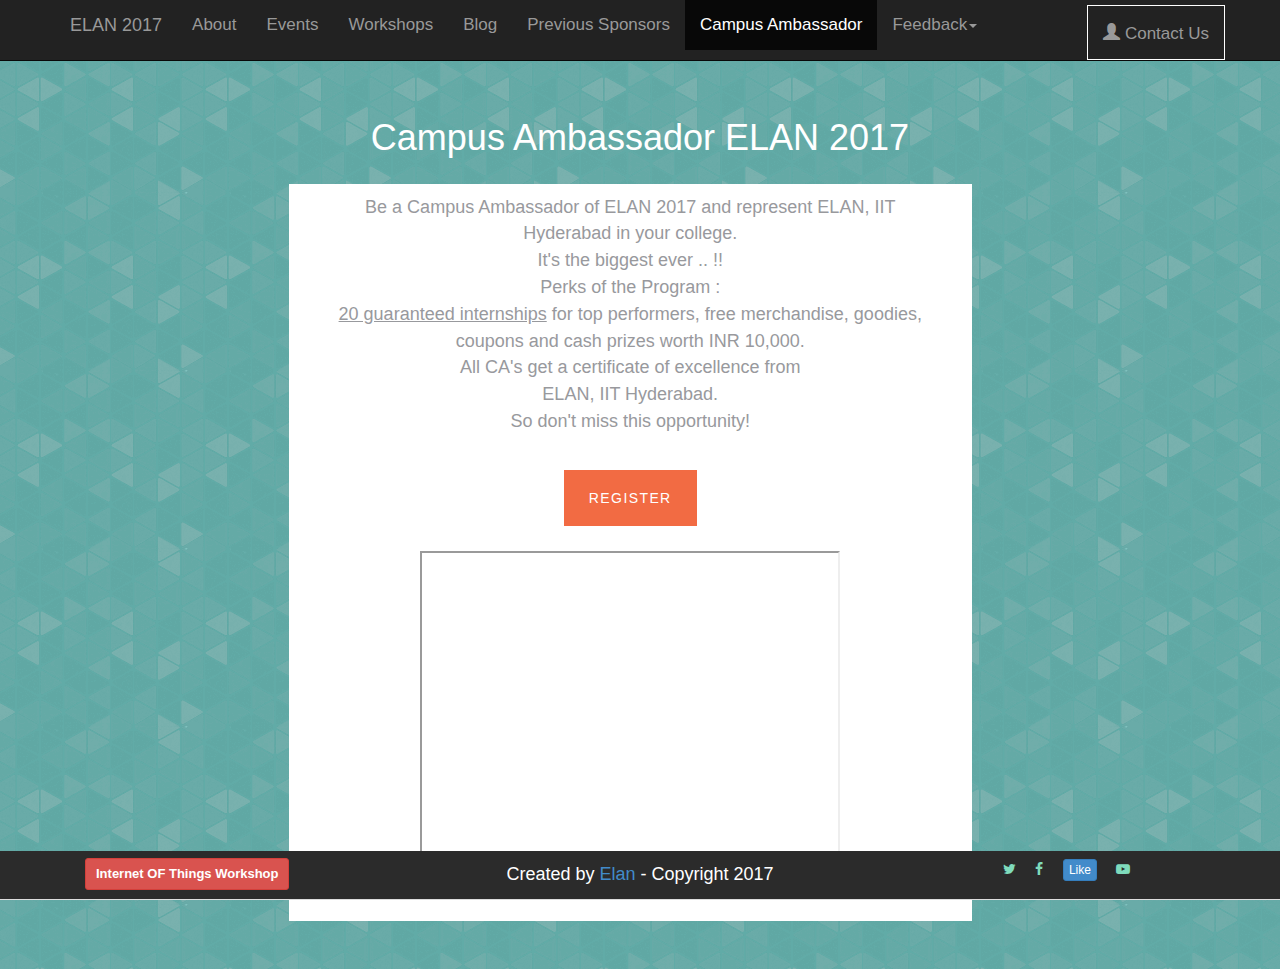
<file: campusAmbassador.html>
<!DOCTYPE HTML>
<html>
   <head>
      <style>
         .error {color: #FF0000;}
      </style>
      <link rel='shortcut icon' href='assets/img/favicon.ico' type='image/x-icon'/ >
      <link href="assets/css/bootstrap.css" rel="stylesheet" type="text/css">
      <link rel="stylesheet" href="assets/css/jquery-ui.css" media="screen" title="no title" charset="utf-8">
      <link rel="stylesheet" href="assets/css/feedback.css">
      <link rel="stylesheet" href="http://cdnjs.cloudflare.com/ajax/libs/font-awesome/4.6.3/css/font-awesome.min.css">
      <style media="screen"></style>
      <title>Campus Ambassador</title>
   </head>
   <body style="background-image:url('assets/img/bg/gplay.png')">
     <div id="fb-root"></div>
<script>(function(d, s, id) {
  var js, fjs = d.getElementsByTagName(s)[0];
  if (d.getElementById(id)) return;
  js = d.createElement(s); js.id = id;
  js.src = "https://connect.facebook.net/en_GB/sdk.js#xfbml=1&version=v2.7";
  fjs.parentNode.insertBefore(js, fjs);
}(document, 'script', 'facebook-jssdk'));
</script>
<nav id=myNavbar class="navbar navbar-inverse navbar-fixed-top" role=navigation>
   <div class=container>
      <div class=navbar-header>
        <button type=button class=navbar-toggle data-toggle=collapse data-target=#navbarCollapse>
          <span class="icon-bar"></span>
          <span class="icon-bar"></span>
          <span class="icon-bar"></span>
          <span class="icon-bar"></span>
        </button>
        <a href=./  class="navbar-brand smoothScroll"  >ELAN 2017</a>
      </div>
      <div class="collapse navbar-collapse" id=navbarCollapse>
         <ul class="nav navbar-nav">
             <li><a href=./#about class=smoothScroll>About</a></li>
             <li><a href=./#Portfolio class=smoothScroll> Events</a></li>
            <li><a href=./#workshop class=smoothScroll>Workshops</a></li>
            <li><a href="http://blog.elan.org.in" target="_blank">Blog</a></li>
            <!-- <li><a href=team.html target=_blank> Team</a></li> -->
            <li><a href=sponsors.html target=_self>Previous Sponsors</a></li>
            <li  class="active"><a href=campusAmbassador.html target=_self>Campus Ambassador</a></li>
            <li class=dropdown>
               <a class=dropdown-toggle data-toggle=dropdown href=#>Feedback<span class=caret></span></a>
               <ul class=dropdown-menu>
                  <li><a href=feedbackElan.php target=_self>Elan Workshop</a></li>
                  <li><a href=feedbackAzure.php target=_self>Azure Skynet Workshop</a></li>
                  <li><a href=feedbackEntrench.php target=_self>Entrench Electronics Workshop</a></li>
               </ul>
            </li>
         </ul>
         <ul class="nav navbar-nav navbar-right">
           <li><a href="team.html"><span class="glyphicon glyphicon-user"></span> Contact Us</a></li>
          </ul>
      </div>
   </div>
</nav>
      <nav class="navbar navbar-default "></nav>
      <br>
      <table class="table" width="300">
         <tbody>
            <tr>
               <td style="border:none;" width="100">&nbsp;</td>
               <td style="border:none;"  width="100">
                  <div class="container container-table">
                     <div class="row vertical-center-row">
                        <div class="text-center col-md-6 col-md-offset-3">
                           <h1 id="title" >Campus Ambassador ELAN 2017</h1>
                        </div>
                        <!-- style="margin-left:21%;" -->
                     </div>
                  </div>
               </td>
               <td style="border:none;" width="100">&nbsp;</td>
            </tr>
            <tr>
               <td style="border:none;" width="100">&nbsp;</td>
               <td style="border:none;"  width="100">
                  <div class="container container-table">
                     <div class="row vertical-center-row">
                        <div class="text-center col-md-7 col-md-offset-2" id="data" >
                           <!-- -->
                           <h4 id="title2" style=" text-align:center; line-height: 149%;">
                              <!--style="margin-left:4%;"> -->
                              Be a Campus Ambassador of ELAN 2017 and represent ELAN, IIT Hyderabad in your college.
                              <br>It's the biggest ever .. !!
                              <br>
                              Perks of the Program :<br>
                              <span style="text-decoration:underline;">20 guaranteed internships</span> for top performers, free merchandise, goodies, coupons and cash prizes worth INR 10,000.
                              <br> All CA's get a certificate of excellence from
                              <br>ELAN, IIT Hyderabad.
                              <br>
                              So don't miss this opportunity!
                           </h4>
                           <a href="https://docs.google.com/forms/d/e/1FAIpQLSft2xODbmH5AeVDJz6mMlUId1XMU0s7L68hI1ue0a6FkWfNrA/viewform" target="_blank">
                              <div class="button-fill orange">
                                 <div class="button-text">Register</div>
                                 <div class="button-inside">
                                    <div class="inside-text">Register</div>
                                 </div>
                              </div>
                           </a>
                           <br>
                           <iframe width="420" height="345" src="https://www.youtube.com/embed/LVzIPVK81Jg">
                           </iframe>
                           <br><br>
                        </div>
                     </div>
                  </div>
               </td>
               <td style="border:none;" width="100">&nbsp;</td>
            </tr>
         </tbody>
      </table>
      <br>
      <div id=footerwrap1>
         <div class=container>
            <span class=col-sm-4>
              <a href="iotworkshop" target="_blank">
              <button type="button" class="btn btn-danger btn-sm" style="float:left;margin-top:3px;font-size: 13px;font-weight: bold;">Internet OF Things Workshop</button>
              </a>
             </span>
            <span class=col-sm-4>
               <h4 id="footerwrap1Heading">Created by <a href="./">Elan</a> - Copyright 2017</h4>
            </span>
            <span class="col-sm-4" id=socialLinks>
            <a href=https://twitter.com/ELAN_IITH target=_blank><i class="fa fa-twitter"></i></a>
            &nbsp;&nbsp;&nbsp;

             <a href=https://www.facebook.com/elan.iithyderabad/?fref=ts target=_blank><i class="fa fa-facebook"></i></a>
             &nbsp;&nbsp;&nbsp;
 <!--
<div class="fb-like" data-href="https://www.facebook.com/elan.iithyderabad/?fref=ts" data-layout="button" data-action="like" data-size="large" data-show-faces="false" data-share="false"></div>
-->

<button type="button" id="faceBookLike" class="btn btn-primary btn-xs" name="button">Like</button>
<div class="Fbpage">
  <iframe style="border: none; overflow: hidden; width: 100%; height: 600px; background: white; float: left;" src="http://www.facebook.com/plugins/likebox.php?href=https://www.facebook.com/elan.iithyderabad/?fref=ts;width=300&amp;colorscheme=light&amp;show_faces=true&amp;border_color&amp;stream=true&amp;header=true&amp;height=600" width="300" height="150" frameborder="0" scrolling="yes"></iframe>
</div>
<!-- <div class="fb-like" data-href="https://www.facebook.com/elan.iithyderabad/" data-layout="button_count" data-action="like" data-size="large" data-show-faces="false" data-share="false"></div> -->
&nbsp;&nbsp;&nbsp;
 <a href=https://www.youtube.com/user/ElanIITHyderabad target=_blank><i class="fa fa-youtube-play"></i></a>

            </span>
         </div>
      </div>
   </body>
   <script type="text/javascript" src="assets/js/jquery.1.8.3.min.js"></script>
   <script type="text/javascript" src="assets/js/bootstrap.min.js"></script>
   <script type="text/javascript" src="assets/js/jquery-ui.js">  </script>
   <script>
      $(".button-fill").hover(function() {
        $(this).children(".button-inside").addClass('full');
      }, function() {
        $(this).children(".button-inside").removeClass('full');
      });
   </script>
</html>
</file>
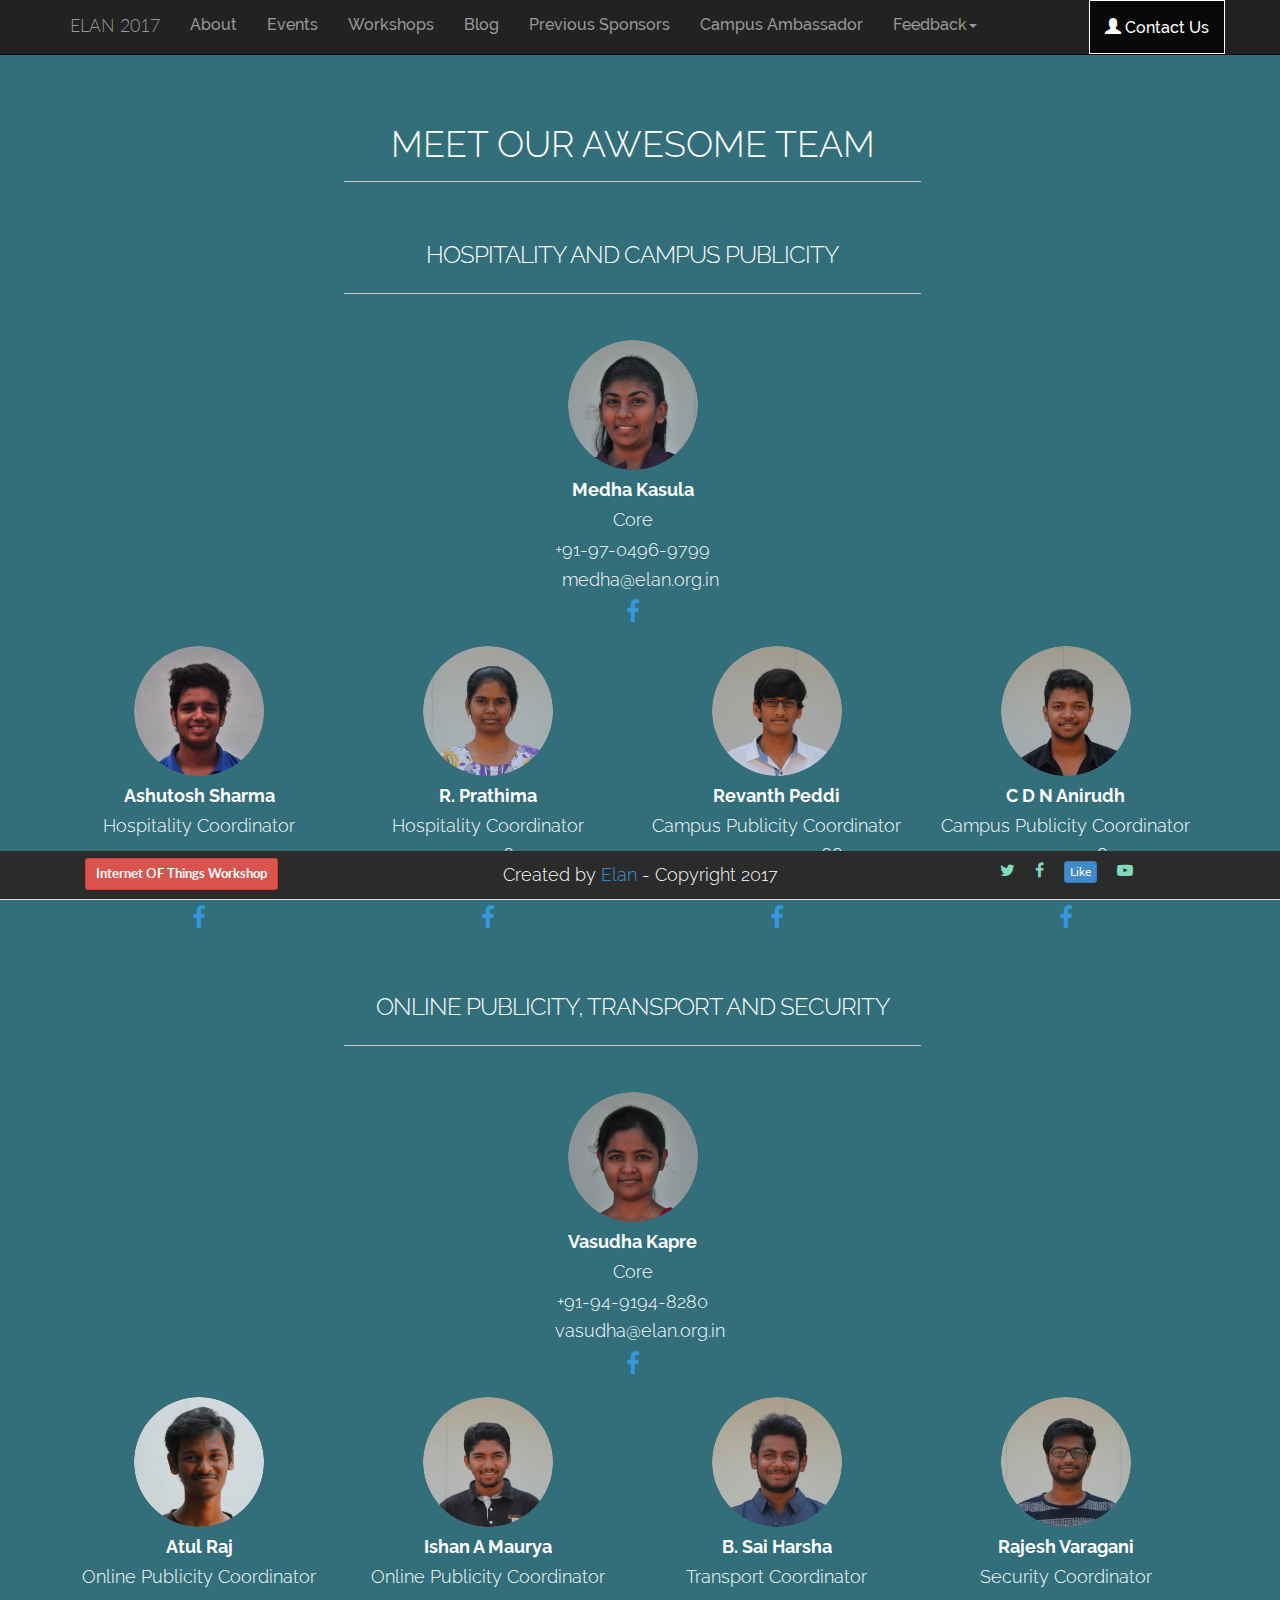
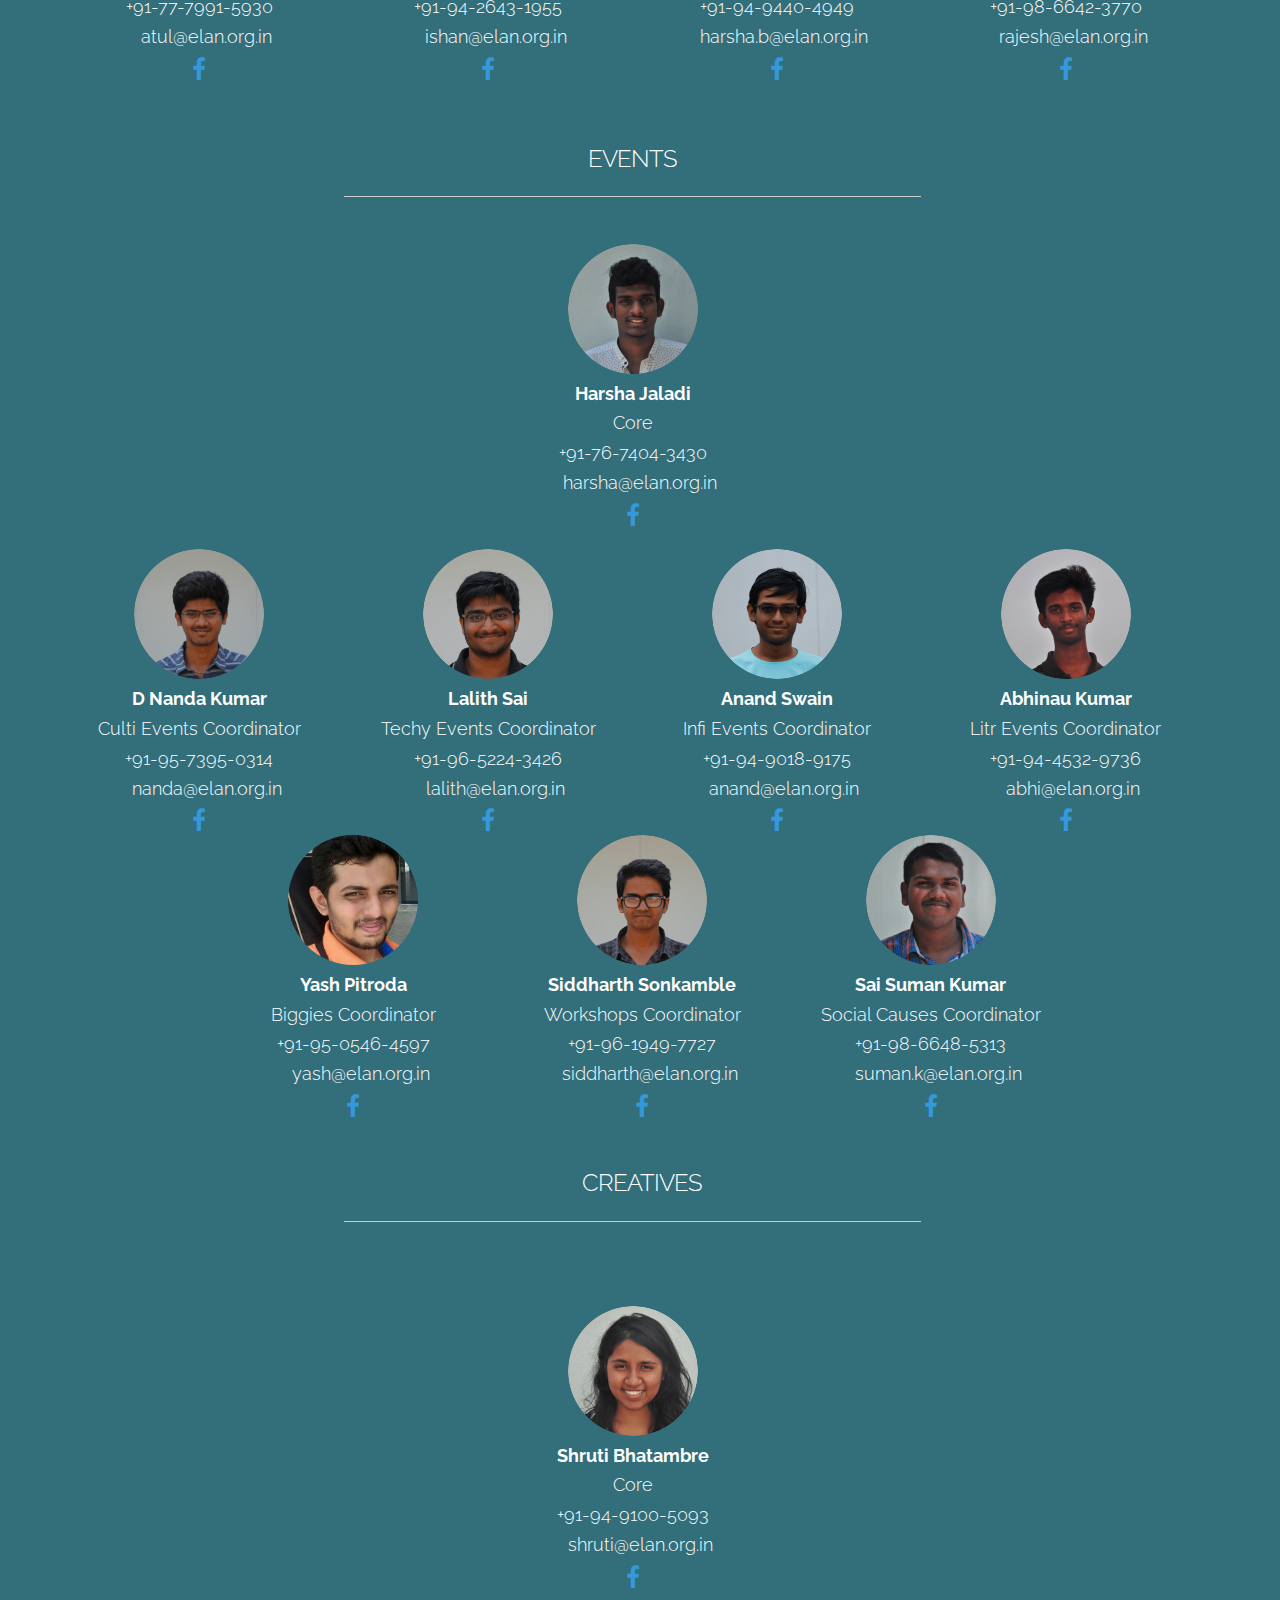
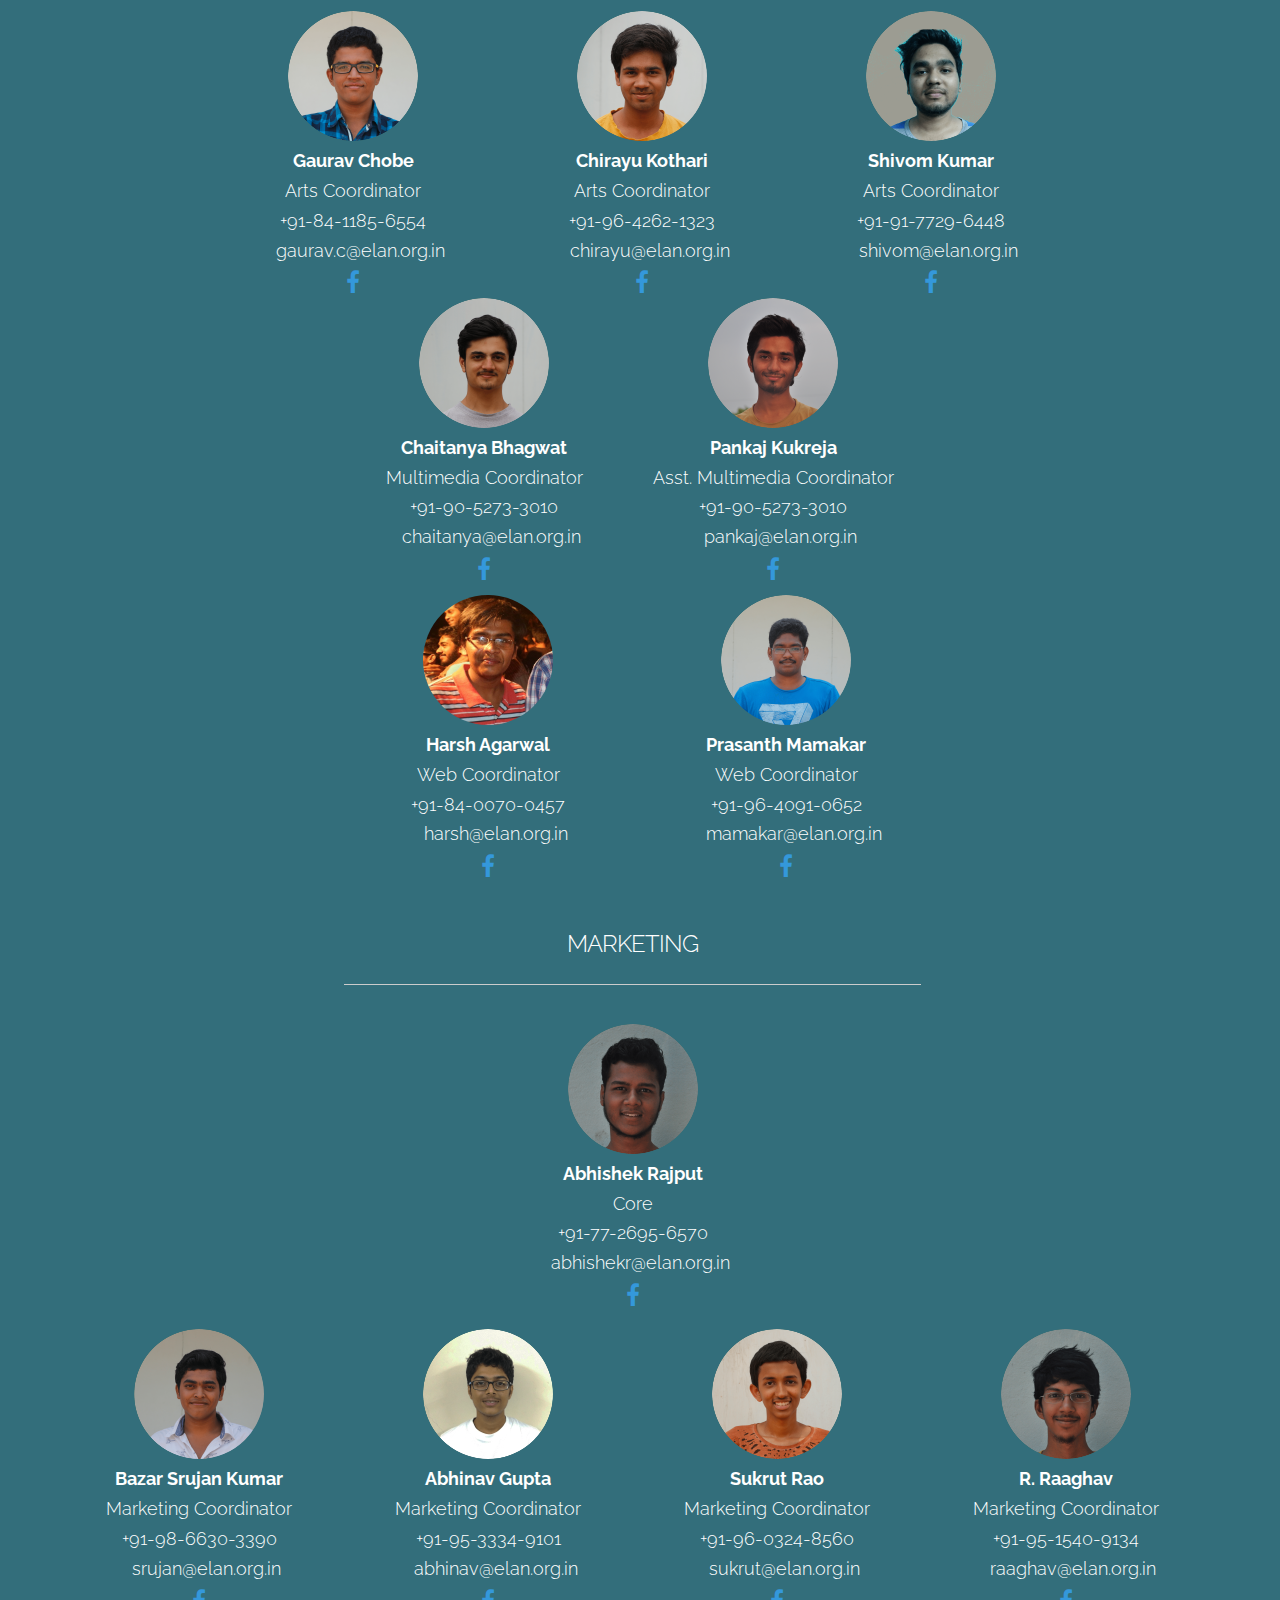
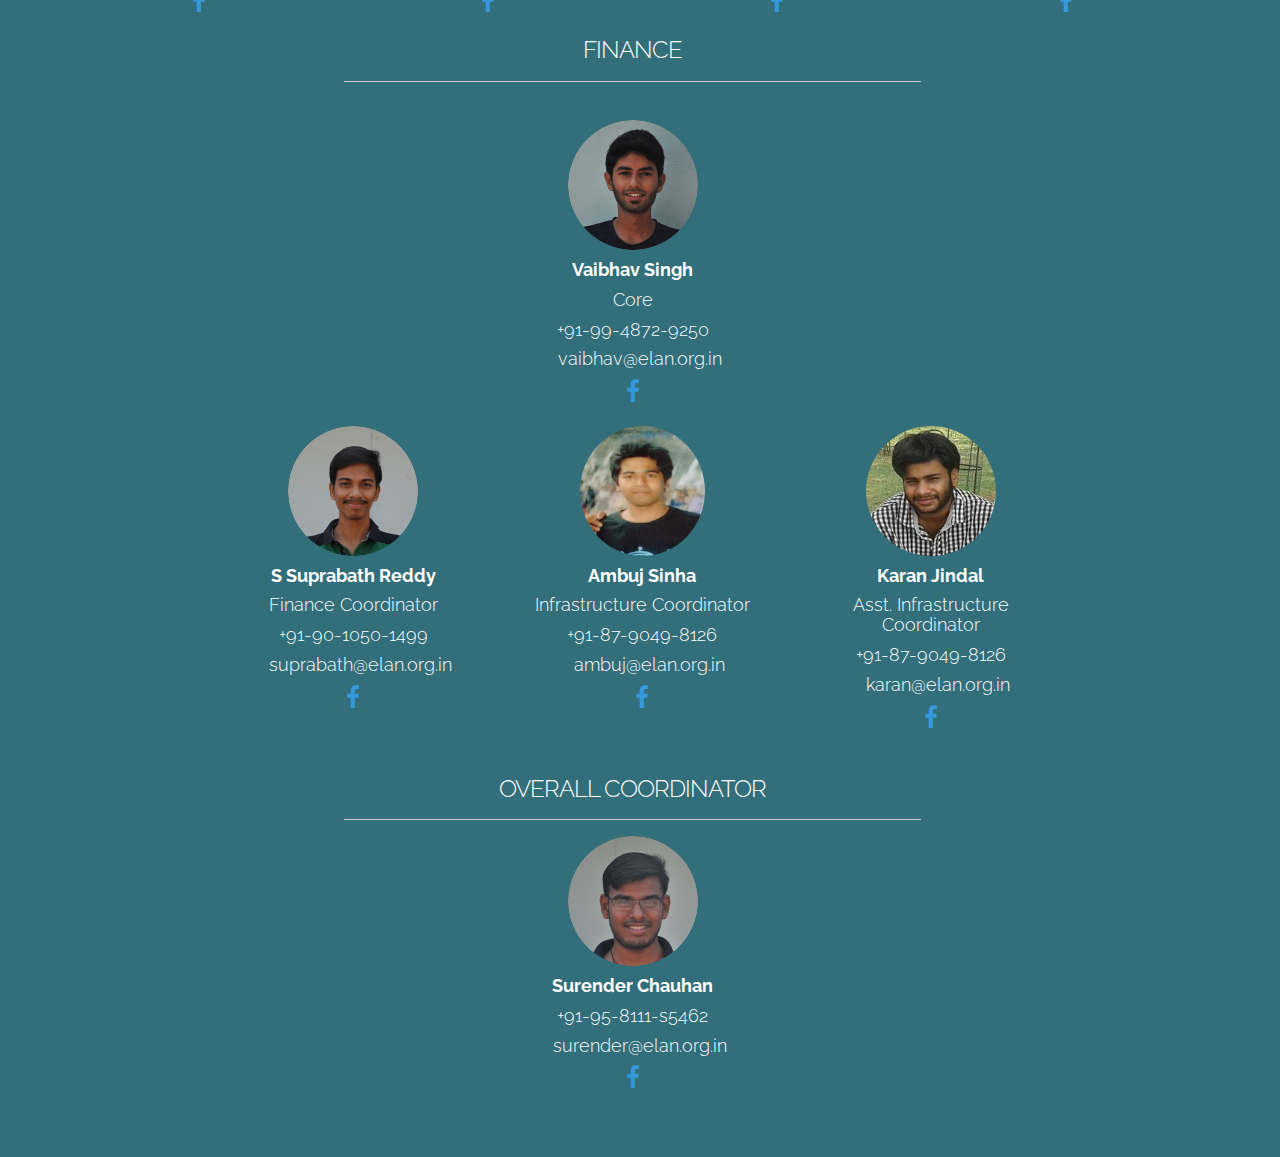
<file: team.html>
<!DOCTYPE html>
<html lang="en">
   <head>
      <style>
         div.team1{
         background-color: #336E7B;
         color: white;
         background-image: url("http://www.transparenttextures.com/patterns/ag-square.png");
         /* This is mostly intended for prototyping; please download the pattern and re-host for production environments. Thank you! */
         }
         #footerwrap1{position:fixed;bottom:0;width:100%;}
         #footerwrap1{background:#2b2b2b;margin-top:0px;padding-top:4px;padding-bottom:4px;border-bottom:1px solid #ddd;text-align:center;}
         #footerwrap1 h4{color:white;}
         #socialLinks{position:absolute;right:0%;padding-top:3.5px;}
         #socialLinks a i{color:#7FDBBC;}
         #socialLinks .fb-like:hover{ opacity:0.5;}
         #socialLinks a i:hover{color:#7FDBBC;opacity:0.5;}
         @media only screen and (max-width:480px){
           #socialLinks{position: absolute;top:-1px;font-size: 80%;float: right;padding-top:0px;font-size: 80%;}
            #footerwrap1{height:6%;background:#2b2b2b;margi5n-top:0px;padding-top:-100px;padding-bottom:10px;border-bottom:0px solid #ddd;text-align:center;}
            #footerwrap1Heading{position: absolute;top:-9px;font-size: 80%;width: 150px;float: left;}

         }
         .nav.navbar-nav li a,.dropdown-menu li a{font-family: RalewayMedium; }
      </style>
      <meta charset="utf-8">
      <meta name="viewport" content="width=device-width, initial-scale=1.0">
      <meta name="description" content="Elan 2017 Beta Website">
      <meta name="author" content="harsh" >
      <link rel="shortcut icon" href="assets/ico/favicon.png">
      <title> ELAN 2017 Team
      </title>
      <!-- Bootstrap core CSS -->
      <link href="assets/css/bootstrap.css" rel="stylesheet" type="text/css">
      <link href="https://fonts.googleapis.com/css?family=Josefin+Sans" rel="stylesheet">
      <link href="assets/css/style.css" rel="stylesheet" type="text/css">
      <link href="assets/css/font-awesome.css" rel="stylesheet" type="text/css">
      <link href="assets/css/responsive.css" rel="stylesheet" type="text/css">
      <link href="assets/css/animate.css" rel="stylesheet" type="text/css">
      <link href="assets/css/main.css" rel="stylesheet">
      <link rel="stylesheet" href="assets/css/icomoon.css">
      <link href="assets/css/animate-custom.css" rel="stylesheet">
      <link rel="stylesheet" href="http://cdnjs.cloudflare.com/ajax/libs/font-awesome/4.4.0/css/font-awesome.min.css">
      <link rel='shortcut icon' href='assets/img/favicon.ico' type='image/x-icon'/ >
      <link href='http://fonts.googleapis.com/css?family=Montserrat:400,700' rel='stylesheet' type='text/css'>
      <link href='http://fonts.googleapis.com/css?family=Open+Sans:400,300,800italic,700italic,600italic,400italic,300italic,800,700,600' rel='stylesheet' type='text/css'>
      <link href='http://fonts.googleapis.com/css?family=Lato:300,400,700,300italic,400italic' rel='stylesheet' type='text/css'>
      <link href='http://fonts.googleapis.com/css?family=Raleway:400,300,700' rel='stylesheet' type='text/css'>
      <link rel="stylesheet" href="http://cdnjs.cloudflare.com/ajax/libs/font-awesome/4.6.3/css/font-awesome.min.css">
   </head>
   <body data-spy="scroll" data-target="#myNavbar" data-offset="70">
     <div id="fb-root"></div>
<script>(function(d, s, id) {
  var js, fjs = d.getElementsByTagName(s)[0];
  if (d.getElementById(id)) return;
  js = d.createElement(s); js.id = id;
  js.src = "https://connect.facebook.net/en_GB/sdk.js#xfbml=1&version=v2.7";
  fjs.parentNode.insertBefore(js, fjs);
}(document, 'script', 'facebook-jssdk'));
</script>
      <div class="team1">
        <nav id=myNavbar class="navbar navbar-inverse navbar-fixed-top" role=navigation>
           <div class=container>
              <div class=navbar-header>
                <button type=button class=navbar-toggle data-toggle=collapse data-target=#navbarCollapse>
                  <span class="icon-bar"></span>
                  <span class="icon-bar"></span>
                  <span class="icon-bar"></span>
                  <span class="icon-bar"></span>
                  <!-- <span class="glyphicon glyphicon-stats" style=font-size:30px;color:#c0c0c0></span> -->
                </button>
                <a href=./  class="navbar-brand smoothScroll"  >ELAN 2017</a>
              </div>
              <div class="collapse navbar-collapse" id=navbarCollapse>
                 <ul class="nav navbar-nav">
                     <li><a href=./#about class=smoothScroll>About</a></li>
                     <li><a href=./#Portfolio class=smoothScroll> Events</a></li>
                    <li><a href=./#workshop class=smoothScroll>Workshops</a></li>
                    <li><a href="http://blog.elan.org.in" target="_blank">Blog</a></li>
                    <!-- <li><a href=team.html target=_blank> Team</a></li> -->
                    <li><a href=sponsors.html target=_self>Previous Sponsors</a></li>
                    <li><a href=campusAmbassador.html  target=_self>Campus Ambassador</a></li>
                    <li class=dropdown>
                       <a class=dropdown-toggle data-toggle=dropdown href=#>Feedback<span class=caret></span></a>
                       <ul class=dropdown-menu>
                          <li><a href=feedbackElan.php target=_self>Elan Workshop</a></li>
                          <li><a href=feedbackAzure.php target=_self>Azure Skynet Workshop</a></li>
                          <li><a href=feedbackEntrench.php target=_self>Entrench Electronics Workshop</a></li>
                       </ul>
                    </li>
                 </ul>
                 <ul class="nav navbar-nav navbar-right">
                   <li class="active"><a href="team.html"><span class="glyphicon glyphicon-user"></span> Contact Us</a></li>
                  </ul>
              </div>
           </div>
        </nav>
         <nav class="navbar navbar-default ">
         </nav>
         <!-- Hospitality back ground -->
         <!-- ==== TEAM MEMBERS ==== -->
         <div class="container" id="team" name="team">
            <div class="row white centered">
               <h1 class="centered">MEET OUR AWESOME TEAM
               </h1>
               <hr>
               <br>
               <br>
               <!-- Hospitality & campus Publicity -->
               <h2 align="center" style="font-size:24px;">
                  Hospitality and Campus Publicity
                  <hr>
               </h2>
               <br>
               <!-- Hospitality & campus Publicity CORE-->
               <div class="container container-table">
                  <div class="row vertical-center-row">
                     <div class="text-center col-md-4 col-md-offset-4">
                        <img class="img img-circle" src="assets/img/team/hospiCore.png" height="130px" width="130px" alt="">
                        <h4>
                           <strong>Medha Kasula
                           </strong>
                        </h4>
                        <h4>Core
                        </h4>
                        <h4>+91-97-0496-9799
                        </h4>
                        <h4>&nbsp;&nbsp;&nbsp;medha@elan.org.in
                        </h4>
                        <a href="https://www.facebook.com/profile.php?id=100008183086108&fref=ts" target="_blank" style="cursor:pointer;">
                        <i class="fa fa-facebook" style="font-size:24px">
                        </i>
                        </a>
                     </div>
                  </div>
               </div>
               <!-- Hospitality Cood -->
               <div class="col-lg-3 centered">
                  <img class="img img-circle" src="assets/img/team/hospiCoord1.png" height="130px" width="130px" alt="">
                  <h4>
                     <strong>Ashutosh Sharma
                     </strong>
                  </h4>
                  <h4>Hospitality Coordinator
                  </h4>
                  <h4>+91-70-3240-1213
                  </h4>
                  <h4>&nbsp;&nbsp;&nbsp;ashutosh@elan.org.in
                  </h4>
                  <a href="https://www.facebook.com/The.Ashutosh.Sharma?fref=ts" target="_blank" style="cursor:pointer;">
                  <i class="fa fa-facebook" style="font-size:24px">
                  </i>
                  </a>
               </div>
               <!-- col-lg-3 -->
               <!-- Hospitality Cood -->
               <div class="col-lg-3 centered">
                  <img class="img img-circle" src="assets/img/team/hospiCoord2.png" height="130px" width="130px" alt="">
                  <h4>
                     <strong>R. Prathima
                     </strong>
                  </h4>
                  <h4>Hospitality Coordinator
                  </h4>
                  <h4>+91-95-4216-0701
                  </h4>
                  <h4>&nbsp;&nbsp;&nbsp;prathima@elan.org.in
                  </h4>
                  <a href="https://www.facebook.com/profile.php?id=100011253270969&fref=ts" target="_blank" style="cursor:pointer;">
                  <i class="fa fa-facebook" style="font-size:24px">
                  </i>
                  </a>
               </div>
               <!-- col-lg-3 -->
               <!-- Campus Publicity coordinator Cood -->
               <div class="col-lg-3 centered">
                  <img class="img img-circle" src="assets/img/team/cpCoord2.png" height="130px" width="130px" alt="">
                  <h4>
                     <strong>Revanth Peddi
                     </strong>
                  </h4>
                  <h4>Campus Publicity Coordinator
                  </h4>
                  <h4>+91-95-4200-4684
                  </h4>
                  <h4>&nbsp;&nbsp;&nbsp;revanth@elan.org.in
                  </h4>
                  <a href="https://www.facebook.com/Revanth.peddi?fref=ts" target="_blank" style="cursor:pointer;">
                  <i class="fa fa-facebook" style="font-size:24px">
                  </i>
                  </a>
               </div>
               <!-- col-lg-3 -->
               <!-- Campus Publicity coordinator Cood -->
               <div class="col-lg-3 centered">
                  <img class="img img-circle" src="assets/img/team/cpCoord1.png" height="130px" width="130px" alt="">
                  <h4>
                     <strong>C D N Anirudh
                     </strong>
                  </h4>
                  <h4>Campus Publicity Coordinator
                  </h4>
                  <h4>+91-94-4117-8324
                  </h4>
                  <h4>&nbsp;&nbsp;&nbsp;anirudh@elan.org.in
                  </h4>
                  <a href="https://www.facebook.com/anirudh.chitturi.3?fref=ts" target="_blank" style="cursor:pointer;">
                  <i class="fa fa-facebook" style="font-size:24px">
                  </i>
                  </a>
               </div>
               <!-- col-lg-3 -->
               <div class="" style="margin-top:1%;">&nbsp;
               </div>
               <!-- Online Publicity, Transport and Security -->
               <!-- Online Publicity, Transport and Security -->
               <h2 align="center" style="margin-top:3.5%;font-size:24px;">
                  Online Publicity, Transport and Security
                  <hr>
               </h2>
               <br>
               <!-- Online Publicity, Transport and Security CORE-->
               <div class="container container-table">
                  <div class="row vertical-center-row">
                     <div class="text-center col-md-4 col-md-offset-4">
                        <img class="img img-circle" src="assets/img/team/opCore.png" height="130px" width="130px" alt="">
                        <h4>
                           <strong>Vasudha Kapre
                           </strong>
                        </h4>
                        <h4>Core
                        </h4>
                        <h4>+91-94-9194-8280
                        </h4>
                        <h4>&nbsp;&nbsp;&nbsp;vasudha@elan.org.in
                        </h4>
                        <a href="https://www.facebook.com/vasudha.kapre?fref=ts" target="_blank" style="cursor:pointer;">
                        <i class="fa fa-facebook" style="font-size:24px">
                        </i>
                        </a>
                     </div>
                  </div>
               </div>
               <!-- Online Publicity Coordinator -->
               <div class="col-lg-3 centered">
                  <img class="img img-circle" src="assets/img/team/opCoord2.png" height="130px" width="130px" alt="">
                  <h4>
                     <strong>Atul Raj
                     </strong>
                  </h4>
                  <h4>Online Publicity Coordinator
                  </h4>
                  <h4>+91-77-7991-5930
                  </h4>
                  <h4>&nbsp;&nbsp;&nbsp;atul@elan.org.in
                  </h4>
                  <a href="https://www.facebook.com/atulraj297?ref=br_rs" target="_blank" style="cursor:pointer;">
                  <i class="fa fa-facebook" style="font-size:24px">
                  </i>
                  </a>
               </div>
               <!-- col-lg-3 -->
               <!-- Online Publicity Coordinator -->
               <div class="col-lg-3 centered">
                  <img class="img img-circle" src="assets/img/team/opCoord.png" height="130px" width="130px" alt="">
                  <h4>
                     <strong>Ishan A Maurya
                     </strong>
                  </h4>
                  <h4>Online Publicity Coordinator
                  </h4>
                  <h4>+91-94-2643-1955
                  </h4>
                  <h4>&nbsp;&nbsp;&nbsp;ishan@elan.org.in
                  </h4>
                  <a href="https://www.facebook.com/pluto1515?fref=ts" target="_blank" style="cursor:pointer;">
                  <i class="fa fa-facebook" style="font-size:24px">
                  </i>
                  </a>
               </div>
               <!-- col-lg-3 -->
               <!-- Transport Coordinator  -->
               <div class="col-lg-3 centered">
                  <img class="img img-circle" src="assets/img/team/transportCoord.png" height="130px" width="130px" alt="">
                  <h4>
                     <strong>B. Sai Harsha
                     </strong>
                  </h4>
                  <h4>Transport Coordinator
                  </h4>
                  <h4>+91-94-9440-4949
                  </h4>
                  <h4>&nbsp;&nbsp;&nbsp;harsha.b@elan.org.in
                  </h4>
                  <a href="https://www.facebook.com/sai.harsha.14661?fref=grp_mmbr_list" target="_blank" style="cursor:pointer;">
                  <i class="fa fa-facebook" style="font-size:24px">
                  </i>
                  </a>
               </div>
               <!-- col-lg-3 -->
               <!-- Security Coordinator  -->
               <div class="col-lg-3 centered">
                  <img class="img img-circle" src="assets/img/team/securityCood.png" height="130px" width="130px" alt="">
                  <h4>
                     <strong>Rajesh Varagani
                     </strong>
                  </h4>
                  <h4>Security Coordinator
                  </h4>
                  <h4>+91-98-6642-3770
                  </h4>
                  <h4>&nbsp;&nbsp;&nbsp;rajesh@elan.org.in
                  </h4>
                  <a href="https://www.facebook.com/rajesh.varagani.3" target="_blank" style="cursor:pointer;">
                  <i class="fa fa-facebook" style="font-size:24px">
                  </i>
                  </a>
               </div>
               <!-- col-lg-3 -->
               <div class="" style="margin-top:1%;">&nbsp;
               </div>
               <!-- Events -->
               <!-- Events Core -->
               <h2 align="center" style="margin-top:3.5%;font-size:24px;">
                  Events
                  <hr>
               </h2>
               <br>
               <!-- events CORE-->
               <div class="container container-table">
                  <div class="row vertical-center-row">
                     <div class="text-center col-md-4 col-md-offset-4">
                        <img class="img img-circle" src="assets/img/team/eventsCore.png" height="130px" width="130px" alt="">
                        <h4>
                           <strong>Harsha Jaladi
                           </strong>
                        </h4>
                        <h4>Core
                        </h4>
                        <h4>+91-76-7404-3430
                        </h4>
                        <h4>&nbsp;&nbsp;&nbsp;harsha@elan.org.in
                        </h4>
                        <a href="https://www.facebook.com/name.is.harsha?fref=ts" target="_blank" style="cursor:pointer;">
                        <i class="fa fa-facebook" style="font-size:24px">
                        </i>
                        </a>
                     </div>
                  </div>
               </div>
               <!-- Culti Events Coordinator -->
               <div class="col-lg-3 centered">
                  <img class="img img-circle" src="assets/img/team/cultiCoord.png" height="130px" width="130px" alt="">
                  <h4>
                     <strong>D Nanda Kumar
                     </strong>
                  </h4>
                  <h4>Culti Events Coordinator
                  </h4>
                  <h4>+91-95-7395-0314
                  </h4>
                  <h4>&nbsp;&nbsp;&nbsp;nanda@elan.org.in
                  </h4>
                  <a href="https://www.facebook.com/nandu007d?fref=ts" target="_blank" style="cursor:pointer;">
                  <i class="fa fa-facebook" style="font-size:24px">
                  </i>
                  </a>
               </div>
               <!-- col-lg-3 -->
               <!-- Techy Events Coordinator -->
               <div class="col-lg-3 centered">
                  <img class="img img-circle" src="assets/img/team/techyCoord.png" height="130px" width="130px" alt="">
                  <h4>
                     <strong>Lalith Sai
                     </strong>
                  </h4>
                  <h4>Techy Events Coordinator
                  </h4>
                  <h4>+91-96-5224-3426
                  </h4>
                  <h4>&nbsp;&nbsp;&nbsp;lalith@elan.org.in
                  </h4>
                  <a href="https://www.facebook.com/lalith.sai.srinivas?fref=ts" target="_blank" style="cursor:pointer;">
                  <i class="fa fa-facebook" style="font-size:24px">
                  </i>
                  </a>
               </div>
               <!-- col-lg-3 -->
               <!-- Infi Events Coordinator  -->
               <div class="col-lg-3 centered">
                  <img class="img img-circle" src="assets/img/team/infiCoord.png" height="130px" width="130px" alt="">
                  <h4>
                     <strong>Anand Swain
                     </strong>
                  </h4>
                  <h4>Infi Events Coordinator
                  </h4>
                  <h4>+91-94-9018-9175
                  </h4>
                  <h4>&nbsp;&nbsp;&nbsp;anand@elan.org.in
                  </h4>
                  <a href="https://www.facebook.com/anand.swain.97?fref=ts" target="_blank" style="cursor:pointer;">
                  <i class="fa fa-facebook" style="font-size:24px">
                  </i>
                  </a>
               </div>
               <!-- col-lg-3 -->
               <!-- Litr Events Coordinator  -->
               <div class="col-lg-3 centered">
                  <img class="img img-circle" src="assets/img/team/litrCoord.png" height="130px" width="130px" alt="">
                  <h4>
                     <strong>Abhinau Kumar
                     </strong>
                  </h4>
                  <h4>Litr Events Coordinator
                  </h4>
                  <h4>+91-94-4532-9736
                  </h4>
                  <h4>&nbsp;&nbsp;&nbsp;abhi@elan.org.in
                  </h4>
                  <a href="https://www.facebook.com/nownow.21?fref=ts" target="_blank" style="cursor:pointer;">
                  <i class="fa fa-facebook" style="font-size:24px">
                  </i>
                  </a>
               </div>
               <!-- col-lg-3 -->
               <!-- Biggies Coordinator -->
               <div class="col-lg-1 centered" style="margin-right:5%;">
               </div>
               <div class="col-lg-3 centered">
                  <img class="img img-circle" src="assets/img/team/biggieCoord1.jpg" height="130px" width="130px" alt="">
                  <h4>
                     <strong>Yash Pitroda
                     </strong>
                  </h4>
                  <h4>Biggies Coordinator
                  </h4>
                  <h4>+91-95-0546-4597
                  </h4>
                  <h4>&nbsp;&nbsp;&nbsp;yash@elan.org.in
                  </h4>
                  <a href="https://www.facebook.com/yash.pitroda1?fref=ts" target="_blank" style="cursor:pointer;">
                  <i class="fa fa-facebook" style="font-size:24px">
                  </i>
                  </a>
               </div>
               <!-- col-lg-3 -->
               <!-- Workshops Coordinator -->
               <div class="col-lg-3 centered">
                  <img class="img img-circle" src="assets/img/team/workshopCoord.png" height="130px" width="130px" alt="">
                  <h4>
                     <strong>Siddharth Sonkamble
                     </strong>
                  </h4>
                  <h4>Workshops Coordinator
                  </h4>
                  <h4>+91-96-1949-7727
                  </h4>
                  <h4>&nbsp;&nbsp;&nbsp;siddharth@elan.org.in
                  </h4>
                  <a href="https://www.facebook.com/siddharth.sonkamble.161?fref=ts" target="_blank" style="cursor:pointer;">
                  <i class="fa fa-facebook" style="font-size:24px">
                  </i>
                  </a>
               </div>
               <!-- col-lg-3 -->
               <!-- Social Causes Coordinator -->
               <div class="col-lg-3 centered">
                  <img class="img img-circle" src="assets/img/team/socialCoord.png" height="130px" width="130px" alt="">
                  <h4>
                     <strong>Sai Suman Kumar
                     </strong>
                  </h4>
                  <h4>Social Causes Coordinator
                  </h4>
                  <h4>+91-98-6648-5313
                  </h4>
                  <h4>&nbsp;&nbsp;&nbsp;suman.k@elan.org.in
                  </h4>
                  <a href="https://www.facebook.com/profile.php?id=100007366119357&fref=ts" target="_blank" style="cursor:pointer;">
                  <i class="fa fa-facebook" style="font-size:24px">
                  </i>
                  </a>
               </div>
               <!-- col-lg-3 -->
               <div class="col-lg-1 centered" style="margin-right:5%;">
               </div>
               <div class="" style="margin-top:2%;">&nbsp;
               </div>
               <!-- Creatives -->
               <!-- Creatives Core -->
               <div class="container container-table">
                  <div class="row vertical-center-row">
                     <div class="text-center col-md-5 col-md-offset-2">
                        <h2 align="center" style="margin-bottom:-8%;margin-top:50px;font-size:24px;">Creatives
                        </h2>
                        <br>
                        <br>
                     </div>
                  </div>
               </div>
               <hr>
               <br>
               <br>
               <br>
               <!-- Creatives CORE-->
               <div class="container container-table">
                  <div class="row vertical-center-row">
                     <div class="text-center col-md-4 col-md-offset-4">
                        <img class="img img-circle" src="assets/img/team/creatCore.png" height="130px" width="130px" alt="">
                        <h4>
                           <strong>Shruti Bhatambre
                           </strong>
                        </h4>
                        <h4>Core
                        </h4>
                        <h4>+91-94-9100-5093
                        </h4>
                        <h4>&nbsp;&nbsp;&nbsp;shruti@elan.org.in
                        </h4>
                        <a href="https://www.facebook.com/shruti.bhatambre?fref=ts" target="_blank" style="cursor:pointer;">
                        <i class="fa fa-facebook" style="font-size:24px">
                        </i>
                        </a>
                     </div>
                  </div>
               </div>
               <!-- Arts Coordinator -->
               <div class="col-lg-1 centered" style="margin-right:5%;">
               </div>
               <div class="col-lg-3 centered">
                  <img class="img img-circle" src="assets/img/team/creatCood1.png" height="130px" width="130px" alt="">
                  <h4>
                     <strong>Gaurav Chobe
                     </strong>
                  </h4>
                  <h4>Arts Coordinator
                  </h4>
                  <h4>+91-84-1185-6554
                  </h4>
                  <h4>&nbsp;&nbsp;&nbsp;gaurav.c@elan.org.in
                  </h4>
                  <a href="https://www.facebook.com/gaurav.chobe21?fref=ts" target="_blank" style="cursor:pointer;">
                  <i class="fa fa-facebook" style="font-size:24px">
                  </i>
                  </a>
               </div>
               <!-- col-lg-3 -->
               <!-- Arts Coordinator -->
               <div class="col-lg-3 centered">
                  <img class="img img-circle" src="assets/img/team/creatCood3.png" height="130px" width="130px" alt="">
                  <h4>
                     <strong>Chirayu Kothari
                     </strong>
                  </h4>
                  <h4>Arts Coordinator
                  </h4>
                  <h4>+91-96-4262-1323
                  </h4>
                  <h4>&nbsp;&nbsp;&nbsp;chirayu@elan.org.in
                  </h4>
                  <a href="https://www.facebook.com/chirayu.kothari.1?fref=ts" target="_blank" style="cursor:pointer;">
                  <i class="fa fa-facebook" style="font-size:24px">
                  </i>
                  </a>
               </div>
               <!-- col-lg-3 -->
               <!-- Arts Coordinator -->
               <div class="col-lg-3 centered">
                  <img class="img img-circle" src="assets/img/team/creatCood2.png" height="130px" width="130px" alt="">
                  <h4>
                     <strong>Shivom Kumar
                     </strong>
                  </h4>
                  <h4>Arts Coordinator
                  </h4>
                  <h4>+91-91-7729-6448
                  </h4>
                  <h4>&nbsp;&nbsp;&nbsp;shivom@elan.org.in
                  </h4>
                  <a href="https://www.facebook.com/profile.php?id=100012115215925&fref=ts" target="_blank" style="cursor:pointer;">
                  <i class="fa fa-facebook" style="font-size:24px">
                  </i>
                  </a>
               </div>
               <!-- col-lg-3 -->
               <div class="col-lg-1 centered" style="margin-right:5%;">
               </div>
               <!-- Multimedia Coordinator -->
               <div class="container container-table">
                  <div class="row vertical-center-row">
                     <div class="text-center col-md-5 col-md-offset-2">
                     </div>
                  </div>
               </div>
               <div class="col-lg-2 centered" style="margin-right:8%;">
               </div>
               <div class="col-lg-3 centered" style="margin-top:0%;">
                  <img class="img img-circle" src="assets/img/team/multiCood.png" height="130px" width="130px" alt="">
                  <h4>
                     <strong>Chaitanya Bhagwat
                     </strong>
                  </h4>
                  <h4>Multimedia Coordinator
                  </h4>
                  <h4>+91-90-5273-3010
                  </h4>
                  <h4>&nbsp;&nbsp;&nbsp;chaitanya@elan.org.in
                  </h4>
                  <a href="https://www.facebook.com/chait.bhagwat?fref=ts" target="_blank" style="cursor:pointer;">
                  <i class="fa fa-facebook" style="font-size:24px">
                  </i>
                  </a>
               </div>
               <!-- Multimedia Coordinator -->
               <div class="col-lg-3 centered">
                  <img class="img img-circle" src="assets/img/team/multiCood2.png" height="130px" width="130px" alt="">
                  <h4>
                     <strong>Pankaj Kukreja
                     </strong>
                  </h4>
                  <h4>Asst. Multimedia Coordinator
                  </h4>
                  <h4>+91-90-5273-3010
                  </h4>
                  <h4>&nbsp;&nbsp;&nbsp;pankaj@elan.org.in
                  </h4>
                  <a href="https://www.facebook.com/chait.bhagwat?fref=ts" target="_blank" style="cursor:pointer;">
                  <i class="fa fa-facebook" style="font-size:24px">
                  </i>
                  </a>
               </div>
               <div class="" style="margin-top:2%;">&nbsp;
               </div>
               <!-- Web Coordinator -->
               <div class="col-lg-3 centered" style="margin-right:1%;">
               </div>
               <div class="col-lg-3 centered" style="margin-top:1%;margin-left:-1%;">
                  <img class="img img-circle" src="assets/img/team/webCood1.jpg" height="130px" width="130px" alt="">
                  <h4>
                     <strong>Harsh Agarwal
                     </strong>
                  </h4>
                  <h4>Web Coordinator
                  </h4>
                  <h4>+91-84-0070-0457
                  </h4>
                  <h4>&nbsp;&nbsp;&nbsp;harsh@elan.org.in
                  </h4>
                  <a href="https://www.facebook.com/harshaga97" target="_blank" style="cursor:pointer;">
                  <i class="fa fa-facebook" style="font-size:24px">
                  </i>
                  </a>
               </div>
               <!-- Infrastructure Coordinator -->
               <div class="col-lg-3 centered" style="margin-top:1%;margin-left:0.8%;">
                  <img class="img img-circle" src="assets/img/team/webCood2.png" height="130px" width="130px" alt="">
                  <h4>
                     <strong>Prasanth Mamakar
                     </strong>
                  </h4>
                  <h4>Web Coordinator
                  </h4>
                  <h4>+91-96-4091-0652
                  </h4>
                  <h4>&nbsp;&nbsp;&nbsp;mamakar@elan.org.in
                  </h4>
                  <a href="https://www.facebook.com/prasanth.mamakar?fref=ts" target="_blank" style="cursor:pointer;">
                  <i class="fa fa-facebook" style="font-size:24px">
                  </i>
                  </a>
               </div>
               <div class="" style="margin-top:2%;">&nbsp;
               </div>
               <!-- Marketing Publicity -->
               <div class="container container-table">
                  <div class="row vertical-center-row">
                     <div class="text-center col-md-4 col-md-offset-4">
                        <h2 align="center" style="margin-bottom:-15%;margin-top:50px;font-size:24px;">Marketing
                        </h2>
                        <br>
                        <br>
                     </div>
                  </div>
               </div>
               <hr>
               <br>
               <!-- Marketing CORE-->
               <div class="container container-table">
                  <div class="row vertical-center-row">
                     <div class="text-center col-md-4 col-md-offset-4">
                        <img class="img img-circle" src="assets/img/team/marketCore.png" height="130px" width="130px" alt="">
                        <h4>
                           <strong>Abhishek Rajput
                           </strong>
                        </h4>
                        <h4>Core
                        </h4>
                        <h4>+91-77-2695-6570
                        </h4>
                        <h4>&nbsp;&nbsp;&nbsp;abhishekr@elan.org.in
                        </h4>
                        <a href="https://www.facebook.com/profile.php?id=100001050801477&fref=ts" target="_blank" style="cursor:pointer;">
                        <i class="fa fa-facebook" style="font-size:24px">
                        </i>
                        </a>
                     </div>
                  </div>
               </div>
               <!--   Marketing Coordinator -->
               <div class="col-lg-3 centered">
                  <img class="img img-circle" src="assets/img/team/marketCoord2.png" height="130px" width="130px" alt="">
                  <h4>
                     <strong>Bazar Srujan Kumar
                     </strong>
                  </h4>
                  <h4>Marketing Coordinator
                  </h4>
                  <h4>+91-98-6630-3390
                  </h4>
                  <h4>&nbsp;&nbsp;&nbsp;srujan@elan.org.in
                  </h4>
                  <a href="https://www.facebook.com/srujanbazar?fref=ts" target="_blank" style="cursor:pointer;">
                  <i class="fa fa-facebook" style="font-size:24px">
                  </i>
                  </a>
               </div>
               <!-- col-lg-3 -->
               <!--   Marketing Coordinator  -->
               <div class="col-lg-3 centered">
                  <img class="img img-circle" src="assets/img/team/marketCoord4.png" height="130px" width="130px" alt="">
                  <h4>
                     <strong>Abhinav Gupta
                     </strong>
                  </h4>
                  <h4>Marketing Coordinator
                  </h4>
                  <h4>+91-95-3334-9101
                  </h4>
                  <h4>&nbsp;&nbsp;&nbsp;abhinav@elan.org.in
                  </h4>
                  <a href="https://www.facebook.com/abhinav.gupta1697?fref=ts" target="_blank" style="cursor:pointer;">
                  <i class="fa fa-facebook" style="font-size:24px">
                  </i>
                  </a>
               </div>
               <!-- col-lg-3 -->
               <!--   Marketing Coordinator  -->
               <div class="col-lg-3 centered">
                  <img class="img img-circle" src="assets/img/team/marketCoord1.png" height="130px" width="130px" alt="">
                  <h4>
                     <strong>Sukrut Rao
                     </strong>
                  </h4>
                  <h4>Marketing Coordinator
                  </h4>
                  <h4>+91-96-0324-8560
                  </h4>
                  <h4>&nbsp;&nbsp;&nbsp;sukrut@elan.org.in
                  </h4>
                  <a href="https://www.facebook.com/sukrut.rao?fref=ts" target="_blank" style="cursor:pointer;">
                  <i class="fa fa-facebook" style="font-size:24px">
                  </i>
                  </a>
               </div>
               <!-- col-lg-3 -->
               <!--   Marketing Coordinator  -->
               <div class="col-lg-3 centered">
                  <img class="img img-circle" src="assets/img/team/marketCoord3.png" height="130px" width="130px" alt="">
                  <h4>
                     <strong>R. Raaghav
                     </strong>
                  </h4>
                  <h4>Marketing Coordinator
                  </h4>
                  <h4>+91-95-1540-9134
                  </h4>
                  <h4>&nbsp;&nbsp;&nbsp;raaghav@elan.org.in
                  </h4>
                  <a href="https://www.facebook.com/Raaghav.ravi97" target="_blank" style="cursor:pointer;">
                  <i class="fa fa-facebook" style="font-size:24px">
                  </i>
                  </a>
               </div>
               <!-- col-lg-3 -->
               <div class="" style="margin-top:2%;">&nbsp;
               </div>
               <!-- Finance  -->
               <div class="container container-table">
                  <div class="row vertical-center-row">
                     <div class="text-center col-md-4 col-md-offset-4">
                        <h2 align="center" style="margin-bottom:-18%;font-size:24px;">Finance
                        </h2>
                        <br>
                        <br>
                     </div>
                  </div>
               </div>
               <hr>
               <br>
               <!-- Finance Core-->
               <div class="container container-table">
                  <div class="row vertical-center-row">
                     <div class="text-center col-md-4 col-md-offset-4">
                        <img class="img img-circle" src="assets/img/team/financeCore.png" height="130px" width="130px" alt="">
                        <h4>
                           <strong>Vaibhav Singh
                           </strong>
                        </h4>
                        <h4>Core
                        </h4>
                        <h4>+91-99-4872-9250
                        </h4>
                        <h4>&nbsp;&nbsp;&nbsp;vaibhav@elan.org.in
                        </h4>
                        <a href="https://www.facebook.com/vaibhav.singh.330?fref=nf" target="_blank" style="cursor:pointer;">
                        <i class="fa fa-facebook" style="font-size:24px">
                        </i>
                        </a>
                     </div>
                  </div>
               </div>
               <!-- Arts Coordinator -->
               <div class="col-lg-1 centered" style="margin-right:5%;">
               </div>
               <div class="col-lg-3 centered">
                  <img class="img img-circle" src="assets/img/team/financeCoord.png" height="130px" width="130px" alt="">
                  <h4>
                     <strong>S Suprabath Reddy
                     </strong>
                  </h4>
                  <h4>Finance Coordinator
                  </h4>
                  <h4>+91-90-1050-1499
                  </h4>
                  <h4>&nbsp;&nbsp;&nbsp;suprabath@elan.org.in
                  </h4>
                  <a href="https://www.facebook.com/suprabathreddy9" target="_blank" style="cursor:pointer;">
                  <i class="fa fa-facebook" style="font-size:24px">
                  </i>
                  </a>
               </div>
               <!-- col-lg-3 -->
               <!-- Arts Coordinator -->
               <div class="col-lg-3 centered">
                  <img class="img img-circle" src="assets/img/team/infraCoord.jpeg" height="130px" width="125px" alt="">
                  <h4>
                     <strong>Ambuj Sinha
                     </strong>
                  </h4>
                  <h4>Infrastructure Coordinator
                  </h4>
                  <h4>+91-87-9049-8126
                  </h4>
                  <h4>&nbsp;&nbsp;&nbsp;ambuj@elan.org.in
                  </h4>
                  <a href="https://www.facebook.com/ambuj05?fref=ts"  target="_blank" style="cursor:pointer;">
                    <i class="fa fa-facebook" style="font-size:24px">
                    </i>
                    </a>
               </div>
               <!-- col-lg-3 -->
               <!-- Arts Coordinator -->
               <div class="col-lg-3 centered">
                  <img class="img img-circle" src="assets/img/team/asstinfra.jpg" height="130px" width="130px" alt="">
                  <h4>
                     <strong>Karan Jindal
                     </strong>
                  </h4>
                  <h4>Asst. Infrastructure Coordinator
                  </h4>
                  <h4>+91-87-9049-8126
                  </h4>
                  <h4>&nbsp;&nbsp;&nbsp;karan@elan.org.in
                  </h4>
                  <a href="https://www.facebook.com/karan.jindal.146?fref=ts" target="_blank" style="cursor:pointer;">
                  <i class="fa fa-facebook" style="font-size:24px">
                  </i>
                  </a>
                  <br><br><br>
               </div>

               <!-- col-lg-3 -->
               <div class="col-lg-1 centered" style="margin-right:1%;">
               </div>
               <!-- Finance  -->
               <div class="container container-table">
                  <div class="row vertical-center-row">
                     <div class="text-center col-md-4 col-md-offset-4">
                        <h2 align="center" style="margin-bottom:-18%;font-size:24px;">Overall Coordinator
                        </h2>
                        <br>
                        <br>
                     </div>
                  </div>
               </div>
               <hr>
                <!-- Finance Core-->
               <div class="container container-table">
                  <div class="row vertical-center-row">
                     <div class="text-center col-md-4 col-md-offset-4">
                        <img class="img img-circle" src="assets/img/team/overallCoord.png" height="130px" width="130px" alt="">
                        <h4>
                           <strong>Surender Chauhan
                           </strong>
                        </h4>
                        <h4>+91-95-8111-s5462
                        </h4>
                        <h4>&nbsp;&nbsp;&nbsp;surender@elan.org.in
                        </h4>
                        <a href="https://www.facebook.com/surender.chauhan.7399?fref=nf" target="_blank" style="cursor:pointer;">
                        <i class="fa fa-facebook" style="font-size:24px">
                        </i>
                        </a>
                     </div>
                  </div>
                  <br><br>
               </div>
            </div>
            <!-- row -->
         </div>
         <!-- container -->
      </div>
      <!-- team1 -->
      <div id=footerwrap1>
         <div class=container>
            <span class=col-sm-4>
              <a href="iotworkshop" target="_blank">
              <button type="button" class="btn btn-danger btn-sm" style="float:left;margin-top:3px;font-size: 13px;font-weight: bold;">Internet OF Things Workshop</button>
              </a>
             </span>
            <span class=col-sm-4>
               <h4 id="footerwrap1Heading">Created by <a href="./">Elan</a> - Copyright 2017</h4>
            </span>
            <span class="col-sm-4" id=socialLinks>
            <a href=https://twitter.com/ELAN_IITH target=_blank><i class="fa fa-twitter"></i></a>
            &nbsp;&nbsp;&nbsp;
             <a href=https://www.facebook.com/elan.iithyderabad/?fref=ts target=_blank><i class="fa fa-facebook"></i></a>
             &nbsp;&nbsp;&nbsp;
 <!--
<div class="fb-like" data-href="https://www.facebook.com/elan.iithyderabad/?fref=ts" data-layout="button" data-action="like" data-size="large" data-show-faces="false" data-share="false"></div>
-->

<button type="button" id="faceBookLike" class="btn btn-primary btn-xs" name="button">Like</button>
<div class="Fbpage">
  <iframe style="border: none; overflow: hidden; width: 100%; height: 600px; background: white; float: left;" src="http://www.facebook.com/plugins/likebox.php?href=https://www.facebook.com/elan.iithyderabad/?fref=ts;width=300&amp;colorscheme=light&amp;show_faces=true&amp;border_color&amp;stream=true&amp;header=true&amp;height=600" width="300" height="150" frameborder="0" scrolling="yes"></iframe>
</div>
<!-- <div class="fb-like" data-href="https://www.facebook.com/elan.iithyderabad/" data-layout="button_count" data-action="like" data-size="large" data-show-faces="false" data-share="false"></div> -->
&nbsp;&nbsp;&nbsp;
 <a href=https://www.youtube.com/user/ElanIITHyderabad target=_blank><i class="fa fa-youtube-play"></i></a>

            </span>
         </div>
      </div>
      <!-- Bootstrap core JavaScript
         ================================================== -->
      <!-- Placed at the end of the document so the pages load faster -->
      <script type="text/javascript" src="assets/js/jquery.1.8.3.min.js"></script>
      <script type="text/javascript" src="assets/js/bootstrap.min.js"></script>
   </body>
</html>
</file>
<file: assets/css/feedback.css>
body{background-color:#61aba7;}
@font-face{font-family:myFirstFont;src:url('assets/fonts/soria-font.ttf');}
 label,h2{font-family:myFirstFont;}
#title{color:white;}
#title2,label{color:#98999D;}
hr{background-color:#FEB96C;height:1px;border:0;}
@import url(http://fonts.googleapis.com/css?family=Open+Sans);body{font-family:'Open Sans', 'sans-serif';background-image:url(http://benague.ca/files/pw_pattern.png);}
h1{color:#55acee;text-align:center;}
.link{border-bottom:2px dotted #55acee;text-decoration:none;color:#55acee;transition:.3s;-webkit-transition:.3s;-moz-transition:.3s;-o-transition:.3s;}
.link:hover{color:#2ecc71;border-bottom:2px dotted #2ecc71;}
#data{background-color:white;padding-left:30px;padding-right:30px;}
.error{
  color:#ff9933;
}
@media (max-width:1100px){
.navbar-header {
    float: none;
}
.navbar-left,.navbar-right {
    float: none ;//!important;
}
.navbar-toggle {
    display: block;
}
.navbar-collapse {
    border-top: 1px solid transparent;
    box-shadow: inset 0 1px 0 rgba(255,255,255,0.1);
}
.navbar-fixed-top {
    top: 0;
    border-width: 0 0 1px;
 }
.navbar-collapse.collapse {
    display: none!important;
}
.navbar-nav {
    float: none!important;
    margin-top: 7.5px;
 }

 .navbar-nav>li {
    float: none;
}
.navbar-nav>li>a {
    padding-top: 10px;
    padding-bottom: 10px;
}
.collapse.in{
    display:block !important;
}
}
.nav.navbar-nav li a{
  font-size:17px;
}


@media (min-width:992px){
#data{
  margin-left:20%;
}
}
* {
  font-family: 'Open Sans', sans-serif;
}
.button-fill {
  text-align: center;
  background: #ccc;
  display: inline-block;
  position: relative;
  text-transform: uppercase;
  margin: 25px;
}
.button-fill.grey {
  background: #445561;
  color: white;
}
.button-fill.orange {
  background: #f26b43;
  color: #fff;
}
.button-fill.orange .button-inside {
  color: #f26b43;
}
.button-fill.orange .button-inside.full {
  border: 1px solid #f26b43;
}
.button-text {
  padding: 0 25px;
  line-height: 56px;
  letter-spacing: .1em;
}
.button-inside {
  width: 0px;
  height: 54px;
  margin: 0;
  float: left;
  position: absolute;
  top: 1px;
  left: 50%;
  line-height: 54px;
  color: #445561;
  background: #fff;
  text-align: center;
  overflow: hidden;
  -webkit-transition: width 0.5s, left 0.5s, margin 0.5s;
  -moz-transition: width 0.5s, left 0.5s, margin 0.5s;
  -o-transition: width 0.5s, left 0.5s, margin 0.5s;
  transition: width 0.5s, left 0.5s, margin 0.5s;
}
.button-inside.full {
  width: 100%;
  left: 0%;
  top: 0;
  margin-right: -50px;
  border: 1px solid #445561;
}
.inside-text {
  text-align: center;
  position: absolute;
  right: 50%;
  letter-spacing: .1em;
  text-transform: uppercase;
  -webkit-transform: translateX(50%);
  -moz-transform: translateX(50%);
  -ms-transform: translateX(50%);
  transform: translateX(50%);
}

#footerwrap1{position:fixed;bottom:0;width:100%;}
#footerwrap1{background:#2b2b2b;margin-top:0px;padding-top:4px;padding-bottom:4px;border-bottom:1px solid #ddd;text-align:center;}
#footerwrap1 h4{color:white;}
#socialLinks{position:absolute;right:0%;padding-top:3.5px;}
#socialLinks a i{color:#7FDBBC;}
#socialLinks .fb-like:hover{ opacity:0.5;}
#socialLinks a i:hover{color:#7FDBBC;opacity:0.5;}
@media only screen and (max-width:480px){
  #socialLinks{position: absolute;top:-1px;font-size: 80%;float: right;padding-top:0px;font-size: 80%;}
   #footerwrap1{height:6%;background:#2b2b2b;margi5n-top:0px;padding-top:-100px;padding-bottom:10px;border-bottom:0px solid #ddd;text-align:center;}
   #footerwrap1Heading{position: absolute;top:-9px;font-size: 80%;width: 150px;float: left;}

}

#faceBookLike{
  cursor: default;
}
#faceBookLike:hover + .Fbpage,#faceBookLike:active + .Fbpage, .Fbpage:hover {
display:block;
}
.Fbpage {
background-color:rgba(0,0,0,0.4);
width:auto;
min-width:50px;
height:400px;
margin-top:-450px;
margin-left:-10px;
float:left;
display:none;
}
.nav.navbar-nav.navbar-right li{
    margin-top: 5px;
     border-width: 1px 1px 1px 1px;
    border-color: white;
    border-style: solid;
   }
</file>
<file: assets/css/style.css>
@charset "utf-8";.fl-lt{float:left;}
.fl-rt{float:right;}
.clear{clear:both;display:block;overflow:hidden;visibility:hidden;width:0;height:0;}
.clearfix:before,
.clearfix:after{content:'\0020';display:block;overflow:hidden;visibility:hidden;width:0;height:0;}
.clearfix:after{clear:both;}
.figure{margin:0px;}
img{max-width:100%;}
a, a:hover, a:active{outline:0px !important}
@font-face{font-family:'Josefin Sans';src:url('../fonts/fontawesome-webfont.eot?v=4.1.0');src:url('../fonts/fontawesome-webfont.eot?#iefix&v=4.1.0') format('embedded-opentype'), url('../fonts/fontawesome-webfont.woff?v=4.1.0') format('woff'), url('../fonts/fontawesome-webfont.ttf?v=4.1.0') format('truetype'), url('../fonts/fontawesome-webfont.svg?v=4.1.0#fontawesomeregular') format('svg');font-weight:normal;font-style:normal;}
body{background:#fff;font-family:'Josefin Sans', sans-serif;font-size:14px;font-weight:normal;color:#888888;margin:0;}
h2{font-size:34px;color:#222222;font-family:'Josefin Sans', sans-serif;font-weight:700;letter-spacing:-1px;margin:0 0 15px 0;text-align:center;text-transform:uppercase;}
h3{font-family:'Josefin Sans', sans-serif;color:#222222;font-size:16px;margin:0 0 5px 0;text-transform:uppercase;font-weight:400;}
h6{font-size:16px;color:#888888;font-family:'Josefin Sans', sans-serif;font-weight:400;text-align:center;margin:0 0 60px 0;}
p{line-height:24px;margin:0;}
.header{text-align:center;background:url(../img/pw_maze_black_2X.png) left top repeat;padding:280px 0;}
.logo{width:130px;margin:0 auto 35px;}
.header h1{font-family:'Josefin Sans',sans-serif;font-size:50px;font-weight:400;letter-spacing:-1px;margin:0 0 22px 0;color:#fff;}
.we-create{padding:0;margin:35px 0 55px;}
.wp-pic{margin-bottom:20px;}
.we-create li{display:inline-block;font-family:'Josefin Sans',sans-serif;font-size:14px;color:#bcbcbc;text-transform:uppercase;font-weight:400;margin:0 5px 0 0;padding:0 0 0 15px;}
.we-create li:first-child{background:none;}
.start-button{padding-left:0px;}
.start-button li a{color:#fff;}
.link{padding:15px 35px;background:#7cc576;color:#fff !important;font-size:16px;font-weight:400;font-family:'Josefin Sans', sans-serif;display:inline-block;border-radius:3px;text-transform:uppercase;line-height:25px;margin-bottom:20px;transition:all 0.3s ease-in-out;-moz-transition:all 0.3s ease-in-out;-webkit-transition:all 0.3s ease-in-out;}
.link:hover{text-decoration:none;color:#7cc576 !important;background:#fff;}
.link:active, .link:focus{background:#7cc576;text-decoration:none;color:#fff !important;}
.main-nav-outer{padding:0px;border-bottom:1px solid #dddddd;box-shadow:0 4px 5px -3px #ececec;position:relative;background:#fff;}
.main-nav{text-align:center;margin:10px 0 0px;padding:0;list-style:none;}
.main-nav li{display:inline;margin:0 1px;}
.main-nav li a{display:inline-block;color:#222222;text-transform:uppercase;font-family:'Josefin Sans', sans-serif;text-decoration:none;line-height:20px;margin:17px 32px;transition:all 0.3s ease-in-out;-moz-transition:all 0.3s ease-in-out;-webkit-transition:all 0.3s ease-in-out;}
.main-nav li a:hover{text-decoration:none;color:#7cc576;}
.small-logo{padding:0 32px;}
.main-section{padding:90px 0 110px;}
.service-list{padding:0 0 0 0;font-size:14px;margin-bottom:40px;}
.service-list-col1{float:left;width:60px;}
.service-list-col1 i{font-style:normal;font-size:38px;display:block;color:#222;font-family:'Josefin Sans';line-height:38px;}
.service-list-col2{overflow:hidden;}
.main-section.alabaster{background:#fafafa;}
.featured-work{font-size:14px;}
.featured-work h2{text-align:left;}
.featured-box{padding:0 0 0 0;margin-bottom:25px;font-size:14px;}
.featured-box h3{margin-bottom:5px;}
.featured-box p{line-height:22px;}
.featured-work p.padding-b{padding-bottom:35px;}
.featured-box-col1{width:60px;float:left;}
.featured-box-col1 i{display:block;line-height:38px;font-family:'Josefin Sans';font-size:38px;color:#777777;font-style:normal;}
.featured-box-col2{overflow:hidden;}
.featured-box.magic{background:url(../img/magic.png) left top no-repeat;}
.featured-box.packaged{background:url(../img/packaged.png) left top no-repeat;}
.featured-box.seo{background:url(../img/seo.png) left top no-repeat;}
.Learn-More{display:inline-block;padding:0 5px 0 0;color:#7cc576;font-size:16px;text-transform:uppercase;font-family:'Josefin Sans', sans-serif;font-weight:400;line-height:24px;transition:all 0.3s ease-in-out;-moz-transition:all 0.3s ease-in-out;-webkit-transition:all 0.3s ease-in-out;display:none;}
.Learn-More i{padding-right:15px;}
.Learn-More:hover, .Learn-More:focus{text-decoration:none;color:#111;}
.Portfolio-nav{padding:0;margin:0 0 45px 0;list-style:none;text-align:center;}
.Portfolio-nav li{margin:0 10px;display:inline;}
.Portfolio-nav li a{display:inline-block;padding:10px 22px;font-size:12px;line-height:20px;color:#222222;border-radius:4px;text-transform:uppercase;font-family:'Josefin Sans', sans-serif;background:#f7f7f7;margin-bottom:5px;transition:all 0.3s ease-in-out;-moz-transition:all 0.3s ease-in-out;-webkit-transition:all 0.3s ease-in-out;}
.Portfolio-nav li a:hover{background:#7cc576;color:#fff;text-decoration:none;}
.portfolioContainer{margin:0 auto;padding-left:15px;}
.Portfolio-box{text-align:center;margin-bottom:30px;height:350px;width:350px;overflow:hidden;float:left;padding:0;}
.Portfolio-box img{margin-bottom:25px;transition:all 0.3s ease-in-out;-moz-transition:all 0.3s ease-in-out;-webkit-transition:all 0.3s ease-in-out;}
.Portfolio-box img:hover{opacity:0.6;}
.Portfolio-nav li a.current{background:#7cc576;color:#fff;text-decoration:none;}
img{max-width:100%;}
.isotope .isotope-item{-webkit-transition-duration:0.6s;-moz-transition-duration:0.6s;transition-duration:0.6s;}
.isotope .isotope-item{-webkit-transition-property:-webkit-transform, opacity;-moz-transition-property:-moz-transform, opacity;transition-property:transform, opacity;}
.main-section.paddind{padding-bottom:60px;}
.client-part{background:url(../img/section-bg1.jpg) center center no-repeat;background-size:cover;padding:55px 0;text-align:center;}
.client-part-haead{color:#fdfdfd;font-size:28px;line-height:41px;margin:30px 0 10px;font-family:''Open Sans',sans-serif';font-style:italic;}
.client{padding:0;margin:20px 0 0;list-style:none;text-align:center;}
.client li{display:inline;margin:0 15px;}
.client li a{display:inline-block;}
.client li a img{margin-bottom:15px;border-radius:50%;}
.client li a:hover{text-decoration:none;}
.client li a h3{color:#ffffff;}
.client li a span{color:#f1f1f1;}
.quote-right{font-style:normal;width:68px;height:68px;margin:0 auto;border:2px solid #7cc576;border-radius:50%;display:block;line-height:68px;text-align:center;font-size:27px;color:#7cc576;cursor:pointer;transition:all 0.3s ease-in-out;-moz-transition:all 0.3s ease-in-out;-webkit-transition:all 0.3s ease-in-out;}
.quote-right:hover{color:#fff;border:2px solid #fff;}
.c-logo-part{background:#7cc576;padding:25px 0;filter:alpha(opacity=60);}
.c-logo-part ul{padding:0;margin:0;list-style:none;text-align:center;}
.c-logo-part ul li{display:inline;margin:0 25px;}
.c-logo-part ul a{display:inline-block;margin:0 20px;}
.main-section.team{padding:85px 0;}
.main-section.team h6{margin-bottom:40px;}
.team-leader-block{max-width:993px;margin:0 auto;}
.team-leader-box{width:30.66%;margin-right:3.82979%;height:490px;overflow:hidden;text-align:center;float:left;}
.team-leader-box span{margin-bottom:24px;display:block;}
.team-leader-box:nth-of-type(3n+0){margin:0;}
.team-leader{width:auto;height:auto;position:relative;border-radius:50%;box-shadow:0px 0px 0px 7px rgba(241,241,241,0.80);margin:7px 7px 25px 7px;}
.team-leader-shadow{transition:all 0.3s ease-in-out;-moz-transition:all 0.3s ease-in-out;-webkit-transition:all 0.3s ease-in-out;border-radius:50%;position:absolute;width:100%;height:100%;z-index:10;border-radius:50%;}
.team-leader-shadow a{display:block;width:100%;height:100%;}
.team-leader:hover .team-leader-shadow{box-shadow:inset 0px 0px 0px 148px rgba(17,17,17,0.80);}
.team-leader:hover ul{display:block;opacity:1}
.team-leader img{display:block;border-radius:50%;}
.team-leader ul{display:block;opacity:0;padding:0;margin:0;list-style:none;position:absolute;left:0;top:50%;width:100%;text-align:center;margin-top:-14px;z-index:15;transition:all 0.6s ease-in-out;-moz-transition:all 0.6s ease-in-out;-webkit-transition:all 0.6s ease-in-out;}
.team-leader ul li{display:inline;margin:0 11px;}
.team-leader ul li a{font-family:'FontAwesome';display:inline-block;font-size:28px;color:#fff;transition:all 0.3s ease-in-out;-moz-transition:all 0.3s ease-in-out;-webkit-transition:all 0.3s ease-in-out;}
.team-leader ul li a:hover, .team-leader ul li a:focus{text-decoration:none;}
.team-leader ul li a.fa-twitter:hover{color:#55acee;}
.team-leader ul li a.fa-facebook:hover{color:#3b5998;}
.team-leader ul li a.fa-pinterest:hover{color:#cb2026;}
.team-leader ul li a.fa-google-plus:hover{color:#dd4b39;}
.business-talking{background:url(../img/section-bg2.jpg) top center no-repeat;background-size:cover;padding:60px 0 10px;text-align:center;}
.business-talking h2{font-family:'Montserrat', sans-serif;font-weight:700;padding:0;margin:20px 0 70px;text-transform:uppercase;font-size:42px;color:#fff;}
.main-section.contact{padding:90px 0 100px;}
.main-section.contact{background:url(../img/bg-map.png) left 190px no-repeat;}
.contact-info-box{font-size:15px;margin:0 0 14px 68px;padding-left:0;}
.contact-info-box h3{font-size:15px;font-weight:400;float:left;width:102px;margin-right:12px;line-height:28px;}
.contact-info-box h3 i{font-style:normal;font-size:18px;color:#222222;font-family:'FontAwesome';font-weight:normal;margin-right:7px;}
.contact-info-box span{line-height:28px;display:block;overflow:hidden;}
.social-link{padding:35px 0;margin:0 0 0 68px;display:block;overflow:hidden;list-style:none;}
.social-link li{float:left;margin-right:8px;}
.social-link li a{display:block;width:50px;height:50px;text-align:center;line-height:50px;font-size:25px;color:#fff;background:#222222;border-radius:50%;transition:all 0.3s ease-in-out;}
.social-link li a:hover, .social-link li a:focus{text-decoration:none;}
.twitter a:hover{background:#55acee;}
.facebook a:hover{background:#3b5998;}
.pinterest a:hover{background:#cb2026;}
.gplus a:hover{background:#dd4b39;}
.dribbble a:hover{background:#ea4c89;}
.form{margin:0 66px 0 30px;}
.input-text{padding:15px 16px;border:1px solid #ccc;width:100%;height:50px;display:block;border-radius:4px;font-size:15px;color:#aaa;font-family:'Open Sans', sans-serif;margin:0 0 15px 0;transition:all 0.3s ease-in-out;-moz-transition:all 0.3s ease-in-out;-webkit-transition:all 0.3s ease-in-out;}
.input-text:focus{border:1px solid #7cc576;outline:0;-webkit-box-shadow:inset 0 1px 1px rgba(0, 0, 0, 0.075), 0 0 8px rgba(124, 197, 118, 0.3);-moz-box-shadow:inset 0 1px 1px rgba(0, 0, 0, 0.075), 0 0 8px rgba(124, 197, 118, 0.3);box-shadow:inset 0 1px 1px rgba(0, 0, 0, 0.075), 0 0 8px rgba(124, 197, 118, 0.3);}
.input-text.text-area{height:165px;resize:none;overflow:auto;}
.input-btn{width:175px;height:50px;background:#7cc576;border-radius:4px;color:#ffffff;font-size:14px;text-transform:uppercase;font-family:'Montserrat', sans-serif;font-weight:400;border:0px;transition:all 0.3s ease-in-out;-moz-transition:all 0.3s ease-in-out;-webkit-transition:all 0.3s ease-in-out;}
.input-btn:hover{background:#111;color:#fff;}
.footer{background:url(../img/pw_maze_black_2X.png) left top repeat;padding:35px 0 35px;}
.footer-logo{margin:15px auto 35px;width:76px;}
.copyright{color:#cccccc;font-size:14px;display:block;text-align:center;}
.copyright a{color:#7cc576;font-weight:600;text-decoration:none;transition:all 0.3s ease-in-out;-moz-transition:all 0.3s ease-in-out;-webkit-transition:all 0.3s ease-in-out;}
.copyright a:hover{color:#fff;}
.res-nav_click{line-height:38px;font-family:'FontAwesome';font-size:38px;text-decoration:none !important;color:#777777;font-style:normal;display:none;width:42px;height:27px;margin:20px auto;transition:all 0.3s ease-in-out;-moz-transition:all 0.3s ease-in-out;-webkit-transition:all 0.3s ease-in-out;}
.res-nav_click:hover, .res-nav_click:active, .res-nav_click:focus{color:#7cc576 !important;}
.portfolioContainer{max-width:1140px;}
.delay-02s{animation-delay:0.2s;-webkit-animation-delay:0.2s;}
.delay-03s{animation-delay:0.3s;-webkit-animation-delay:0.3s;}
.delay-04s{animation-delay:0.4s;-webkit-animation-delay:0.4s;}
.delay-05s{animation-delay:0.5s;-webkit-animation-delay:0.5s;}
.delay-06s{animation-delay:0.6s;-webkit-animation-delay:0.6s;}
.delay-07s{animation-delay:0.7s;-webkit-animation-delay:0.7s;}
.delay-08s{animation-delay:0.8s;-webkit-animation-delay:0.8s;}
.delay-09s{animation-delay:0.9s;-webkit-animation-delay:0.9s;}
.delay-1s{animation-delay:1s;-webkit-animation-delay:1s;}
.delay-12s{animation-delay:1.2s;-webkit-animation-delay:1.2s;}
</file>
<file: assets/css/responsive.css>
@media only screen and (min-width:992px){.service-list{margin-bottom:30px;}
.c-logo-part ul li{margin:0 15px;}
.form{margin:0 0 0 20px}
.main-nav{display:block !important;}
}
@media only screen and (min-width:768px) and (max-width:991px){body{font-size:13px;}
p{line-height:20px;}
.header h1{font-size:46px;}
.main-nav ul li a{padding:14px;}
.small-logo{padding:0 20px;}
h2{font-size:30px}
h6{font-size:16px;}
h3{font-size:15px;}
.service-list{margin-bottom:20px;font-size:15px;}
.featured-work p.padding-b{padding-bottom:15px;}
.main-section{padding:70px 0;}
.c-logo-part ul li{margin:0 1%;float:left;width:18%;}
.c-logo-part ul li a{display:block;}
.c-logo-part ul li a img{display:block;}
.form{margin:0;}
.contact-info-box{margin:0;}
.social-link{margin:0;}
.main-nav{display:block !important;}
.main-nav li a{padding:8px 15px;}
}
@media only screen and (max-width:767px){body{font-size:12px;}
h2{font-size:26px;}
h3{font-size:14px;}
h6{font-size:16px;margin-bottom:40px;}
p{line-height:18px;}
.service-list{font-size:12px;margin-bottom:20px;}
.we-create li{font-size:13px;padding:0 0 0 8px}
.header h1{font-size:28px;}
.header{padding:60px 0;}
.main-section{padding:60px 0 70px;}
.main-nav{display:none;position:absolute;left:0;width:100%;top:74px;margin:0 auto;flote:none;background:#fff;}
.main-nav li{display:block;}
.main-nav li.small-logo{display:none;}
.main-nav li a{display:block;padding:7px 32px;border-bottom:none;}
.main-nav li a:hover{color:#7cc576}
.team-leader-box{max-width:307px;width:auto;float:none;margin:0 auto;}
.team-leader-box:nth-of-type(3n){margin:0 auto}
.res-nav_click{display:block;}
.featured-work{font-size:12px;margin-top:30px;}
.featured-box{font-size:12px;}
.featured-box p{line-height:18px;}
.c-logo-part ul a{margin-bottom:5px;}
.main-section.team{padding:60px 0 50px;}
.business-talking h2{font-size:36px;}
.contact-info-box{margin:0 0 12px 30px;font-size:12px;}
.contact-info-box span{line-height:18px;}
.social-link{margin-left:30px;}
.form{margin:0 30px;}
.copyright{font-size:12px;}
.business-talking a{padding:10px 25px;font-size:14px;}
.main-section.contact{padding:60px 0 70px}
.client-part-haead{font-size:20px;line-height:30px;}
.link{font-size:14px;padding:10px 25px;}
.logo{width:100px;}
.main-section.contact{background-size:contain;}
.Portfolio-nav li a{padding:5px 16px;}
.Portfolio-nav li{display:block;}
}
@media only screen and (max-width:479px){.contact-info-box{margin-left:0px;}
.header{padding:40px;}
.social-link{margin-left:0px;}
.form{margin:0}
.c-logo-part ul li{display:block;}
.Portfolio-box{max-width:300px !important;width:96.4% !important;margin:0 !important}
.Portfolio-box img{max-width:100%;}
.portfolioContainer{width:280px !important;margin:0 auto !important}
}
</file>
<file: assets/css/main.css>
html,
button,
input,
select,
textarea{color:#222;}
body{font-size:1em;line-height:1.4;}
::-moz-selection{background:#f2c2c9;color:#a4003a;text-shadow:none;}
::selection{background:#16a085;color:#a4003a;text-shadow:none;}
hr{display:block;height:1px;border:0;border-top:1px solid #ccc;margin:1em 0;padding:0;}
img{vertical-align:middle;}
textarea{resize:vertical;}
@font-face{font-family:RalewayMedium;src:url('../fonts/Raleway-Medium.ttf');}
html,
body{height:100%;}
body{font-family:"Lato";font-weight:300;font-size:16px;color:#555;-webkit-font-smoothing:antialiased;-webkit-overflow-scrolling:touch;}
.col-md-4{padding-bottom:20px;}
.row{margin-right:0px;margin-left:-15px;}
.modal-header{background:#3498db;}
.modal-header h4{color:white;}
.modal-footer{background:#2b2b2b;}
.navbar-default{border-color:transparent;background-color:#dadada;}
.navbar-toggle{border-color:transparent;border:0px solid transparent;}
.navbar-default .navbar-nav > li > a:hover,
.navbar-default .navbar-nav > li > a:focus{background-color:#16a085;color:white;}
hr{position:relative;border:none;}
hr:before{content:" ";position:absolute;top:0;left:25%;width:50%;height:2px;background:#ccc;}
a img{background:white;}
.odd a img{background:#f5f5f5;}
h1, h2, h3, h4, h5, h6{font-family:"Raleway";font-weight:300;color:white;}
p{line-height:28px;margin-bottom:25px;}
.centered{text-align:center;}
.paragraph-lead{font-size:20px;color:#3498db;}
strong{font-weight:700;}
em{font-weight:300;}
pre{background:#ebebeb;border:none;font-family:"Monaco";font-size:16px;color:#666;padding:20px;line-height:28px;}
small{font-size:12px;}
blockquote,
blockquote p{line-height:28px;color:#999;font-weight:300;font-style:italic;}
blockquote{position:relative;margin:0 0 40px -30px;padding-left:30px;border-left:5px solid #3498db;}
blockquote cite{position:absolute;bottom:-25px;right:0;font-size:12px;font-style:italic;color:#333;font-weight:300;}
blockquote cite:before{content:"-- "}
.overflow-image{margin-top:-65px;}
a{color:#3498db;word-wrap:break-word;-webkit-transition:color 0.1s ease-in, background 0.1s ease-in;-moz-transition:color 0.1s ease-in, background 0.1s ease-in;-ms-transition:color 0.1s ease-in, background 0.1s ease-in;-o-transition:color 0.1s ease-in, background 0.1s ease-in;transition:color 0.1s ease-in, background 0.1s ease-in;}
a:hover,
a:focus{color:#c0392b;text-decoration:none;outline:0;}
a:before,
a:after{-webkit-transition:color 0.1s ease-in, background 0.1s ease-in;-moz-transition:color 0.1s ease-in, background 0.1s ease-in;-ms-transition:color 0.1s ease-in, background 0.1s ease-in;-o-transition:color 0.1s ease-in, background 0.1s ease-in;transition:color 0.1s ease-in, background 0.1s ease-in;}
#headerwrap{background:url(../img/web11.jpg) no-repeat center top;margin-top:-50px;padding-top:120px;text-align:center;background-attachment:fixed;background-position:center center;min-height:720px;width:100%;height:110%;-webkit-background-size:cover;-moz-background-size:cover;-o-background-size:cover;background-size:cover;}
@media only screen and (max-width:480px){#headerwrap{background:url(../img/web10.jpg) no-repeat center top;margin-top:-50px;padding-top:120px;text-align:center;background-attachment:fixed;background-position:center center;min-height:720px;width:100%;height:110%;-webkit-background-size:cover;-moz-background-size:cover;-o-background-size:cover;background-size:100% 100%;}
}
#headerwrap h1{color:#ffffff;margin-top:90px;padding-bottom:30px;letter-spacing:8px;font-size:100px;font-weight:bold;text-shadow:2px 2px 2px #000;}
#headerwrap p{color:#ffffff;font-size:40px;font-weight:400;text-align:center;line-height:40px;letter-spacing:3px;margin-left:15px;text-shadow:1px 1px 1px #000;}
#greywrap{background:#f5f5f5;margin-top:0px;padding-top:40px;border-bottom:1px solid #ddd;text-align:center;}
#greywrap .callout{margin-bottom:20px;}
#greywrap p{margin-left:30px;margin-right:30px;letter-spacing:1px;padding-top:15px;padding-bottom:15px;}
#greywrap .icon{font-size:60px;line-height:30px;margin-bottom:10px;}
#footerwrap{background:#2b2b2b;margin-top:0px;padding-top:40px;padding-bottom:20px;border-bottom:1px solid #ddd;text-align:center;}
#footerwrap h4{color:white;}
.white h1{padding-top:35px;}
.white p{padding-top:25px;}
.section-divider{z-index:999;width:100%;display:table;max-height:450px;border-bottom:2px solid #E6EAED;-webkit-box-sizing:border-box;-moz-box-sizing:border-box;-ms-box-sizing:border-box;box-sizing:border-box;padding-top:30px;padding-bottom:70px;margin-top:45px;background-position:center center;-webkit-background-size:100%;-moz-background-size:100%;-o-background-size:100%;background-size:100%;-webkit-background-size:cover;-moz-background-size:cover;-o-background-size:cover;background-size:cover;background-attachment:relative;text-align:center;}
.textdivider h1{padding-top:70px;color:white;font-size:40px;}
.textdivider p{color:white;font-size:25px;}
.divider1{background-image:url('../img/bg/divider1.jpg')}
.divider2{background-image:url('../img/bg/divider2.jpg')}
.divider3{background-image:url('../img/bg/divider3.jpg');margin-top:0px;}
.divider4{background-image:url('../img/bg/divider4.jpg')}
.divider6{background-image:url('../img/bg/divider6.jpg')}
.service-trigger{display:block;position:relative;margin-bottom:15px;color:white;font-size:20px;text-align:center;height:168px;cursor:pointer;padding:90px 20px 50px 20px;border:none;background:#333;}
.service-trigger:before{width:100%;top:50px;color:#3498db;font-size:36px;text-align:center;position:absolute;left:0;}
.service-active .service-trigger{background:#222;}
.service-active p{font-family:'Lato', sans-serif;padding-top:10px;}
.service-content{padding:15px 20px;background:#e6eaed;display:block;height:auto}
.service-content p:last-child{margin:0;}
.grid figure{margin:0;position:relative;}
.grid figure img{width:100%;display:block;position:relative;}
.grid figcaption{position:absolute;top:0;left:0;padding:20px;color:#fff;background:#3498db;}
.grid figcaption h5{margin:0;padding-top:0px;padding-left:20px;padding-bottom:5px;color:#fff;font-weight:700;text-align:left;letter-spacing:2px;}
.grid figcaption a{text-align:left;padding:5px 10px;margin-left:20px;display:inline-block;background:#2f2f2f;color:#fff;font-size:13px;}
.mask figure{overflow:hidden;}
.mask figure img{-webkit-transition:-webkit-transform 0.4s;-moz-transition:-moz-transform 0.4s;transition:transform 0.4s;}
.no-touch .mask figure:hover img,
.mask figure.cs-hover img{-webkit-transform:translateY(-30px);-moz-transform:translateY(-30px);-ms-transform:translateY(-30px);transform:translateY(-30px);}
.mask figcaption{height:50px;width:100%;top:auto;bottom:0;opacity:0;-webkit-transform:translateY(100%);-moz-transform:translateY(100%);-ms-transform:translateY(100%);transform:translateY(100%);-webkit-transition:-webkit-transform 0.4s, opacity 0.1s 0.3s;-moz-transition:-moz-transform 0.4s, opacity 0.1s 0.3s;transition:transform 0.4s, opacity 0.1s 0.3s;}
.no-touch .mask figure:hover figcaption,
.mask figure.cs-hover figcaption{opacity:1;-webkit-transform:translateY(0px);-moz-transform:translateY(0px);-ms-transform:translateY(0px);transform:translateY(0px);-webkit-transition:-webkit-transform 0.4s, opacity 0.1s;-moz-transition:-moz-transform 0.4s, opacity 0.1s;transition:transform 0.4s, opacity 0.1s;}
.mask figcaption a{position:absolute;top:10px;bottom:10px;right:30px;}
.blog-bg{background:#2b2b2b;padding-right:0px;padding-left:0px;}
.blog-bg h4{color:#dadada;padding-top:0px;}
.blog-bg h5{color:#dadada;font-size:11px;}
.blog-content{padding-top:10px;background:#f2f2f2;}
@media screen and (max-width:1050px), screen and (max-device-width:1050px){body .header{background-attachment:scroll;}
}
@media only screen and (min-device-width:768px) and (max-device-width:1024px) and (orientation:portrait){.header{background-attachment:scroll;}
}
@media screen and (max-width:769px){#headerwrap h1{font-size:80px;}
#headerwrap p{font-size:30px;line-height:38px;}
}
#arrow{display:block;max-width:100%;position:absolute;bottom:3%;left:50%;transform:translateX(-50%);}
#downButton:hover{color:#3498DB;opacity:0.7;}
#downButton:visited{color:#3498DB;}
#downButton:active{color:#3498DB;}
.Portfolio-box figure img{width:400px;height:262px;}
@media (max-width:990px){.navbar-header{float:none;}
.navbar-left,.navbar-right{float:none;//!important;}
.navbar-toggle{display:block;}
.navbar-collapse{border-top:1px solid transparent;box-shadow:inset 0 1px 0 rgba(255,255,255,0.1);}
.navbar-fixed-top{top:0;border-width:0 0 1px;}
.navbar-collapse.collapse{display:none!important;}
.navbar-nav{float:none!important;margin-top:7.5px;}
.navbar-nav>li{float:none;}
.navbar-nav>li>a{padding-top:10px;padding-bottom:10px;}
.collapse.in{display:block !important;}
}
figure.effect-ming img{opacity:0.9;-webkit-transition:opacity 0.35s;transition:opacity 0.35s;}
figure.effect-ming figcaption::before{position:absolute;top:30px;right:30px;bottom:30px;left:30px;border:2px solid #fff;box-shadow:0 0 0 30px rgba(255,255,255,0.2);content:'';opacity:0;-webkit-transition:opacity 0.35s, -webkit-transform 0.35s;transition:opacity 0.35s, transform 0.35s;-webkit-transform:scale3d(1.4,1.4,1);transform:scale3d(1.4,1.4,1);}
figure.effect-ming h4{margin:20% 0 10px 0;-webkit-transition:-webkit-transform 0.35s;transition:transform 0.35s;}
figure.effect-ming p{padding:0em;opacity:0;-webkit-transition:opacity 0.35s, -webkit-transform 0.35s;transition:opacity 0.35s, transform 0.35s;-webkit-transform:scale(1.5);transform:scale(1.5);}
figure.effect-ming:hover h4{-webkit-transform:scale(0.9);transform:scale(0.9);}
figure.effect-ming:hover figcaption::before,
figure.effect-ming:hover p{opacity:1;-webkit-transform:scale3d(1,1,1);transform:scale3d(1,1,1);}
figure.effect-ming:hover figcaption{background-color:rgba(58,52,42,0);}
figure.effect-ming:hover img{opacity:0.12;}
.grid1{position:relative;clear:both;margin:0 auto;padding:1em 0 4em;max-width:1000px;list-style:none;text-align:center;}
.grid1 figure{position:relative;float:left;overflow:hidden;margin:10px 1%;min-width:320px;max-width:480px;max-height:262px;width:48%;height:auto;background-color:transparent;text-align:center;cursor:pointer;}
.grid1 figure img{position:relative;display:block;min-height:100%;max-width:100%;opacity:1;}
.grid1 figure figcaption{padding:2.5em;color:black;text-transform:uppercase;font-size:0.9em;-webkit-backface-visibility:hidden;backface-visibility:hidden;}
.grid1 figure figcaption::before,
.grid1 figure figcaption::after{pointer-events:none;}
.grid1 figure figcaption,
.grid1 figure figcaption > a{position:absolute;top:0;left:0;width:100%;height:100%;}
.grid1 figure figcaption > a{z-index:1000;text-indent:200%;white-space:nowrap;font-size:0;opacity:0;}
.grid1 figure h4{word-spacing:-0.15em;font-weight:300;}
.grid1 figure h4 span{font-weight:800;}
.grid1 figure h4,
.grid1 figure p{margin:0;}
.grid1 figure p{letter-spacing:0.5px;font-size:68.5%;}
.grid1 h3{color:black;}
@media only screen and (max-width:480px){.grid1 figure img{width:85%;}
.grid1 figure p{letter-spacing:0px;font-size:68.5%;}
figure.effect-ming figcaption::before{position:absolute;top:30px;right:30px;bottom:30px;left:10px;padding-left:-500px;border:2px solid #fff;box-shadow:0 0 0 30px rgba(255,255,255,0.2);content:'';opacity:0;-webkit-transition:opacity 0.35s, -webkit-transform 0.35s;transition:opacity 0.35s, transform 0.35s;-webkit-transform:scale3d(1.4,1.4,1);transform:scale3d(1.4,1.4,1);}
figure.effect-ming p{width:200px;opacity:0;-webkit-transition:opacity 0.35s, -webkit-transform 0.35s;transition:opacity 0.35s, transform 0.35s;-webkit-transform:scale(1.5);transform:scale(1.5);}
}
#footerwrap1{position:fixed;bottom:0;width:100%;}
#footerwrap1{background:#2b2b2b;margin-top:0px;padding-top:4px;padding-bottom:4px;border-bottom:1px solid #ddd;text-align:center;}
#footerwrap1 h4{color:white;}
#socialLinks{position:absolute;right:0%;padding-top:3.5px;}
#socialLinks a i{color:#7FDBBC;}
#socialLinks .fb-like:hover{ opacity:0.5;}
#socialLinks a i:hover{color:#7FDBBC;opacity:0.5;}
@media only screen and (max-width:480px){
  #socialLinks{position: absolute;top:-1px;font-size: 80%;float: right;padding-top:15px;font-size: 80%;}
   #footerwrap1{height:6%;background:#2b2b2b;margi5n-top:0px;padding-top:-100px;padding-bottom:10px;border-bottom:0px solid #ddd;text-align:center;}
   /*#footerwrap1Heading{position: absolute;top:-9px;font-size: 80%;width: 150px;float: left;}*/
#footerwrap1Heading{display: none;}
}
.nav.navbar-nav li a,.dropdown-menu li a{font-family: RalewayMedium; }
#workshopLogo:hover{opacity: 0.4;}


#faceBookLike{
  cursor: default;
}
#faceBookLike:hover + .Fbpage, .Fbpage:hover {
display:block;
}
.Fbpage {
background-color:rgba(0,0,0,0.4);
width:auto;
min-width:50px;
height:400px;
margin-top:-450px;
margin-left:-10px;
float:left;
display:none;
}

#faceBookLike:active + .Fbpage, .Fbpage:hover {
display:block;
}
.Fbpage {
background-color:rgba(0,0,0,0.4);
width:auto;
min-width:50px;
height:400px;
margin-top:-450px;
margin-left:-10px;
float:left;
display:none;
}
.nav.navbar-nav.navbar-right li{
    margin-top: 0px;
     border-width: 1px 1px 0.1px 1px;
    border-color: white;
    border-style: solid;
   }
 %
</file>
<file: assets/css/icomoon.css>
@font-face {
	font-family: 'icomoon';
	src:url('icomoon/icomoon.eot');
	src:url('icomoon/icomoon-.eot#iefix') format('embedded-opentype'),
		url('icomoon/icomoon.woff') format('woff'),
		url('icomoon/icomoon.ttf') format('truetype'),
		url('comoon/icomoon.svg.txt#icomoon') format('svg');
	font-weight: normal;
	font-style: normal;
}

/* Use the following CSS code if you want to use data attributes for inserting your icons */
[data-icon]:before {
	font-family: 'icomoon';
	content: attr(data-icon);
	speak: none;
	font-weight: normal;
	font-variant: normal;
	text-transform: none;
	line-height: 1;
	-webkit-font-smoothing: antialiased;
}

/* Use the following CSS code if you want to have a class per icon */
/*
Instead of a list of all class selectors,
you can use the generic selector below, but it's slower:
[class*="icon-"] {
*/
.icon-cancel-circle, .icon-puzzle, .icon-lamp, .icon-wand, .icon-vector, .icon-menu, .icon-close, .icon-twitter, .icon-facebook, .icon-vimeo, .icon-dribbble, .icon-mug, .icon-droplet, .icon-puzzle-2, .icon-target, .icon-dice, .icon-map, .icon-location, .icon-box-add, .icon-phone, .icon-phone-2, .icon-phone-3, .icon-tumblr, .icon-forrst, .icon-feed, .icon-pinterest, .icon-clock, .icon-bubble, .icon-screen, .icon-screen-2, .icon-laptop, .icon-mobile, .icon-mobile-2, .icon-tablet, .icon-tv, .icon-pencil, .icon-new-tab, .icon-quotes-left, .icon-user, .icon-bubble-2, .icon-google-plus, .icon-instagram, .icon-youtube, .icon-flickr, .icon-deviantart, .icon-github, .icon-blogger, .icon-soundcloud, .icon-lastfm, .icon-file, .icon-images, .icon-arrow-right, .icon-arrow-left, .icon-bubble-3, .icon-envelop, .icon-compass, .icon-spinner, .icon-spinner-2, .icon-spinner-3, .icon-play, .icon-pause, .icon-arrow-up-left, .icon-arrow-right-2, .icon-arrow-down-right, .icon-arrow-down, .icon-arrow-left-2, .icon-arrow-up, .icon-arrow-up-right, .icon-arrow-down-left, .icon-stopwatch, .icon-pushpin, .icon-compass-2, .icon-history, .icon-clock-2, .icon-alarm, .icon-earth, .icon-globe, .icon-target-2, .icon-car, .icon-truck, .icon-fire, .icon-lab, .icon-dumbbell, .icon-rocket, .icon-meter, .icon-dashboard, .icon-meter-fast, .icon-hammer, .icon-trophy, .icon-trophy-star, .icon-eye, .icon-eye-2, .icon-fan, .icon-sun, .icon-airplane, .icon-cogs, .icon-anchor, .icon-shield, .icon-lightning, .icon-power, .icon-pyramid, .icon-road, .icon-ladder, .icon-hammer-2, .icon-cube, .icon-cube-2, .icon-camera, .icon-piano, .icon-movie, .icon-connection, .icon-knight, .icon-diamonds, .icon-stack, .icon-folder-remove, .icon-folder-open, .icon-cart-checkout, .icon-cart, .icon-tag, .icon-basket, .icon-support, .icon-phone-4, .icon-reply, .icon-flip, .icon-database, .icon-database-2, .icon-calendar, .icon-calendar-2, .icon-keyboard, .icon-user-plus, .icon-users, .icon-bubble-forward, .icon-bubble-up, .icon-bubble-last, .icon-bubble-link, .icon-bubble-check, .icon-bubble-quote, .icon-lock, .icon-user-plus-2, .icon-user-minus, .icon-lock-2, .icon-paw, .icon-accessibility, .icon-eye-blocked, .icon-download, .icon-smiley, .icon-thumbs-down, .icon-yin-yang, .icon-remove, .icon-bars, .icon-pie, .icon-plus-circle, .icon-sad, .icon-shocked, .icon-neutral, .icon-checkmark, .icon-volume-low, .icon-arrow-down-2, .icon-volume0, .icon-bookmarks, .icon-arrow-left-3, .icon-radio-unchecked, .icon-sigma, .icon-strikethrough, .icon-backspace, .icon-filter, .icon-arrow-up-right-2, .icon-arrow-up-right-3, .icon-file-zip, .icon-home, .icon-blog, .icon-camera-2, .icon-file-2, .icon-copy, .icon-cart-plus, .icon-music, .icon-lock-3, .icon-zoom-out, .icon-user-block, .icon-search, .icon-zoom-in, .icon-bubble-notification, .icon-storage, .icon-grid, .icon-grid-2, .icon-signup, .icon-switch, .icon-volume-high, .icon-volume-medium, .icon-arrow-left-4, .icon-play-2, .icon-point-up, .icon-heart, .icon-heart-2, .icon-star, .icon-star-2, .icon-star-3, .icon-star-4, .icon-star-5, .icon-star-6, .icon-heart-3, .icon-weather-snow, .icon-weather-lightning, .icon-heart-4, .icon-weather-rain, .icon-windy, .icon-paypal, .icon-paypal-2, .icon-paypal-3, .icon-yelp, .icon-html5, .icon-css3, .icon-html5-2, .icon-stumbleupon, .icon-stumbleupon-2, .icon-wordpress, .icon-joomla, .icon-wordpress-2, .icon-github-2, .icon-github-3, .icon-volume-mute, .icon-volume-mute-2, .icon-volume-increase, .icon-volume-decrease, .icon-tongue, .icon-question, .icon-male, .icon-medal, .icon-key, .icon-contract, .icon-bubbles, .icon-file-3, .icon-file-4, .icon-pencil-2, .icon-headphones, .icon-film, .icon-film-2, .icon-mic, .icon-radio, .icon-settings, .icon-pie-2, .icon-inject, .icon-zoom-in-2, .icon-bubble-notification-2, .icon-link, .icon-brightness-contrast, .icon-flag, .icon-upload, .icon-skull, .icon-leaf, .icon-apple-fruit, .icon-food, .icon-cake, .icon-food-2, .icon-gift, .icon-balloon, .icon-medal-2, .icon-rating, .icon-rating-2, .icon-rating-3, .icon-steps, .icon-flower, .icon-remove-2, .icon-briefcase, .icon-briefcase-2, .icon-grid-3, .icon-sun-glasses, .icon-tree, .icon-tree-2, .icon-exit, .icon-evil, .icon-people, .icon-cool, .icon-thumbs-up, .icon-bed, .icon-bed-2, .icon-brightness-low, .icon-heart-broken, .icon-sun-2, .icon-umbrella, .icon-warning, .icon-move, .icon-point-left, .icon-point-down, .icon-point-right, .icon-question-2, .icon-notification, .icon-radio-checked, .icon-checkbox-partial, .icon-checkbox-unchecked, .icon-checkbox-checked, .icon-command, .icon-pen, .icon-quill, .icon-quill-2, .icon-wand-2, .icon-tools, .icon-eye-3, .icon-moon, .icon-contrast, .icon-eye-4, .icon-eye-5, .icon-user-block-2, .icon-bubble-paperclip, .icon-drawer, .icon-drawer-2, .icon-watch, .icon-archive, .icon-cabinet, .icon-clock-3, .icon-clock-4, .icon-connection-2, .icon-new, .icon-play-3, .icon-marker, .icon-movie-2, .icon-podcast, .icon-share, .icon-scissors, .icon-scissors-2, .icon-subscript, .icon-rulers, .icon-filter-2, .icon-loop, .icon-loop-2, .icon-shuffle, .icon-shuffle-2, .icon-loop-3, .icon-loop-4, .icon-plus, .icon-enter, .icon-angry, .icon-attachment, .icon-download-2, .icon-upload-2, .icon-thumbs-up-2, .icon-glasses, .icon-glasses-2, .icon-stats-up, .icon-bottle, .icon-bars-2, .icon-cog, .icon-bubble-dots, .icon-upload-3, .icon-download-3, .icon-location-2, .icon-location-3, .icon-location-4, .icon-envelop-2, .icon-coin, .icon-ticket {
	font-family: 'icomoon';
	speak: none;
	font-style: normal;
	font-weight: normal;
	font-variant: normal;
	text-transform: none;
	line-height: 1;
	-webkit-font-smoothing: antialiased;
}
.icon-cancel-circle:before {
	content: "\e000";
}
.icon-puzzle:before {
	content: "\e001";
}
.icon-lamp:before {
	content: "\e002";
}
.icon-wand:before {
	content: "\e003";
}
.icon-vector:before {
	content: "\e004";
}
.icon-menu:before {
	content: "\e005";
}
.icon-close:before {
	content: "\e00b";
}
.icon-twitter:before {
	content: "\e00c";
}
.icon-facebook:before {
	content: "\e00d";
}
.icon-vimeo:before {
	content: "\e00e";
}
.icon-dribbble:before {
	content: "\e00f";
}
.icon-mug:before {
	content: "\e010";
}
.icon-droplet:before {
	content: "\e011";
}
.icon-puzzle-2:before {
	content: "\e012";
}
.icon-target:before {
	content: "\e013";
}
.icon-dice:before {
	content: "\e014";
}
.icon-map:before {
	content: "\e015";
}
.icon-location:before {
	content: "\e016";
}
.icon-box-add:before {
	content: "\e017";
}
.icon-phone:before {
	content: "\e018";
}
.icon-phone-2:before {
	content: "\e01a";
}
.icon-phone-3:before {
	content: "\e019";
}
.icon-tumblr:before {
	content: "\e01b";
}
.icon-forrst:before {
	content: "\e01c";
}
.icon-feed:before {
	content: "\e01d";
}
.icon-pinterest:before {
	content: "\e01e";
}
.icon-clock:before {
	content: "\e01f";
}
.icon-bubble:before {
	content: "\e020";
}
.icon-screen:before {
	content: "\e021";
}
.icon-screen-2:before {
	content: "\e022";
}
.icon-laptop:before {
	content: "\e023";
}
.icon-mobile:before {
	content: "\e024";
}
.icon-mobile-2:before {
	content: "\e025";
}
.icon-tablet:before {
	content: "\e026";
}
.icon-tv:before {
	content: "\e027";
}
.icon-pencil:before {
	content: "\e028";
}
.icon-new-tab:before {
	content: "\e029";
}
.icon-quotes-left:before {
	content: "\e02a";
}
.icon-user:before {
	content: "\e02b";
}
.icon-bubble-2:before {
	content: "\e02c";
}
.icon-google-plus:before {
	content: "\e02d";
}
.icon-instagram:before {
	content: "\e02e";
}
.icon-youtube:before {
	content: "\e02f";
}
.icon-flickr:before {
	content: "\e030";
}
.icon-deviantart:before {
	content: "\e031";
}
.icon-github:before {
	content: "\e032";
}
.icon-blogger:before {
	content: "\e033";
}
.icon-soundcloud:before {
	content: "\e034";
}
.icon-lastfm:before {
	content: "\e035";
}
.icon-file:before {
	content: "\e036";
}
.icon-images:before {
	content: "\e037";
}
.icon-arrow-right:before {
	content: "\e038";
}
.icon-arrow-left:before {
	content: "\e039";
}
.icon-bubble-3:before {
	content: "\e03a";
}
.icon-envelop:before {
	content: "\e03b";
}
.icon-compass:before {
	content: "\e03c";
}
.icon-spinner:before {
	content: "\e03e";
}
.icon-spinner-2:before {
	content: "\e03d";
}
.icon-spinner-3:before {
	content: "\e040";
}
.icon-play:before {
	content: "\e03f";
}
.icon-pause:before {
	content: "\e041";
}
.icon-arrow-up-left:before {
	content: "\e009";
}
.icon-arrow-right-2:before {
	content: "\e007";
}
.icon-arrow-down-right:before {
	content: "\e00a";
}
.icon-arrow-down:before {
	content: "\e006";
}
.icon-arrow-left-2:before {
	content: "\e008";
}
.icon-arrow-up:before {
	content: "\e042";
}
.icon-arrow-up-right:before {
	content: "\e043";
}
.icon-arrow-down-left:before {
	content: "\e044";
}
.icon-stopwatch:before {
	content: "\e045";
}
.icon-pushpin:before {
	content: "\e046";
}
.icon-compass-2:before {
	content: "\e047";
}
.icon-history:before {
	content: "\e048";
}
.icon-clock-2:before {
	content: "\e049";
}
.icon-alarm:before {
	content: "\e04a";
}
.icon-earth:before {
	content: "\e04b";
}
.icon-globe:before {
	content: "\e04c";
}
.icon-target-2:before {
	content: "\e04d";
}
.icon-car:before {
	content: "\e04e";
}
.icon-truck:before {
	content: "\e04f";
}
.icon-fire:before {
	content: "\e050";
}
.icon-lab:before {
	content: "\e051";
}
.icon-dumbbell:before {
	content: "\e052";
}
.icon-rocket:before {
	content: "\e053";
}
.icon-meter:before {
	content: "\e054";
}
.icon-dashboard:before {
	content: "\e055";
}
.icon-meter-fast:before {
	content: "\e056";
}
.icon-hammer:before {
	content: "\e057";
}
.icon-trophy:before {
	content: "\e058";
}
.icon-trophy-star:before {
	content: "\e059";
}
.icon-eye:before {
	content: "\e05a";
}
.icon-eye-2:before {
	content: "\e05b";
}
.icon-fan:before {
	content: "\e05c";
}
.icon-sun:before {
	content: "\e05d";
}
.icon-airplane:before {
	content: "\e05e";
}
.icon-cogs:before {
	content: "\e05f";
}
.icon-anchor:before {
	content: "\e060";
}
.icon-shield:before {
	content: "\e061";
}
.icon-lightning:before {
	content: "\e062";
}
.icon-power:before {
	content: "\e063";
}
.icon-pyramid:before {
	content: "\e064";
}
.icon-road:before {
	content: "\e065";
}
.icon-ladder:before {
	content: "\e066";
}
.icon-hammer-2:before {
	content: "\e067";
}
.icon-cube:before {
	content: "\e068";
}
.icon-cube-2:before {
	content: "\e069";
}
.icon-camera:before {
	content: "\e06a";
}
.icon-piano:before {
	content: "\e06b";
}
.icon-movie:before {
	content: "\e06c";
}
.icon-connection:before {
	content: "\e06d";
}
.icon-knight:before {
	content: "\e06e";
}
.icon-diamonds:before {
	content: "\e06f";
}
.icon-stack:before {
	content: "\e070";
}
.icon-folder-remove:before {
	content: "\e071";
}
.icon-folder-open:before {
	content: "\e072";
}
.icon-cart-checkout:before {
	content: "\e073";
}
.icon-cart:before {
	content: "\e074";
}
.icon-tag:before {
	content: "\e075";
}
.icon-basket:before {
	content: "\e076";
}
.icon-support:before {
	content: "\e077";
}
.icon-phone-4:before {
	content: "\e078";
}
.icon-reply:before {
	content: "\e079";
}
.icon-flip:before {
	content: "\e07a";
}
.icon-database:before {
	content: "\e07b";
}
.icon-database-2:before {
	content: "\e07c";
}
.icon-calendar:before {
	content: "\e07d";
}
.icon-calendar-2:before {
	content: "\e07e";
}
.icon-keyboard:before {
	content: "\e07f";
}
.icon-user-plus:before {
	content: "\e080";
}
.icon-users:before {
	content: "\e081";
}
.icon-bubble-forward:before {
	content: "\e082";
}
.icon-bubble-up:before {
	content: "\e083";
}
.icon-bubble-last:before {
	content: "\e084";
}
.icon-bubble-link:before {
	content: "\e085";
}
.icon-bubble-check:before {
	content: "\e086";
}
.icon-bubble-quote:before {
	content: "\e087";
}
.icon-lock:before {
	content: "\e088";
}
.icon-user-plus-2:before {
	content: "\e089";
}
.icon-user-minus:before {
	content: "\e08a";
}
.icon-lock-2:before {
	content: "\e08b";
}
.icon-paw:before {
	content: "\e08c";
}
.icon-accessibility:before {
	content: "\e08d";
}
.icon-eye-blocked:before {
	content: "\e08e";
}
.icon-download:before {
	content: "\e08f";
}
.icon-smiley:before {
	content: "\e090";
}
.icon-thumbs-down:before {
	content: "\e091";
}
.icon-yin-yang:before {
	content: "\e092";
}
.icon-remove:before {
	content: "\e093";
}
.icon-bars:before {
	content: "\e094";
}
.icon-pie:before {
	content: "\e095";
}
.icon-plus-circle:before {
	content: "\e096";
}
.icon-sad:before {
	content: "\e097";
}
.icon-shocked:before {
	content: "\e098";
}
.icon-neutral:before {
	content: "\e099";
}
.icon-checkmark:before {
	content: "\e09a";
}
.icon-volume-low:before {
	content: "\e09b";
}
.icon-arrow-down-2:before {
	content: "\e09c";
}
.icon-volume0:before {
	content: "\e09d";
}
.icon-bookmarks:before {
	content: "\e09e";
}
.icon-arrow-left-3:before {
	content: "\e09f";
}
.icon-radio-unchecked:before {
	content: "\e0a0";
}
.icon-sigma:before {
	content: "\e0a1";
}
.icon-strikethrough:before {
	content: "\e0a2";
}
.icon-backspace:before {
	content: "\e0a3";
}
.icon-filter:before {
	content: "\e0a4";
}
.icon-arrow-up-right-2:before {
	content: "\e0a5";
}
.icon-arrow-up-right-3:before {
	content: "\e0a6";
}
.icon-file-zip:before {
	content: "\e0a7";
}
.icon-home:before {
	content: "\e0a8";
}
.icon-blog:before {
	content: "\e0a9";
}
.icon-camera-2:before {
	content: "\e0aa";
}
.icon-file-2:before {
	content: "\e0ab";
}
.icon-copy:before {
	content: "\e0ac";
}
.icon-cart-plus:before {
	content: "\e0ad";
}
.icon-music:before {
	content: "\e0ae";
}
.icon-lock-3:before {
	content: "\e0af";
}
.icon-zoom-out:before {
	content: "\e0b0";
}
.icon-user-block:before {
	content: "\e0b1";
}
.icon-search:before {
	content: "\e0b2";
}
.icon-zoom-in:before {
	content: "\e0b3";
}
.icon-bubble-notification:before {
	content: "\e0b4";
}
.icon-storage:before {
	content: "\e0b5";
}
.icon-grid:before {
	content: "\e0b6";
}
.icon-grid-2:before {
	content: "\e0b8";
}
.icon-signup:before {
	content: "\e0b9";
}
.icon-switch:before {
	content: "\e0ba";
}
.icon-volume-high:before {
	content: "\e0bb";
}
.icon-volume-medium:before {
	content: "\e0bc";
}
.icon-arrow-left-4:before {
	content: "\e0bd";
}
.icon-play-2:before {
	content: "\e0be";
}
.icon-point-up:before {
	content: "\e0bf";
}
.icon-heart:before {
	content: "\e0c1";
}
.icon-heart-2:before {
	content: "\e0c2";
}
.icon-star:before {
	content: "\e0c3";
}
.icon-star-2:before {
	content: "\e0c4";
}
.icon-star-3:before {
	content: "\e0c5";
}
.icon-star-4:before {
	content: "\e0c6";
}
.icon-star-5:before {
	content: "\e0c7";
}
.icon-star-6:before {
	content: "\e0c8";
}
.icon-heart-3:before {
	content: "\e0c9";
}
.icon-weather-snow:before {
	content: "\e0ca";
}
.icon-weather-lightning:before {
	content: "\e0cb";
}
.icon-heart-4:before {
	content: "\e0cc";
}
.icon-weather-rain:before {
	content: "\e0cd";
}
.icon-windy:before {
	content: "\e0ce";
}
.icon-paypal:before {
	content: "\e0cf";
}
.icon-paypal-2:before {
	content: "\e0d0";
}
.icon-paypal-3:before {
	content: "\e0d1";
}
.icon-yelp:before {
	content: "\e0d2";
}
.icon-html5:before {
	content: "\e0d3";
}
.icon-css3:before {
	content: "\e0d4";
}
.icon-html5-2:before {
	content: "\e0d5";
}
.icon-stumbleupon:before {
	content: "\e0d6";
}
.icon-stumbleupon-2:before {
	content: "\e0d7";
}
.icon-wordpress:before {
	content: "\e0d8";
}
.icon-joomla:before {
	content: "\e0d9";
}
.icon-wordpress-2:before {
	content: "\e0da";
}
.icon-github-2:before {
	content: "\e0db";
}
.icon-github-3:before {
	content: "\e0dc";
}
.icon-volume-mute:before {
	content: "\e0dd";
}
.icon-volume-mute-2:before {
	content: "\e0de";
}
.icon-volume-increase:before {
	content: "\e0df";
}
.icon-volume-decrease:before {
	content: "\e0e0";
}
.icon-tongue:before {
	content: "\e0e1";
}
.icon-question:before {
	content: "\e0e2";
}
.icon-male:before {
	content: "\e0e3";
}
.icon-medal:before {
	content: "\e0e4";
}
.icon-key:before {
	content: "\e0e5";
}
.icon-contract:before {
	content: "\e0e6";
}
.icon-bubbles:before {
	content: "\e0e7";
}
.icon-file-3:before {
	content: "\e0e8";
}
.icon-file-4:before {
	content: "\e0e9";
}
.icon-pencil-2:before {
	content: "\e0ea";
}
.icon-headphones:before {
	content: "\e0eb";
}
.icon-film:before {
	content: "\e0ec";
}
.icon-film-2:before {
	content: "\e0ed";
}
.icon-mic:before {
	content: "\e0ee";
}
.icon-radio:before {
	content: "\e0ef";
}
.icon-settings:before {
	content: "\e0f0";
}
.icon-pie-2:before {
	content: "\e0f1";
}
.icon-inject:before {
	content: "\e0f2";
}
.icon-zoom-in-2:before {
	content: "\e0f3";
}
.icon-bubble-notification-2:before {
	content: "\e0f4";
}
.icon-link:before {
	content: "\e0f5";
}
.icon-brightness-contrast:before {
	content: "\e0f6";
}
.icon-flag:before {
	content: "\e0f7";
}
.icon-upload:before {
	content: "\e0f8";
}
.icon-skull:before {
	content: "\e0f9";
}
.icon-leaf:before {
	content: "\e0fa";
}
.icon-apple-fruit:before {
	content: "\e0fb";
}
.icon-food:before {
	content: "\e0fc";
}
.icon-cake:before {
	content: "\e0fd";
}
.icon-food-2:before {
	content: "\e0fe";
}
.icon-gift:before {
	content: "\e0ff";
}
.icon-balloon:before {
	content: "\e100";
}
.icon-medal-2:before {
	content: "\e101";
}
.icon-rating:before {
	content: "\e102";
}
.icon-rating-2:before {
	content: "\e103";
}
.icon-rating-3:before {
	content: "\e104";
}
.icon-steps:before {
	content: "\e105";
}
.icon-flower:before {
	content: "\e106";
}
.icon-remove-2:before {
	content: "\e107";
}
.icon-briefcase:before {
	content: "\e108";
}
.icon-briefcase-2:before {
	content: "\e109";
}
.icon-grid-3:before {
	content: "\e0b7";
}
.icon-sun-glasses:before {
	content: "\e10a";
}
.icon-tree:before {
	content: "\e10b";
}
.icon-tree-2:before {
	content: "\e10c";
}
.icon-exit:before {
	content: "\e10d";
}
.icon-evil:before {
	content: "\e10e";
}
.icon-people:before {
	content: "\e10f";
}
.icon-cool:before {
	content: "\e110";
}
.icon-thumbs-up:before {
	content: "\e111";
}
.icon-bed:before {
	content: "\e112";
}
.icon-bed-2:before {
	content: "\e113";
}
.icon-brightness-low:before {
	content: "\e114";
}
.icon-heart-broken:before {
	content: "\e115";
}
.icon-sun-2:before {
	content: "\e116";
}
.icon-umbrella:before {
	content: "\e117";
}
.icon-warning:before {
	content: "\e118";
}
.icon-move:before {
	content: "\e119";
}
.icon-point-left:before {
	content: "\e0c0";
}
.icon-point-down:before {
	content: "\e11a";
}
.icon-point-right:before {
	content: "\e11b";
}
.icon-question-2:before {
	content: "\e11c";
}
.icon-notification:before {
	content: "\e11d";
}
.icon-radio-checked:before {
	content: "\e11e";
}
.icon-checkbox-partial:before {
	content: "\e11f";
}
.icon-checkbox-unchecked:before {
	content: "\e120";
}
.icon-checkbox-checked:before {
	content: "\e121";
}
.icon-command:before {
	content: "\e122";
}
.icon-pen:before {
	content: "\e123";
}
.icon-quill:before {
	content: "\e124";
}
.icon-quill-2:before {
	content: "\e125";
}
.icon-wand-2:before {
	content: "\e126";
}
.icon-tools:before {
	content: "\e127";
}
.icon-eye-3:before {
	content: "\e128";
}
.icon-moon:before {
	content: "\e129";
}
.icon-contrast:before {
	content: "\e12a";
}
.icon-eye-4:before {
	content: "\e12b";
}
.icon-eye-5:before {
	content: "\e12c";
}
.icon-user-block-2:before {
	content: "\e12d";
}
.icon-bubble-paperclip:before {
	content: "\e12e";
}
.icon-drawer:before {
	content: "\e12f";
}
.icon-drawer-2:before {
	content: "\e130";
}
.icon-watch:before {
	content: "\e131";
}
.icon-archive:before {
	content: "\e132";
}
.icon-cabinet:before {
	content: "\e133";
}
.icon-clock-3:before {
	content: "\e134";
}
.icon-clock-4:before {
	content: "\e135";
}
.icon-connection-2:before {
	content: "\e136";
}
.icon-new:before {
	content: "\e137";
}
.icon-play-3:before {
	content: "\e138";
}
.icon-marker:before {
	content: "\e139";
}
.icon-movie-2:before {
	content: "\e13a";
}
.icon-podcast:before {
	content: "\e13b";
}
.icon-share:before {
	content: "\e13c";
}
.icon-scissors:before {
	content: "\e13d";
}
.icon-scissors-2:before {
	content: "\e13e";
}
.icon-subscript:before {
	content: "\e13f";
}
.icon-rulers:before {
	content: "\e140";
}
.icon-filter-2:before {
	content: "\e141";
}
.icon-loop:before {
	content: "\e142";
}
.icon-loop-2:before {
	content: "\e143";
}
.icon-shuffle:before {
	content: "\e144";
}
.icon-shuffle-2:before {
	content: "\e145";
}
.icon-loop-3:before {
	content: "\e146";
}
.icon-loop-4:before {
	content: "\e147";
}
.icon-plus:before {
	content: "\e148";
}
.icon-enter:before {
	content: "\e149";
}
.icon-angry:before {
	content: "\e14a";
}
.icon-attachment:before {
	content: "\e14b";
}
.icon-download-2:before {
	content: "\e14c";
}
.icon-upload-2:before {
	content: "\e14d";
}
.icon-thumbs-up-2:before {
	content: "\e14e";
}
.icon-glasses:before {
	content: "\e14f";
}
.icon-glasses-2:before {
	content: "\e150";
}
.icon-stats-up:before {
	content: "\e151";
}
.icon-bottle:before {
	content: "\e152";
}
.icon-bars-2:before {
	content: "\e153";
}
.icon-cog:before {
	content: "\e154";
}
.icon-bubble-dots:before {
	content: "\e155";
}
.icon-upload-3:before {
	content: "\e156";
}
.icon-download-3:before {
	content: "\e157";
}
.icon-location-2:before {
	content: "\e158";
}
.icon-location-3:before {
	content: "\e159";
}
.icon-location-4:before {
	content: "\e15a";
}
.icon-envelop-2:before {
	content: "\e15b";
}
.icon-coin:before {
	content: "\e15c";
}
.icon-ticket:before {
	content: "\e15d";
}
</file>
